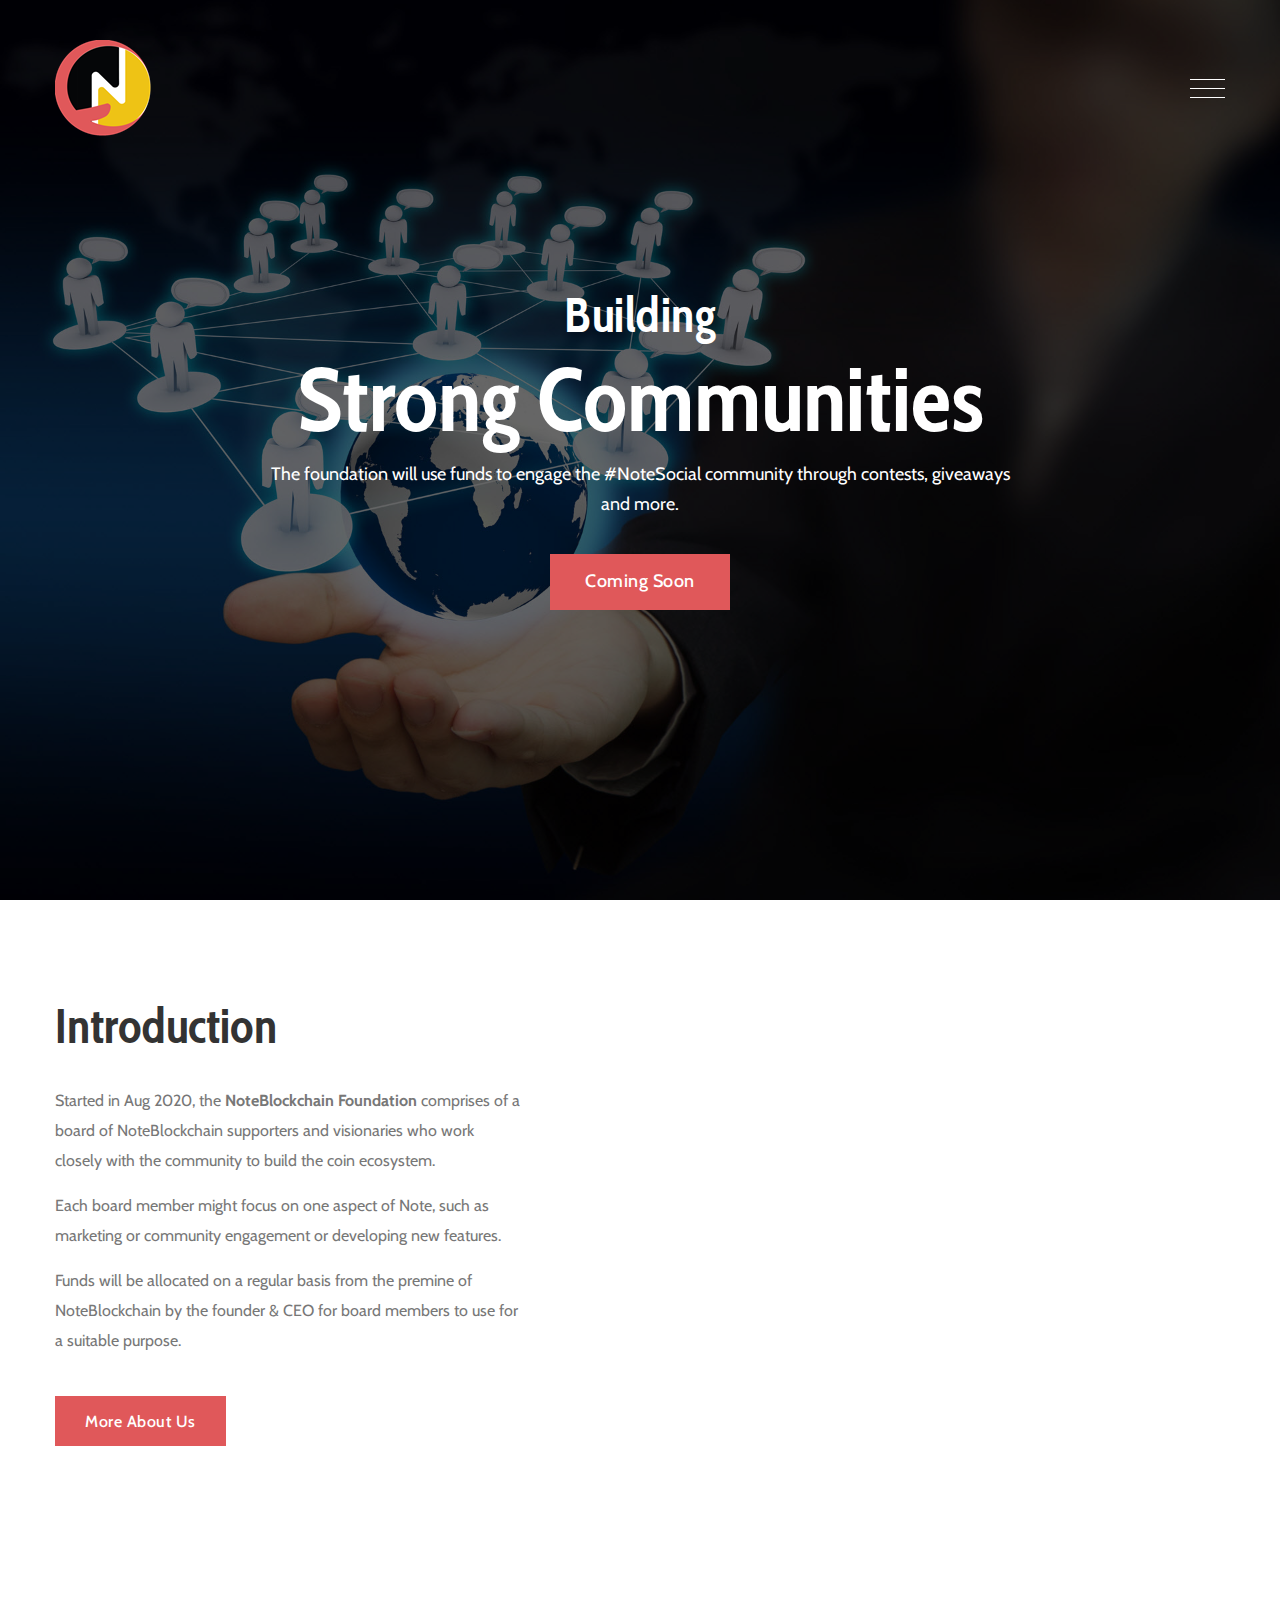
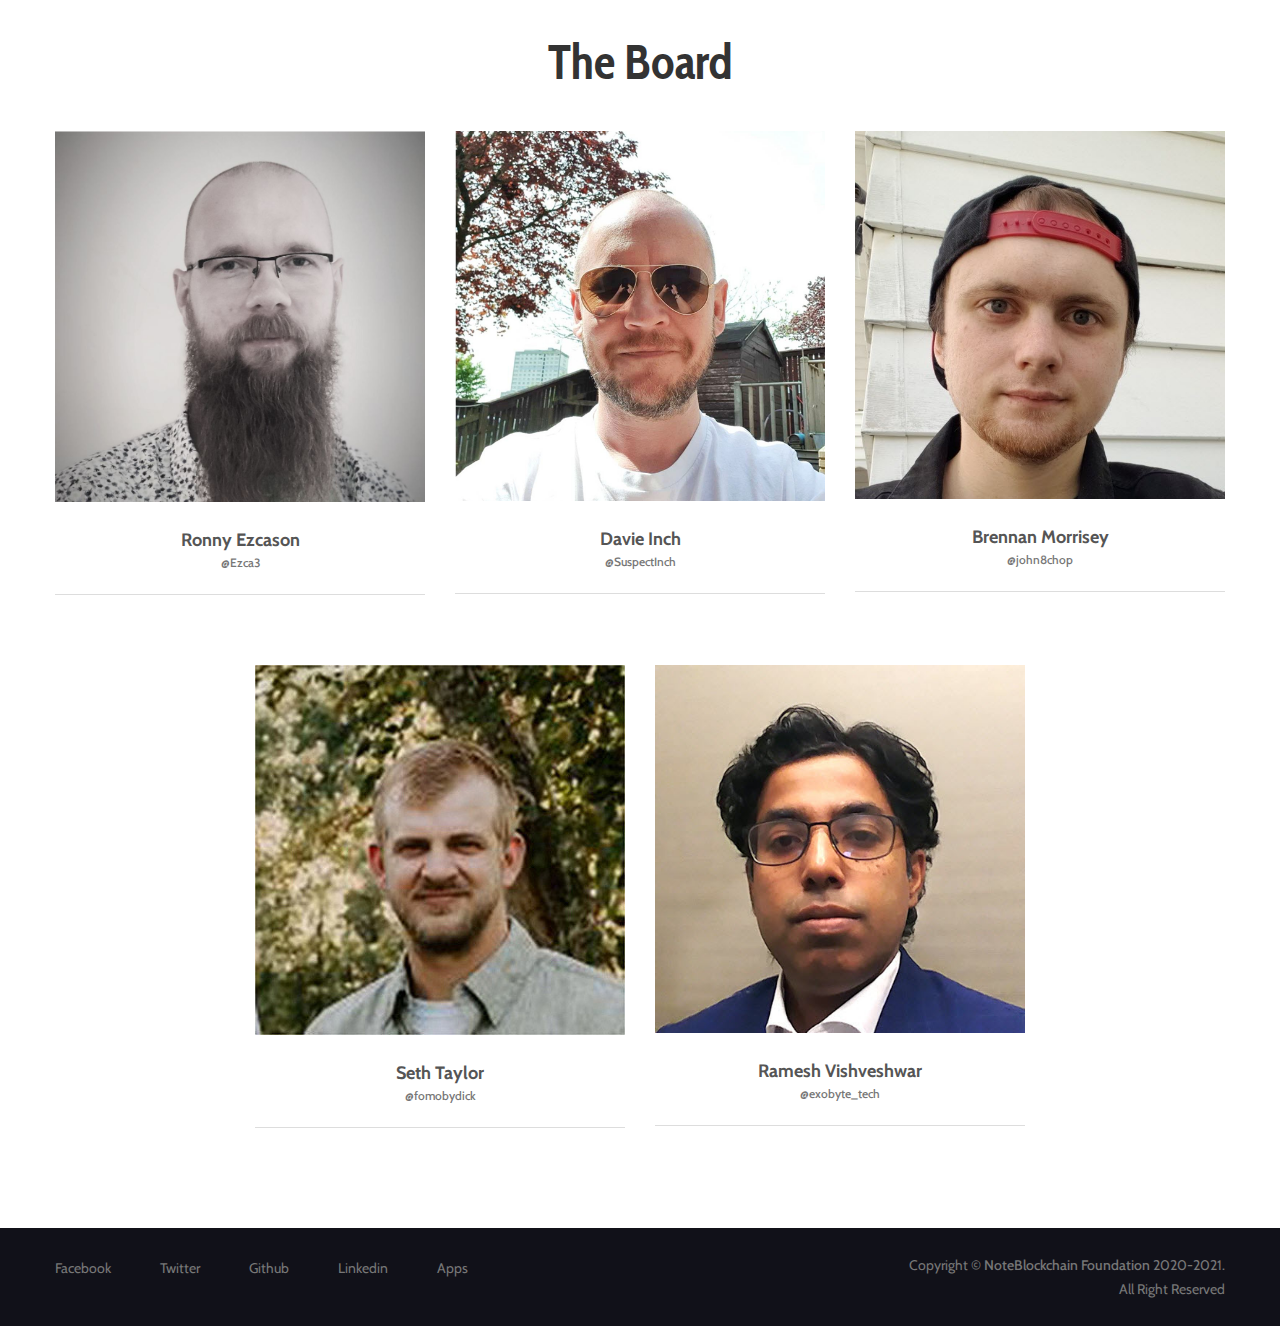
<file: index.html>
<!doctype html>
<html class="no-js" lang="zxx">

<head>
	<meta charset="utf-8">
	<meta http-equiv="x-ua-compatible" content="ie=edge">
	<title>NoteBlockchain Foundation</title>
	<meta name="description" content="">
	<meta name="viewport" content="width=device-width, initial-scale=1">

	<!-- Favicons -->
	<link rel="shortcut icon" href="images/favicon.ico">
	<link rel="apple-touch-icon" href="images/icon.png">

	<!-- Google font (font-family: 'PT Sans', sans-serif;) -->
	<link href="https://fonts.googleapis.com/css?family=Cabin:300,400,500,700" rel="stylesheet">
	<!-- Google font (font-family: 'PT Sans Narrow', sans-serif;) -->
	<link href="https://fonts.googleapis.com/css?family=Cabin+Condensed:300,400,700" rel="stylesheet">

	<!-- Stylesheets -->
	<link rel="stylesheet" href="css/bootstrap.min.css">
	<link rel="stylesheet" href="css/plugins.css">
	<link rel="stylesheet" href="style.css">

	<!-- Cusom css -->
	<link rel="stylesheet" href="css/custom.css">

	<!-- Modernizer js -->
	<script src="js/vendor/modernizr-3.5.0.min.js"></script>
</head>

<body>
	  
	<!-- Add your site or application content here -->
	 

	<!-- Main wrapper -->
	<div class="wrapper" id="wrapper">

		<!-- Header Style 2 -->
		<header class="header header-style-2 megamenu-container theme-color transparent-header sticky-header">

			<div class="container d-none d-lg-block">
				<div class="row align-items-center">
					<div class="col-lg-6">
						<div class="logo">
							<a href="index.html">
								<img src="images/logo/logo-theme-light.png" alt="logo theme white">
							</a>
						</div>
					</div>
					<div class="col-lg-6">
						<div class="header-rightside text-right">

							<!-- Slide Menu -->
							<div class="slide-menu-wrapper">
								<button class="trigger-menu-icon">
									<span></span>
									<span></span>
									<span></span>
								</button>
								<nav id="main-navigation" class="menu slide-menu-inner">
									<ul>
										<li>
											<a href="#home">Home</a>
										</li>
										<li>
											<a href="#about">About</a>
										</li>
										<li>
											<a href="#news">News</a>
										</li>
										<li>
											<a href="#team">Team</a>
										</li>
										<li>
											<a href="#contact">Contact</a>
										</li>
									</ul>
								</nav>
							</div>
							<!-- //Slide Menu -->

						</div>
					</div>
				</div>
			</div>

			<!-- Mobile Menu -->
			<div class="mobile-menu-wrapper">
				<div class="container d-block d-lg-none">
					<div class="mobile-menu clearfix">
						<a class="mobile-logo" href="index.html">
							<img src="images/logo/logo-theme-light.png" alt="mobile logo">
						</a>
					</div>
				</div>
			</div>
			<!-- //Mobile Menu -->

		</header>
		<!--// Header Style 2 -->

		<!-- Page Content -->
		
			<!-- Top Banner -->
			<div class="banner-area banner-slider-active animated-slider-content cr-slider-navigation-1" id="banner-slick">

				<!-- Single Banner -->
				<div class="single-banner bg-image-3 fullscreen" data-black-overlay="6">
					<div class="container">
						<div class="row">
							<div class="col-xl-8 offset-xl-2 col-lg-8 offset-lg-2 col-12">
								<div class="single-banner-content single-banner-content-parallax text-center">
									<h3>Building</h3>
									<h1>Strong communities</h1>
									<p>The foundation will use funds to engage the #NoteSocial community through contests, giveaways and more.
									</p>
									<a href="#" class="cr-btn cr-btn-lg">
										<span>Coming Soon</span>
									</a>
								</div>
							</div>
						</div>
					</div>
				</div>
				<!--// Single Banner -->

				<!-- Single Banner -->
				<div class="single-banner bg-image-2 fullscreen" data-black-overlay="6">
					<div class="container">
						<div class="row">
							<div class="col-xl-7 col-lg-9 col-12">
								<div class="single-banner-content single-banner-content-parallax">
									<h3>Engaging</h3>
									<h1>New Users</h1>
									<p>Focus on building the user base on the platform and keep them coming back for more.
									</p>
									<a href="#" class="cr-btn cr-btn-lg">
										<span>Coming Soon</span>
									</a>
								</div>
							</div>
						</div>
					</div>
				</div>
				<!--// Single Banner -->

				<!-- Single Banner -->
				<div class="single-banner bg-image-1 fullscreen" data-black-overlay="6">
					<div class="container">
						<div class="row">
							<div class="col-xl-7 col-lg-9 col-12">
								<div class="single-banner-content single-banner-content-parallax">
									<h3>Expand</h3>
									<h1>The Ecosystem</h1>
									<p>Build a strong NoteBlockchain ecosystem from payment gateways, merchant integration and gamification.
									</p>
									<a href="#" class="cr-btn cr-btn-lg">
										<span>Coming Soon</span>
									</a>
								</div>
							</div>
						</div>
					</div>
				</div>
				<!--// Single Banner -->



			</div>
			<!-- //Top Banner -->

		<main class="page-content" id="router-view">
			<!-- About Area -->
			<section class="about-area bg-white">
				<div class="container">
					<div class="row align-items-center">
						<div class="col-xl-7 col-lg-6 col-12 order-2 order-lg-1">
							<div class="about-content about-content-2">
								<h2>Introduction</h2>
								<p>Started in Aug 2020, the <strong>NoteBlockchain Foundation</strong> comprises of a
									board of NoteBlockchain supporters and visionaries who work closely with the community
									to build the coin ecosystem.</p>
								<p>Each board member might focus on one aspect of Note, such as marketing or community
									engagement or developing new features.</p>
								<p>Funds will be allocated on a regular basis from the premine of NoteBlockchain by 
									the founder & CEO for board members to use for a suitable purpose.
								</p>
								<a href="#about" class="cr-btn">
									<span>More About Us</span>
								</a>
							</div>
						</div>
						<div class="col-xl-5 col-lg-6 offset-lg-0 col-md-8 offset-md-2 col-12 offset-0 order-1 order-lg-2">
							<div class="about-thumb about-thumb-3 mt-5">
								<img class="wow slideInRight" data-wow-duration="2s" src="images/others/home-network.jpg" alt="skill area thumb">
							</div>
						</div>
					</div>
				</div>
			</section>
			<!--// About Area -->

			<!-- Team Area -->
			<section class="team-area section-padding-sm bg-white" id="team">
				<div class="container">

					<div class="row">
						<div class="col-xl-8 offset-xl-2 col-lg-10 offset-lg-1 col-12 offset-0">
							<div class="section-title text-center">
								<h2>The Board</h2>
							</div>
						</div>
					</div>

					<div class="row team-wrap justify-content-center">

						<!-- Single Team -->
						<div class="col-lg-4 col-md-6 col-sm-12 col-12">
							<div class="single-team">
								<div class="team-thumb">
									<a href="#">
										<img src="images/team/ezca.png" alt="team image">
									</a>
								</div>
								<div class="team-content text-center">
									<div class="team-conetnt-info">
										<h5>
											<a href="#">Ronny Ezcason</a>
										</h5>
										<h6>@Ezca3</h6>
									</div>
									<div class="team-social-icons">
										<ul>
											<li class="twitter">
												<a href="https://twitter.com/Ezca3" target="_blank">
													<i class="bi bi-twitter-bird"></i>
												</a>
											</li>
										</ul>
									</div>
								</div>
							</div>
						</div>
						<!--// Single Team -->

						<!-- Single Team -->
						<div class="col-lg-4 col-md-6 col-sm-12 col-12">
							<div class="single-team">
								<div class="team-thumb">
									<a href="#">
										<img src="images/team/inchy.png" alt="team image">
									</a>
								</div>
								<div class="team-content text-center">
									<div class="team-conetnt-info">
										<h5>
											<a href="#">Davie Inch</a>
										</h5>
										<h6>@SuspectInch</h6>
									</div>
									<div class="team-social-icons">
										<ul>
											<li class="twitter">
												<a href="https://twitter.com/SuspectInch" target="_blank">
													<i class="bi bi-twitter-bird"></i>
												</a>
											</li>
										</ul>
									</div>
								</div>
							</div>
						</div>
						<!--// Single Team -->

						<!-- Single Team -->
						<div class="col-lg-4 col-md-6 col-sm-12 col-12">
							<div class="single-team">
								<div class="team-thumb">
									<a href="#">
										<img src="images/team/johnny.jpg" alt="team image">
									</a>
								</div>
								<div class="team-content text-center">
									<div class="team-conetnt-info">
										<h5>
											<a href="#">Brennan Morrisey</a>
										</h5>
										<h6>@john8chop</h6>
									</div>
									<div class="team-social-icons">
										<ul>
											<li class="twitter">
												<a href="https://twitter.com/john8chop" target="_blank">
													<i class="bi bi-twitter-bird"></i>
												</a>
											</li>
										</ul>
									</div>
								</div>
							</div>
						</div>
						<!--// Single Team -->

						<!-- Single Team -->
						<div class="col-lg-4 col-md-6 col-sm-12 col-12">
							<div class="single-team">
								<div class="team-thumb">
									<a href="#">
										<img src="images/team/seth.jpg" alt="team image">
									</a>
								</div>
								<div class="team-content text-center">
									<div class="team-conetnt-info">
										<h5>
											<a href="#">Seth Taylor</a>
										</h5>
										<h6>@fomobydick</h6>
									</div>
									<div class="team-social-icons">
										<ul>
											<li class="twitter">
												<a href="https://twitter.com/fomobydick">
													<i class="bi bi-twitter-bird"></i>
												</a>
											</li>
										</ul>
									</div>
								</div>
							</div>
						</div>
						<!--// Single Team -->

						<!-- Single Team -->
						<div class="col-lg-4 col-md-6 col-sm-12 col-12">
							<div class="single-team">
								<div class="team-thumb">
									<a href="#team/ramesh">
										<img src="images/team/ramesh.jpg" alt="team image">
									</a>
								</div>
								<div class="team-content text-center">
									<div class="team-conetnt-info">
										<h5>
											<a href="#team/ramesh">Ramesh Vishveshwar</a>
										</h5>
										<h6>@exobyte_tech</h6>
									</div>
									<div class="team-social-icons">
										<ul>
											<li class="twitter">
												<a href="https://twitter.com/exobyte_tech">
													<i class="bi bi-twitter-bird"></i>
												</a>
											</li>
										</ul>
									</div>
								</div>
							</div>
						</div>
						<!--// Single Team -->



					</div>
				</div>
			</section>
			<!--// Team Area -->
		</main>
		<!-- //Page Content -->

		<!-- Footer Area -->
		<footer id="footer" class="footer-area">


			<!-- Footer Bottom Area -->
			<div class="footer-bottom-area bg-dark">
				<div class="container">
					<div class="row">
						<div class="col-lg-8">
							<ul class="footer-social">
								<li>
									<a href="https://www.fb.me/BlockchainNote">Facebook</a>
								</li>
								<li>
									<a href="https://twitter.com/BlockchainNote">Twitter</a>
								</li>
								<li>
									<a href="https://github.com/note-llc/NoteBlockchain">Github</a>
								</li>
								<li>
									<a href="https://www.linkedin.com/company/note-blockchain/">Linkedin</a>
								</li>
								<li>
									<a href="https://www.notebc.com/walletsandapps">Apps</a>
								</li>
							</ul>
						</div>
						<div class="col-lg-4">
							<p class="footer-copyright">Copyright &copy;
								<a href="https://notebc.com">NoteBlockchain Foundation</a> 2020-2021. 
								<br/>All Right Reserved</p>
						</div>
					</div>
				</div>
			</div>
			<!--// Footer Bottom Area -->

		</footer>
		<!-- //Footer Area -->

	</div>
	<!-- //Main wrapper -->

	<!-- JS Files -->
	<script src="js/vendor/jquery-3.2.1.min.js"></script>
	<script src="js/popper.min.js"></script>
	<script src="js/bootstrap.min.js"></script>
	<script src="js/plugins.js"></script>
	<script src="js/active.js"></script>
	<script src="js/scripts.js"></script>
</body>

</html>
</file>
<file: style.css>
/*===============================================================================


	[ INDEX ]
	|
	|___Basic Styles
	|	|___Reset Styles
	|	|___Typography Styles
	|	|___Helper Classes
	|
	|___Elements Styles
	|	|___Button Styles 
	|	|___Section Title Styles
	|	|___Progress Styles
	|	|___Price Box Styles
	|	|___Call to Action Styles
	|	|___Slider Elements
	|	|___Social Icons Styles
	|	|___Breadcrumb Styles
	|	|___Accordion Styles
	|	|___Pagination Styles
	|
	|___Blocks Styles
	|	|___Header Styles
	|	|___Navigation Styles
	|	|___Banner Styles
	|	|___Service Styels
	|	|___About Styles
	|	|___Features Styles
	|	|___Portfoio Styles
	|	|___Mission Area
	|	|___Video Area Styles
	|	|___Counter Styles
	|	|___Skills Area Styles
	|	|___Brand Logo Styles
	|	|___Blog Styles
	|	|___Team Styles
	|	|___Testimonial Style
	|	|___Sidemenu Styles
	|	|___Portfolio Page Styles
	|	|___Blogs Page Styles
	|	|___Blog Details Styles
	|	|___Team Details
	|	|___Contact Page Styles
	|	|___Widget Styles
	|	|___Service Details Styles
	|	|___Boxed Layout Styles
	|	|___Footer Styles
	|
	[END INDEX ]


=============================================================================== */
/*******************
Basic Styles
********************/
/**
Reset Styles
*/
* {
  -webkit-box-sizing: border-box;
  -moz-box-sizing: border-box;
  box-sizing: border-box; }

article,
aside,
details,
figcaption,
figure,
footer,
header,
nav,
section,
summary {
  display: block; }

audio,
canvas,
video {
  display: inline-block; }

audio:not([controls]) {
  display: none;
  height: 0; }

[hidden] {
  display: none; }

html {
  font-size: 100%;
  overflow-y: scroll;
  -webkit-text-size-adjust: 100%;
  -ms-text-size-adjust: 100%; }

html,
button,
input,
select,
textarea {
  font-family: "Source Sans Pro", Helvetica, sans-serif; }

body {
  color: #141412;
  line-height: 1.5;
  margin: 0; }

a {
  color: #ca3c08;
  text-decoration: none; }

a:visited {
  color: #ac0404; }

a:focus {
  outline: thin dotted; }

a:active,
a:hover {
  color: #ea9629;
  outline: 0; }

a:hover {
  text-decoration: underline; }

h1,
h2,
h3,
h4,
h5,
h6 {
  clear: both;
  font-family: Bitter, Georgia, serif;
  line-height: 1.3; }

h1 {
  font-size: 48px;
  margin: 33px 0; }

h2 {
  font-size: 30px;
  margin: 25px 0; }

h3 {
  font-size: 22px;
  margin: 22px 0; }

h4 {
  font-size: 20px;
  margin: 25px 0; }

h5 {
  font-size: 18px;
  margin: 30px 0; }

h6 {
  font-size: 16px;
  margin: 36px 0; }

address {
  font-style: italic;
  margin: 0 0 24px; }

abbr[title] {
  border-bottom: 1px dotted; }

b,
strong {
  font-weight: bold; }

dfn {
  font-style: italic; }

mark {
  background: #ff0;
  color: #000; }

p {
  margin: 0 0 24px; }

code,
kbd,
pre,
samp {
  font-family: monospace, serif;
  font-size: 14px;
  -webkit-hyphens: none;
  -moz-hyphens: none;
  -ms-hyphens: none;
  hyphens: none; }

pre {
  background: #f5f5f5;
  color: #666;
  font-family: monospace;
  font-size: 14px;
  margin: 20px 0;
  overflow: auto;
  padding: 20px;
  white-space: pre;
  white-space: pre-wrap;
  word-wrap: break-word; }

blockquote,
q {
  -webkit-hyphens: none;
  -moz-hyphens: none;
  -ms-hyphens: none;
  hyphens: none;
  quotes: none; }

blockquote:before,
blockquote:after,
q:before,
q:after {
  content: "";
  content: none; }

blockquote {
  font-size: 18px;
  font-style: italic;
  font-weight: 300;
  margin: 24px 40px; }

blockquote blockquote {
  margin-right: 0; }

blockquote cite,
blockquote small {
  font-size: 14px;
  font-weight: normal;
  text-transform: uppercase; }

blockquote em,
blockquote i {
  font-style: normal;
  font-weight: 300; }

blockquote strong,
blockquote b {
  font-weight: 400; }

small {
  font-size: smaller; }

sub,
sup {
  font-size: 75%;
  line-height: 0;
  position: relative;
  vertical-align: baseline; }

sup {
  top: -0.5em; }

sub {
  bottom: -0.25em; }

dl {
  margin: 0 20px; }

dt {
  font-weight: bold; }

dd {
  margin: 0 0 20px; }

menu,
ol,
ul {
  margin: 16px 0;
  padding: 0 0 0 40px; }

ul {
  list-style-type: square; }

nav ul,
nav ol {
  list-style: none;
  list-style-image: none; }

li > ul,
li > ol {
  margin: 0; }

img {
  -ms-interpolation-mode: bicubic;
  border: 0;
  vertical-align: middle; }

svg:not(:root) {
  overflow: hidden; }

figure {
  margin: 0; }

form {
  margin: 0; }

fieldset {
  border: 1px solid #c0c0c0;
  margin: 0 2px;
  min-width: inherit;
  padding: 0.35em 0.625em 0.75em; }

legend {
  border: 0;
  padding: 0;
  white-space: normal; }

button,
input,
select,
textarea {
  font-size: 100%;
  margin: 0;
  max-width: 100%;
  vertical-align: baseline; }

button,
input {
  line-height: normal; }

button,
html input[type="button"],
input[type="reset"],
input[type="submit"] {
  -webkit-appearance: button;
  cursor: pointer; }

button[disabled],
input[disabled] {
  cursor: default; }

input[type="checkbox"],
input[type="radio"] {
  padding: 0; }

input[type="search"] {
  -webkit-appearance: textfield;
  padding-right: 2px;
  /* Don't cut off the webkit search cancel button */
  width: 270px; }

input[type="search"]::-webkit-search-decoration {
  -webkit-appearance: none; }

button::-moz-focus-inner,
input::-moz-focus-inner {
  border: 0;
  padding: 0; }

textarea {
  overflow: auto;
  vertical-align: top; }

table {
  border-bottom: 1px solid #ededed;
  border-collapse: collapse;
  border-spacing: 0;
  font-size: 14px;
  line-height: 2;
  margin: 0 0 20px;
  width: 100%; }

caption,
th,
td {
  font-weight: normal;
  text-align: left; }

caption {
  font-size: 16px;
  margin: 20px 0; }

th {
  font-weight: bold;
  text-transform: uppercase; }

td {
  border-top: 1px solid #ededed;
  padding: 6px 10px 6px 0; }

del {
  color: #333; }

ins {
  background: #fff9c0;
  text-decoration: none; }

hr {
  background-size: 4px 4px;
  border: 0;
  height: 1px;
  margin: 0 0 24px; }

/* Placeholder text color -- selectors need to be separate to work. */
::-webkit-input-placeholder {
  color: #7d7b6d; }

:-moz-placeholder {
  color: #7d7b6d; }

::-moz-placeholder {
  color: #7d7b6d; }

:-ms-input-placeholder {
  color: #7d7b6d; }

/**
	Typography Styles
*/
* {
  -webkit-box-sizing: border-box;
  -moz-box-sizing: border-box;
  -ms-box-sizing: border-box;
  -o-box-sizing: border-box;
  box-sizing: border-box; }

body {
  font-size: 16px;
  line-height: 30px;
  -webkit-font-smoothing: antialiased;
  -moz-osx-font-smoothing: grayscale;
  font-family: "Cabin", sans-serif;
  color: #777777;
  font-weight: 400;
  overflow-x: hidden; }

img {
  max-width: 100%; }

button {
  font-family: "Cabin", sans-serif; }

::-webkit-input-placeholder {
  color: #777777; }

:-moz-placeholder {
  color: #777777; }

::-moz-placeholder {
  color: #777777; }

:-ms-input-placeholder {
  color: #777777; }

h1,
h2,
h3,
h4,
h5,
h6,
.h1,
.h2,
.h3,
.h4,
.h5,
.h6,
address,
p,
pre,
blockquote,
dl,
dd,
menu,
ol,
ul,
table,
caption,
hr {
  margin: 0;
  margin-bottom: 15px; }

h1,
h2,
h3,
h4,
h5,
h6,
.h1,
.h2,
.h3,
.h4,
.h5,
.h6 {
  font-family: "Cabin Condensed", sans-serif;
  line-height: 1.2; }

h1,
.h1 {
  font-size: 42px; }

h2,
.h2 {
  font-size: 36px; }

h3,
.h3 {
  font-size: 30px; }

h4,
.h4 {
  font-size: 24px; }

h5,
.h5 {
  font-size: 20px; }

h6,
.h6 {
  font-size: 14px; }

@media only screen and (min-width: 992px) and (max-width: 1199px) {
  h1,
  .h1 {
    font-size: 37px; }

  h2,
  .h2 {
    font-size: 31px; }

  h3,
  .h3 {
    font-size: 26px; } }
@media only screen and (min-width: 768px) and (max-width: 991px) {
  h1,
  .h1 {
    font-size: 32px; }

  h2,
  .h2 {
    font-size: 29px; }

  h3,
  .h3 {
    font-size: 25px; } }
@media only screen and (max-width: 767px) {
  h1,
  .h1 {
    font-size: 28px; }

  h2,
  .h2 {
    font-size: 27px; }

  h3,
  .h3 {
    font-size: 26px; } }
h1,
.h1,
h2,
.h2 {
  font-weight: 700; }

h3,
.h3,
h4,
.h4 {
  font-weight: 600; }

h5,
.h5,
h6,
.h6 {
  font-weight: 500; }

a:hover,
a:focus,
a:active {
  text-decoration: none;
  outline: none; }

a,
button {
  -webkit-transition: all 0.3s ease-in-out 0s;
  -moz-transition: all 0.3s ease-in-out 0s;
  -ms-transition: all 0.3s ease-in-out 0s;
  -o-transition: all 0.3s ease-in-out 0s;
  transition: all 0.3s ease-in-out 0s; }
  a:visited,
  button:visited {
    color: initial; }

button:focus, button:active {
  outline: none; }

/* Flaticon Reset */
[class^="flaticon-"]:before,
[class*=" flaticon-"]:before,
[class^="flaticon-"]:after,
[class*=" flaticon-"]:after {
  font-family: Flaticon;
  font-size: inherit;
  font-style: normal;
  margin-left: 0; }

/* List Style */
ul.cr-liststyle-1,
ol.cr-liststyle-1 {
  padding-left: 0;
  list-style: none; }
  ul.cr-liststyle-1 li,
  ol.cr-liststyle-1 li {
    line-height: 30px; }
    ul.cr-liststyle-1 li::before,
    ol.cr-liststyle-1 li::before {
      content: "\f0f4";
      font-family: 'IcoFont';
      padding-right: 15px;
      font-size: 20px;
      line-height: 30px;
      color: #e0585a; }

input,
select,
textarea {
  background: transparent;
  border: 1px solid #dddddd;
  color: #aaaaaa;
  font-size: 14px; }
  input:-moz-placeholder,
  select:-moz-placeholder,
  textarea:-moz-placeholder {
    color: #aaaaaa; }
  input::-moz-placeholder,
  select::-moz-placeholder,
  textarea::-moz-placeholder {
    color: #aaaaaa; }
  input:-ms-input-placeholder,
  select:-ms-input-placeholder,
  textarea:-ms-input-placeholder {
    color: #aaaaaa; }
  input::-ms-input-placeholder,
  select::-ms-input-placeholder,
  textarea::-ms-input-placeholder {
    color: #aaaaaa; }
  input::-webkit-input-placeholder,
  select::-webkit-input-placeholder,
  textarea::-webkit-input-placeholder {
    color: #aaaaaa; }
  input:active,
  select:active,
  textarea:active {
    background-color: inherit; }

input:-webkit-autofill,
textarea:-webkit-autofill,
select:-webkit-autofill {
  -webkit-transition: color 9999s ease-out, background-color 9999s ease-out;
  -moz-transition: color 9999s ease-out, background-color 9999s ease-out;
  -ms-transition: color 9999s ease-out, background-color 9999s ease-out;
  -o-transition: color 9999s ease-out, background-color 9999s ease-out;
  transition: color 9999s ease-out, background-color 9999s ease-out;
  -webkit-transition-delay: 9999s;
  -moz-transition-delay: 9999s;
  -ms-transition-delay: 9999s;
  -o-transition-delay: 9999s;
  transition-delay: 9999s; }

hr {
  margin-top: 15px;
  margin-bottom: 15px;
  background: #dddddd; }

label {
  font-weight: 500; }

input, select {
  height: 50px;
  line-height: 50px;
  vertical-align: middle;
  width: 100%;
  padding: 0 20px; }
  input:focus, input:active, select:focus, select:active {
    outline: none; }

textarea {
  width: 100%;
  padding: 10px 20px; }
  textarea:focus, textarea:active {
    outline: none; }

blockquote {
  padding: 30px;
  padding-left: 50px;
  border-left: 3px solid #e0585a;
  font-size: 18px;
  font-weight: 500;
  font-family: "Cabin", sans-serif;
  font-style: italic;
  margin-left: 30px; }
  blockquote footer {
    text-align: right; }
  @media only screen and (max-width: 767px) {
    blockquote {
      margin-left: 0; } }
  @media only screen and (max-width: 575px) {
    blockquote {
      padding-left: 30px; } }

.bg-grey blockquote {
  background: #ffffff; }

.bg-white blockquote {
  background: #f7f7f7; }

/**
	Helper Classes
*/
.hidden {
  display: none; }

.visuallyhidden {
  border: 0;
  clip: rect(0 0 0 0);
  height: 1px;
  margin: -1px;
  overflow: hidden;
  padding: 0;
  position: absolute;
  width: 1px; }

.visuallyhidden.focusable:active,
.visuallyhidden.focusable:focus {
  clip: auto;
  height: auto;
  margin: 0;
  overflow: visible;
  position: static;
  width: auto; }

.invisible {
  visibility: hidden; }

.clearfix:before,
.clearfix:after {
  content: " ";
  /* 1 */
  display: table;
  /* 2 */ }

.alignleft {
  float: left; }

.alignright {
  float: right; }

.clearfix:after {
  clear: both; }

/* Define Colors */
.color-theme {
  color: #e0585a; }

.color-light {
  color: #999999; }

.color-dark {
  color: #333333; }

.color-black {
  color: #000000; }

.color-white {
  color: #ffffff; }

/* Background Color */
.bg-theme {
  background: #e0585a !important; }

.bg-secondary {
  background: #f6644F !important; }

.bg-light {
  background: #999999 !important; }

.bg-dark-light {
  background: #16171E !important; }

.bg-dark {
  background: #111119 !important; }

.bg-black {
  background: #000000 !important; }

.bg-white {
  background: #ffffff !important; }

.bg-grey {
  background: #f7f7f7 !important; }

/* Background Image */
.bg-image-1 {
  background-image: url(images/bg/1.jpg);
  background-repeat: no-repeat;
  background-size: cover;
  background-position: center center; }

.bg-image-2 {
  background-image: url(images/bg/2.jpg);
  background-repeat: no-repeat;
  background-size: cover;
  background-position: center center; }

.bg-image-3 {
  background-image: url(images/bg/3.jpg);
  background-repeat: no-repeat;
  background-size: cover;
  background-position: center center; }

.bg-image-4 {
  background-image: url(images/bg/4.jpg);
  background-repeat: no-repeat;
  background-size: cover;
  background-position: center center; }

.bg-image-5 {
  background-image: url(images/bg/5.jpg);
  background-repeat: no-repeat;
  background-size: cover;
  background-position: center center; }

.bg-image-6 {
  background-image: url(images/bg/6.jpg);
  background-repeat: no-repeat;
  background-size: cover;
  background-position: center center; }

.bg-image-7 {
  background-image: url(images/bg/7.jpg);
  background-repeat: no-repeat;
  background-size: cover;
  background-position: center center; }

.bg-image-8 {
  background-image: url(images/bg/8.jpg);
  background-repeat: no-repeat;
  background-size: cover;
  background-position: center center; }

.bg-image-9 {
  background-image: url(images/bg/9.jpg);
  background-repeat: no-repeat;
  background-size: cover;
  background-position: center center; }

.bg-image-10 {
  background-image: url(images/bg/10.jpg);
  background-repeat: no-repeat;
  background-size: cover;
  background-position: center center; }

.bg-image-11 {
  background-image: url(images/bg/11.jpg);
  background-repeat: no-repeat;
  background-size: cover;
  background-position: center center; }

.bg-image-12 {
  background-image: url(images/bg/12.jpg);
  background-repeat: no-repeat;
  background-size: cover;
  background-position: center center; }

.bg-image-13 {
  background-image: url(images/bg/13.jpg);
  background-repeat: no-repeat;
  background-size: cover;
  background-position: center center; }

.bg-image-14 {
  background-image: url(images/bg/14.jpg);
  background-repeat: no-repeat;
  background-size: cover;
  background-position: center center; }

.bg-image-15 {
  background-image: url(images/bg/15.jpg);
  background-repeat: no-repeat;
  background-size: cover;
  background-position: center center; }

.bg-image-16 {
  background-image: url(images/bg/16.jpg);
  background-repeat: no-repeat;
  background-size: cover;
  background-position: center center; }

.bg-image-17 {
  background-image: url(images/bg/17.jpg);
  background-repeat: no-repeat;
  background-size: cover;
  background-position: center center; }

.bg-image-18 {
  background-image: url(images/bg/18.jpg);
  background-repeat: no-repeat;
  background-size: cover;
  background-position: center center; }

.bg-image-19 {
  background-image: url(images/bg/19.jpg);
  background-repeat: no-repeat;
  background-size: cover;
  background-position: center center; }

.bg-image-20 {
  background-image: url(images/bg/20.jpg);
  background-repeat: no-repeat;
  background-size: cover;
  background-position: center center; }

.bg-minimal {
  background-image: url(images/bg/minimal-bg.jpg);
  background-repeat: no-repeat;
  background-size: cover;
  background-position: center center; }

.bg-pos-top {
  background-position: center top !important; }

.bg-pos-bottom {
  background-position: center bottom !important; }

.bg-fixed {
  background-attachment: fixed; }

/* Border */
.cr-bordered {
  border: 1px solid #dddddd; }

.cr-border-bottom {
  border-bottom: 1px solid #dddddd; }

.cr-border-top {
  border-top: 1px solid #dddddd; }

.cr-border-top-bottom {
  border-top: 1px solid #dddddd;
  border-bottom: 1px solid #dddddd; }

.cr-border-left {
  border-left: 1px solid #dddddd; }

.cr-border-right {
  border-right: 1px solid #dddddd; }

.cr-border-left-right {
  border-left: 1px solid #dddddd;
  border-right: 1px solid #dddddd; }

/* Text specialized */
.text-italic {
  font-style: italic; }

.text-normal {
  font-style: normal; }

.text-underline {
  font-style: underline; }

/* Font specialized */
.body-font {
  font-family: "Cabin", sans-serif; }

.heading-font {
  font-family: "Cabin Condensed", sans-serif; }

/* Font Weight */
.font-bold {
  font-weight: 700 !important; }

.font-semi-bold {
  font-weight: 600 !important; }

.font-medium {
  font-weight: 500 !important; }

.font-normal {
  font-weight: 400 !important; }

.font-light {
  font-weight: 300 !important; }

/* Height and width */
.fullscreen {
  min-height: 100vh;
  width: 100%; }

.w-100 {
  width: 100%; }

.w-75 {
  width: 75%; }

.w-50 {
  width: 50%; }

.w-33 {
  width: 33.33%; }

.w-25 {
  width: 25%; }

.w-10 {
  width: 10%; }

.h-100 {
  height: 100%; }

.h-75 {
  height: 75%; }

.h-50 {
  height: 50%; }

.h-25 {
  height: 25%; }

.h-33 {
  height: 33.33%; }

.h-10 {
  height: 10%; }

/* Section padding */
.section-padding-xlg {
  padding: 150px 0; }

.section-padding-lg {
  padding: 135px 0; }

.section-padding-md {
  padding: 120px 0; }

.section-padding-sm {
  padding: 100px 0; }

.section-padding-xs {
  padding: 70px 0; }

.section-padding-top-xlg {
  padding-top: 150px; }

.section-padding-top-lg {
  padding-top: 135px; }

.section-padding-top-md {
  padding-top: 120px; }

.section-padding-top-sm {
  padding-top: 100px; }

.section-padding-top-xs {
  padding-top: 70px; }

.section-padding-bottom-xlg {
  padding-bottom: 150px; }

.section-padding-bottom-lg {
  padding-bottom: 135px; }

.section-padding-bottom-md {
  padding-bottom: 120px; }

.section-padding-bottom-sm {
  padding-bottom: 100px; }

.section-padding-bottom-xs {
  padding-bottom: 70px; }

@media only screen and (min-width: 768px) and (max-width: 991px) {
  .section-padding-xlg {
    padding: 120px 0; }

  .section-padding-lg {
    padding: 100px 0; }

  .section-padding-md {
    padding: 85px 0; }

  .section-padding-sm {
    padding: 70px 0; }

  .section-padding-xs {
    padding: 60px 0; }

  .section-padding-top-xlg {
    padding-top: 120px; }

  .section-padding-top-lg {
    padding-top: 100px; }

  .section-padding-top-md {
    padding-top: 85px; }

  .section-padding-top-sm {
    padding-top: 70px; }

  .section-padding-bottom-xlg {
    padding-bottom: 120px; }

  .section-padding-bottom-lg {
    padding-bottom: 100px; }

  .section-padding-bottom-md {
    padding-bottom: 85px; }

  .section-padding-bottom-sm {
    padding-bottom: 70px; } }
@media only screen and (max-width: 767px) {
  .section-padding-xlg {
    padding: 90px 0; }

  .section-padding-lg {
    padding: 70px 0; }

  .section-padding-md {
    padding: 60px 0; }

  .section-padding-sm {
    padding: 50px 0; }

  .section-padding-xs {
    padding: 50px 0; }

  .section-padding-top-xlg {
    padding-top: 90px; }

  .section-padding-top-lg {
    padding-top: 70px; }

  .section-padding-top-md {
    padding-top: 60px; }

  .section-padding-top-sm {
    padding-top: 50px; }

  .section-padding-bottom-xlg {
    padding-bottom: 90px; }

  .section-padding-bottom-lg {
    padding-bottom: 70px; }

  .section-padding-bottom-md {
    padding-bottom: 60px; }

  .section-padding-bottom-sm {
    padding-bottom: 50px; } }
/* Overlay styles */
[data-overlay],
[data-black-overlay] {
  position: relative; }

[data-overlay] > div,
[data-overlay] > *,
[data-black-overlay] > div,
[data-black-overlay] > * {
  position: relative;
  z-index: 2; }

[data-overlay]:before,
[data-black-overlay]:before {
  content: "";
  position: absolute;
  left: 0;
  top: 0;
  height: 100%;
  width: 100%;
  z-index: 1; }

[data-overlay]:before {
  background-color: #e0585a; }

[data-black-overlay]:before {
  background-color: #000000; }

[data-overlay="1"]:before,
[data-black-overlay="1"]:before {
  opacity: 0.1; }

[data-overlay="2"]:before,
[data-black-overlay="2"]:before {
  opacity: 0.2; }

[data-overlay="3"]:before,
[data-black-overlay="3"]:before {
  opacity: 0.3; }

[data-overlay="4"]:before,
[data-black-overlay="4"]:before {
  opacity: 0.4; }

[data-overlay="5"]:before,
[data-black-overlay="5"]:before {
  opacity: 0.5; }

[data-overlay="6"]:before,
[data-black-overlay="6"]:before {
  opacity: 0.6; }

[data-overlay="7"]:before,
[data-black-overlay="7"]:before {
  opacity: 0.7; }

[data-overlay="8"]:before,
[data-black-overlay="8"]:before {
  opacity: 0.8; }

[data-overlay="9"]:before,
[data-black-overlay="9"]:before {
  opacity: 0.9; }

[data-overlay="10"]:before,
[data-black-overlay="10"]:before {
  opacity: 1; }

#scrollUp {
  right: 30px;
  bottom: 30px;
  height: 45px;
  width: 45px;
  line-height: 44px;
  text-align: center;
  background: #e0585a;
  color: #ffffff;
  font-size: 22px;
  border: 1px solid #e0585a;
  -webkit-box-shadow: 0px 0px 15px 3px rgba(0, 0, 0, 0.1);
  -moz-box-shadow: 0px 0px 15px 3px rgba(0, 0, 0, 0.1);
  -ms-box-shadow: 0px 0px 15px 3px rgba(0, 0, 0, 0.1);
  -o-box-shadow: 0px 0px 15px 3px rgba(0, 0, 0, 0.1);
  box-shadow: 0px 0px 15px 3px rgba(0, 0, 0, 0.1);
  -webkit-animation: bounceIn 0.8s ease-in-out 1 both;
  -moz-animation: bounceIn 0.8s ease-in-out 1 both;
  -ms-animation: bounceIn 0.8s ease-in-out 1 both;
  -o-animation: bounceIn 0.8s ease-in-out 1 both;
  animation: bounceIn 0.8s ease-in-out 1 both;
  z-index: 998 !important; }

@media only screen and (max-width: 767px) {
  #scrollUp {
    display: none !important; } }
.element-showcase {
  margin-bottom: 100px; }
  .element-showcase > div, .element-showcase > section, .element-showcase > header {
    margin-top: 100px; }

.typography-block {
  margin-top: 30px;
  background: #fff;
  padding: 30px; }

.bg-parallax {
  background-position: center top;
  background-repeat: repeat !important; }

@media only screen and (min-width: 1200px) {
  .container.custom-container {
    max-width: calc(100% - 100px);
    margin: 0 auto; } }
@media only screen and (min-width: 1600px) {
  .container.custom-container {
    max-width: calc(100% - 200px);
    margin: 0 auto; } }
@media only screen and (min-width: 1800px) {
  .container.custom-container {
    max-width: calc(100% - 300px);
    margin: 0 auto; } }
.body-overlay {
  background: rgba(25, 25, 25, 0.8);
  position: fixed;
  left: 0;
  top: 0;
  height: 100%;
  width: 100%;
  z-index: 0;
  opacity: 0;
  visibility: hidden;
  -webkit-transition: all 0.6s ease-in-out 0s;
  -moz-transition: all 0.6s ease-in-out 0s;
  -ms-transition: all 0.6s ease-in-out 0s;
  -o-transition: all 0.6s ease-in-out 0s;
  transition: all 0.6s ease-in-out 0s; }
  .body-overlay.is-visible {
    cursor: url(images/icons/close.png), crosshair;
    opacity: 1;
    visibility: visible;
    z-index: 999; }

.wrapper {
  margin-left: 0;
  -webkit-transition: all 0.6s cubic-bezier(0.4, 0, 0.2, 1) 0s;
  -moz-transition: all 0.6s cubic-bezier(0.4, 0, 0.2, 1) 0s;
  -ms-transition: all 0.6s cubic-bezier(0.4, 0, 0.2, 1) 0s;
  -o-transition: all 0.6s cubic-bezier(0.4, 0, 0.2, 1) 0s;
  transition: all 0.6s cubic-bezier(0.4, 0, 0.2, 1) 0s; }
  .wrapper.left-offset-active {
    margin-left: 375px; }

.cd-words-wrapper b {
  font-weight: inherit;
  text-transform: capitalize;
  word-wrap: normal; }
.cd-words-wrapper i {
  font-style: inherit;
  text-transform: inherit; }

.cd-headline.clip span {
  padding: 0; }

.cd-headline.no-cursor .cd-words-wrapper::after {
  display: none; }

.typography-text h1,
.typography-text h2,
.typography-text h3,
.typography-text h4,
.typography-text h5,
.typography-text h6 {
  color: #333333; }

/*******************
Elements Styles
********************/
/**
    Button Styles 
*/
.cr-btn,
a.cr-btn,
button.cr-btn {
  display: inline-block;
  height: 50px;
  color: #fff;
  background: #e0585a;
  padding: 11px 30px;
  font-weight: 500;
  text-transform: capitalize;
  letter-spacing: 0.5px;
  font-size: 16px;
  position: relative;
  -webkit-transition: all 0.3s ease-in-out 0s;
  -moz-transition: all 0.3s ease-in-out 0s;
  -ms-transition: all 0.3s ease-in-out 0s;
  -o-transition: all 0.3s ease-in-out 0s;
  transition: all 0.3s ease-in-out 0s;
  border: none;
  outline: none;
  overflow: hidden;
  vertical-align: middle;
  -webkit-transform: translateY(0) translateZ(0);
  -moz-transform: translateY(0) translateZ(0);
  -ms-transform: translateY(0) translateZ(0);
  -o-transform: translateY(0) translateZ(0);
  transform: translateY(0) translateZ(0);
  /* Small Buton */
  /* Large Button */
  /* Color Variation */
  /* Bordered Button */ }
  .cr-btn span,
  a.cr-btn span,
  button.cr-btn span {
    position: relative;
    z-index: 2; }
  .cr-btn b,
  a.cr-btn b,
  button.cr-btn b {
    position: absolute;
    left: 0;
    top: 0;
    right: 0;
    bottom: 0;
    display: block;
    border-radius: 50%;
    -webkit-transition: width 0.6s ease-in-out, height 0.6s ease-in-out;
    -moz-transition: width 0.6s ease-in-out, height 0.6s ease-in-out;
    -ms-transition: width 0.6s ease-in-out, height 0.6s ease-in-out;
    -o-transition: width 0.6s ease-in-out, height 0.6s ease-in-out;
    transition: width 0.6s ease-in-out, height 0.6s ease-in-out;
    height: 0;
    width: 0;
    transform: translate(-50%, -50%);
    background: rgba(0, 0, 0, 0.1);
    z-index: 1; }
  .cr-btn:hover,
  a.cr-btn:hover,
  button.cr-btn:hover {
    box-shadow: 0 5px 15px rgba(0, 0, 0, 0.15);
    -webkit-transform: translateY(-3px);
    -moz-transform: translateY(-3px);
    -ms-transform: translateY(-3px);
    -o-transform: translateY(-3px);
    transform: translateY(-3px); }
    .cr-btn:hover b,
    a.cr-btn:hover b,
    button.cr-btn:hover b {
      height: 400px;
      width: 400px; }
  .cr-btn:active,
  a.cr-btn:active,
  button.cr-btn:active {
    box-shadow: 0 3px 10px rgba(0, 0, 0, 0.15);
    -webkit-transform: translateY(-1px);
    -moz-transform: translateY(-1px);
    -ms-transform: translateY(-1px);
    -o-transform: translateY(-1px);
    transform: translateY(-1px); }
  .cr-btn.cr-btn-sm,
  a.cr-btn.cr-btn-sm,
  button.cr-btn.cr-btn-sm {
    height: 40px;
    font-size: 14px;
    padding: 5px 30px; }
  .cr-btn.cr-btn-lg,
  a.cr-btn.cr-btn-lg,
  button.cr-btn.cr-btn-lg {
    height: 56px;
    font-size: 18px;
    padding: 12px 35px; }
  .cr-btn.cr-btn-white,
  a.cr-btn.cr-btn-white,
  button.cr-btn.cr-btn-white {
    color: #e0585a;
    background: #fff; }
    .cr-btn.cr-btn-white b,
    a.cr-btn.cr-btn-white b,
    button.cr-btn.cr-btn-white b {
      background: #e0585a; }
    .cr-btn.cr-btn-white:hover,
    a.cr-btn.cr-btn-white:hover,
    button.cr-btn.cr-btn-white:hover {
      color: #ffffff; }
  .cr-btn.cr-btn-dark,
  a.cr-btn.cr-btn-dark,
  button.cr-btn.cr-btn-dark {
    color: #ffffff;
    background: #333333; }
    .cr-btn.cr-btn-dark b,
    a.cr-btn.cr-btn-dark b,
    button.cr-btn.cr-btn-dark b {
      background: rgab(255, 255, 255, 0.1); }
  .cr-btn.cr-btn-minimal,
  a.cr-btn.cr-btn-minimal,
  button.cr-btn.cr-btn-minimal {
    color: #333333;
    background: #fff; }
    .cr-btn.cr-btn-minimal b,
    a.cr-btn.cr-btn-minimal b,
    button.cr-btn.cr-btn-minimal b {
      background: #333333; }
    .cr-btn.cr-btn-minimal:hover,
    a.cr-btn.cr-btn-minimal:hover,
    button.cr-btn.cr-btn-minimal:hover {
      color: #ffffff; }
  .cr-btn.cr-btn-transparent,
  a.cr-btn.cr-btn-transparent,
  button.cr-btn.cr-btn-transparent {
    background: transparent;
    border: 1px solid #fff;
    -webkit-transition: all 0.6s ease-in-out 0s, border-color 0.4s ease-in-out 0.2s;
    -moz-transition: all 0.6s ease-in-out 0s, border-color 0.4s ease-in-out 0.2s;
    -ms-transition: all 0.6s ease-in-out 0s, border-color 0.4s ease-in-out 0.2s;
    -o-transition: all 0.6s ease-in-out 0s, border-color 0.4s ease-in-out 0.2s;
    transition: all 0.6s ease-in-out 0s, border-color 0.4s ease-in-out 0.2s; }
    .cr-btn.cr-btn-transparent b,
    a.cr-btn.cr-btn-transparent b,
    button.cr-btn.cr-btn-transparent b {
      background: #e0585a; }
    .cr-btn.cr-btn-transparent:hover,
    a.cr-btn.cr-btn-transparent:hover,
    button.cr-btn.cr-btn-transparent:hover {
      border-color: #e0585a; }
  .cr-btn.cr-btn-round,
  a.cr-btn.cr-btn-round,
  button.cr-btn.cr-btn-round {
    border-radius: 100px;
    overflow: hidden; }

.bg-theme .cr-btn.cr-btn-white b,
.bg-theme a.cr-btn.cr-btn-white b,
.bg-theme button.cr-btn.cr-btn-white b {
  display: none; }
.bg-theme .cr-btn.cr-btn-white:hover,
.bg-theme a.cr-btn.cr-btn-white:hover,
.bg-theme button.cr-btn.cr-btn-white:hover {
  color: #e0585a; }

.bg-dark-light .cr-btn.cr-btn-white,
.bg-dark-light a.cr-btn.cr-btn-white,
.bg-dark-light button.cr-btn.cr-btn-white {
  color: #000000; }
  .bg-dark-light .cr-btn.cr-btn-white b,
  .bg-dark-light a.cr-btn.cr-btn-white b,
  .bg-dark-light button.cr-btn.cr-btn-white b {
    display: none; }
  .bg-dark-light .cr-btn.cr-btn-white:hover,
  .bg-dark-light a.cr-btn.cr-btn-white:hover,
  .bg-dark-light button.cr-btn.cr-btn-white:hover {
    color: #000000; }

/* Readmore Style */
.cr-readmore,
a.cr-readmore,
button.cr-readmore {
  display: inline-block;
  color: #333;
  text-transform: uppercase;
  font-size: 13px;
  font-weight: 700; }
  .cr-readmore:hover,
  a.cr-readmore:hover,
  button.cr-readmore:hover {
    color: #e0585a; }

.cr-readmore2 {
  color: #555;
  font-size: 14px;
  line-height: 26px;
  display: inline-block;
  font-weight: 500; }
  .cr-readmore2:after {
    content: "\eb55";
    font-family: "Icofont";
    padding-left: 2px;
    font-size: 18px;
    line-height: 26px;
    vertical-align: middle;
    -webkit-transition: all 0.4s ease-in-out 0s;
    -moz-transition: all 0.4s ease-in-out 0s;
    -ms-transition: all 0.4s ease-in-out 0s;
    -o-transition: all 0.4s ease-in-out 0s;
    transition: all 0.4s ease-in-out 0s; }
  .cr-readmore2:hover {
    color: #e0585a; }
    .cr-readmore2:hover:after {
      padding-left: 7px; }

.buttons-showcase .container {
  margin-top: -3rem; }

@media only screen and (max-width: 575px) {
  .buttons-showcase .container div[class^="col-"] {
    text-align: center; } }
/**
	Section Title Styles
*/
.section-title {
  padding-left: 0;
  padding-right: 60px;
  margin-bottom: 40px;
  margin-top: -10px; }
  .section-title h6 {
    color: #e0585a;
    font-weight: 700;
    letter-spacing: 0.5px;
    text-transform: uppercase; }
  .section-title h2 {
    font-family: "Cabin Condensed", sans-serif;
    color: #333333;
    font-size: 48px;
    font-weight: 700; }
  .section-title h1,
  .section-title h2,
  .section-title h3,
  .section-title h4,
  .section-title h5 {
    color: #333333; }
  .section-title p {
    font-size: 16px;
    line-height: 26px;
    color: #777777; }
  .section-title.text-center {
    padding-left: 30px;
    padding-right: 30px; }
  .section-title.text-right {
    padding-right: 0;
    padding-left: 30px; }
  .section-title.minimal-color h6 {
    color: #555555; }

@media only screen and (max-width: 767px) {
  .section-title {
    padding: 0; }
    .section-title.text-center {
      padding-left: 0;
      padding-right: 0; }
    .section-title.text-right {
      padding-left: 0; }
    .section-title h2 {
      font-size: 34px; } }
/* Section Title 2 */
.section-title-2 {
  border-bottom: 1px solid #eeeeee;
  padding-bottom: 25px;
  margin-top: -7px; }
  .section-title-2 h2,
  .section-title-2 h3,
  .section-title-2 h4,
  .section-title-2 h5,
  .section-title-2 h6 {
    letter-spacing: 0.5px;
    color: #333333; }

.section-title-showcase .section-title {
  margin-bottom: 0; }

h1.small-title,
h2.small-title,
h3.small-title,
h4.small-title,
h5.small-title,
h6.small-title {
  margin-bottom: 30px;
  color: #333333;
  font-family: "Cabin", sans-serif; }

.small-title {
  margin-bottom: 30px; }
  .small-title h1,
  .small-title h2,
  .small-title h3,
  .small-title h4,
  .small-title h5,
  .small-title h6 {
    margin-bottom: 0;
    color: #333333;
    font-family: "Cabin", sans-serif; }
  .small-title p {
    margin-top: 20px;
    margin-bottom: 0; }
  .small-title.text-center {
    padding: 0 30px; }

@media only screen and (min-width: 992px) and (max-width: 1199px) {
  .small-title.text-center {
    padding: 0 20px; } }
@media only screen and (max-width: 575px) {
  .small-title.text-center {
    padding: 0; } }
/**
	Progress Styles
*/
.cr-progress-bar {
  width: 100%;
  overflow: hidden;
  margin-top: 25px; }
  .cr-progress-bar .progress {
    background: #f1f1f1;
    border-radius: 0;
    height: 3px;
    overflow: visible;
    position: relative;
    border-radius: 3px; }
    .cr-progress-bar .progress span {
      position: absolute;
      right: 0;
      top: -35px;
      color: #777777;
      font-size: 16px;
      font-weight: 400;
      -webkit-transition: all 0.4s ease 1s;
      -moz-transition: all 0.4s ease 1s;
      -ms-transition: all 0.4s ease 1s;
      -o-transition: all 0.4s ease 1s;
      transition: all 0.4s ease 1s; }
  .cr-progress-bar .progress-bar {
    background: #e0585a;
    border-radius: 3px; }
  .cr-progress-bar h6 {
    margin-bottom: 12px;
    font-size: 16px;
    text-transform: capitalize;
    color: #555;
    font-weight: 700;
    letter-spacing: 0.5px; }
  .cr-progress-bar.minimal-color .progress-bar {
    background: #555555; }

/**
	Price Box Styles
*/
.cr-pricebox-gallery {
  margin-top: -30px; }

.cr-pricebox {
  margin-top: 30px;
  padding: 60px 50px;
  padding-right: 100px;
  position: relative;
  background: #fff;
  -webkit-box-shadow: 0 1px 3px rgba(0, 0, 0, 0.15);
  -moz-box-shadow: 0 1px 3px rgba(0, 0, 0, 0.15);
  -ms-box-shadow: 0 1px 3px rgba(0, 0, 0, 0.15);
  -o-box-shadow: 0 1px 3px rgba(0, 0, 0, 0.15);
  box-shadow: 0 1px 3px rgba(0, 0, 0, 0.15);
  -webkit-transition: all 0.5s ease-in-out 0s;
  -moz-transition: all 0.5s ease-in-out 0s;
  -ms-transition: all 0.5s ease-in-out 0s;
  -o-transition: all 0.5s ease-in-out 0s;
  transition: all 0.5s ease-in-out 0s; }
  .cr-pricebox:before {
    content: "";
    left: 0;
    top: 0;
    height: 3px;
    width: 100%;
    background: #e0585a;
    position: absolute;
    -webkit-transition: all 0.5s cubic-bezier(1, 0.03, 0.15, 0.99) 0s;
    -moz-transition: all 0.5s cubic-bezier(1, 0.03, 0.15, 0.99) 0s;
    -ms-transition: all 0.5s cubic-bezier(1, 0.03, 0.15, 0.99) 0s;
    -o-transition: all 0.5s cubic-bezier(1, 0.03, 0.15, 0.99) 0s;
    transition: all 0.5s cubic-bezier(1, 0.03, 0.15, 0.99) 0s; }
  .cr-pricebox > * {
    position: relative; }
  .cr-pricebox h6 {
    font-size: 16px;
    line-height: 24px;
    letter-spacing: 1px;
    text-transform: capitalize;
    font-weight: 400;
    -webkit-transition: all 0.1s ease-in-out 0s;
    -moz-transition: all 0.1s ease-in-out 0s;
    -ms-transition: all 0.1s ease-in-out 0s;
    -o-transition: all 0.1s ease-in-out 0s;
    transition: all 0.1s ease-in-out 0s; }
  .cr-pricebox h4 {
    color: #555;
    font-weight: 500;
    line-height: 30px;
    margin-bottom: 50px;
    -webkit-transition: all 0.3s ease-in-out 0s;
    -moz-transition: all 0.3s ease-in-out 0s;
    -ms-transition: all 0.3s ease-in-out 0s;
    -o-transition: all 0.3s ease-in-out 0s;
    transition: all 0.3s ease-in-out 0s; }
  .cr-pricebox ul {
    padding-left: 0;
    list-style: none;
    color: #777;
    font-size: 16px;
    line-height: 30px;
    -webkit-transition: all 0.5s ease-in-out 0s;
    -moz-transition: all 0.5s ease-in-out 0s;
    -ms-transition: all 0.5s ease-in-out 0s;
    -o-transition: all 0.5s ease-in-out 0s;
    transition: all 0.5s ease-in-out 0s; }
    .cr-pricebox ul li {
      padding: 3px 0; }
  .cr-pricebox a.cr-btn {
    margin-top: 10px; }
    .cr-pricebox a.cr-btn b {
      display: none; }
    .cr-pricebox a.cr-btn:hover {
      color: #e0585a; }
  .cr-pricebox:hover, .cr-pricebox.is-active {
    -webkit-box-shadow: 0 10px 20px rgba(85, 85, 85, 0.2);
    -moz-box-shadow: 0 10px 20px rgba(85, 85, 85, 0.2);
    -ms-box-shadow: 0 10px 20px rgba(85, 85, 85, 0.2);
    -o-box-shadow: 0 10px 20px rgba(85, 85, 85, 0.2);
    box-shadow: 0 10px 20px rgba(85, 85, 85, 0.2); }
    .cr-pricebox:hover:before, .cr-pricebox.is-active:before {
      height: 100%; }
    .cr-pricebox:hover h6,
    .cr-pricebox:hover h4,
    .cr-pricebox:hover ul, .cr-pricebox.is-active h6,
    .cr-pricebox.is-active h4,
    .cr-pricebox.is-active ul {
      color: #fff; }
    .cr-pricebox:hover a.cr-btn, .cr-pricebox.is-active a.cr-btn {
      background: #fff;
      color: #e0585a; }
      .cr-pricebox:hover a.cr-btn:hover, .cr-pricebox.is-active a.cr-btn:hover {
        color: #e0585a; }

@media only screen and (min-width: 992px) and (max-width: 1199px) {
  .cr-pricebox {
    padding: 40px 30px;
    padding-right: 30px; } }
@media only screen and (min-width: 768px) and (max-width: 991px) {
  .cr-pricebox {
    padding: 40px 40px;
    padding-right: 30px; } }
@media only screen and (max-width: 575px) {
  .cr-pricebox {
    padding: 30px; }
    .cr-pricebox h4 {
      margin-bottom: 30px; } }
/* Pricebox Style 2 */
.cr-pricebox-style-2 {
  -webkit-box-shadow: 0 1px 3px rgba(0, 0, 0, 0.15);
  -moz-box-shadow: 0 1px 3px rgba(0, 0, 0, 0.15);
  -ms-box-shadow: 0 1px 3px rgba(0, 0, 0, 0.15);
  -o-box-shadow: 0 1px 3px rgba(0, 0, 0, 0.15);
  box-shadow: 0 1px 3px rgba(0, 0, 0, 0.15); }
  .cr-pricebox-style-2:before {
    height: 100%; }
  .cr-pricebox-style-2 h6,
  .cr-pricebox-style-2 h4,
  .cr-pricebox-style-2 ul {
    color: #fff; }
  .cr-pricebox-style-2 a.cr-btn {
    background: #ffff;
    color: #e0585a; }
    .cr-pricebox-style-2 a.cr-btn:hover {
      color: #fff; }
  .cr-pricebox-style-2:hover, .cr-pricebox-style-2.is-active {
    -webkit-box-shadow: 0 10px 20px rgba(85, 85, 85, 0.2);
    -moz-box-shadow: 0 10px 20px rgba(85, 85, 85, 0.2);
    -ms-box-shadow: 0 10px 20px rgba(85, 85, 85, 0.2);
    -o-box-shadow: 0 10px 20px rgba(85, 85, 85, 0.2);
    box-shadow: 0 10px 20px rgba(85, 85, 85, 0.2); }
    .cr-pricebox-style-2:hover:before, .cr-pricebox-style-2.is-active:before {
      height: 3px; }
    .cr-pricebox-style-2:hover h6, .cr-pricebox-style-2.is-active h6 {
      color: #555555; }
    .cr-pricebox-style-2:hover h4, .cr-pricebox-style-2.is-active h4 {
      color: #555555; }
    .cr-pricebox-style-2:hover ul, .cr-pricebox-style-2.is-active ul {
      color: #777; }
    .cr-pricebox-style-2:hover a.cr-btn, .cr-pricebox-style-2.is-active a.cr-btn {
      background: #e0585a;
      color: #fff; }
      .cr-pricebox-style-2:hover a.cr-btn:hover, .cr-pricebox-style-2.is-active a.cr-btn:hover {
        color: #fff; }

/* Pricebox Style 3 */
.cr-pricebox-style-3 {
  background: #fff;
  border-radius: 15px;
  border: 1px solid #dddddd;
  -webkit-box-shadow: none;
  -moz-box-shadow: none;
  -ms-box-shadow: none;
  -o-box-shadow: none;
  box-shadow: none; }
  .cr-pricebox-style-3 a.cr-btn {
    border-radius: 100px;
    background: transparent;
    color: #555555;
    border: 1px solid #dddddd; }
    .cr-pricebox-style-3 a.cr-btn:hover {
      color: #555555; }
  .cr-pricebox-style-3 h6 {
    font-weight: 700; }
  .cr-pricebox-style-3 h2 {
    padding-left: 22px;
    font-size: 24px;
    color: #333333;
    font-weight: 400;
    position: relative; }
    .cr-pricebox-style-3 h2 span.cr-pricebox-price {
      font-size: 72px; }
    .cr-pricebox-style-3 h2 span.dollor-sign {
      position: absolute;
      left: 0;
      top: 10px;
      font-size: 36px; }
  .cr-pricebox-style-3::before {
    display: none; }
  .cr-pricebox-style-3:hover, .cr-pricebox-style-3.is-active {
    -webkit-box-shadow: none;
    -moz-box-shadow: none;
    -ms-box-shadow: none;
    -o-box-shadow: none;
    box-shadow: none; }
    .cr-pricebox-style-3:hover h6, .cr-pricebox-style-3.is-active h6 {
      color: #555555; }
    .cr-pricebox-style-3:hover ul, .cr-pricebox-style-3.is-active ul {
      color: #777777; }
  .cr-pricebox-style-3:hover a.cr-btn:hover {
    background: #555;
    color: #ffffff;
    -webkit-box-shadow: none;
    -moz-box-shadow: none;
    -ms-box-shadow: none;
    -o-box-shadow: none;
    box-shadow: none; }
    .cr-pricebox-style-3:hover a.cr-btn:hover:hover {
      color: #ffffff; }
  .cr-pricebox-style-3:hover a.cr-btn, .cr-pricebox-style-3.is-active a.cr-btn {
    background: #555;
    color: #ffffff; }
    .cr-pricebox-style-3:hover a.cr-btn:hover, .cr-pricebox-style-3.is-active a.cr-btn:hover {
      color: #ffffff; }

.bg-grey .cr-pricebox-style-3 {
  background: #ffffff; }

.bg-white .cr-pricebox-style-3 {
  background: #f7f7f7; }

/**
	Call to Action Styles
*/
.callto-action {
  padding: 50px 0;
  overflow: hidden; }

.callto-action-inner {
  display: -webkit-box;
  display: -webkit-flex;
  display: -moz-flex;
  display: -ms-flexbox;
  display: flex;
  -webkit-box-pack: justify;
  -ms-flex-pack: justify;
  -webkit-justify-content: space-between;
  -moz-justify-content: space-between;
  justify-content: space-between;
  color: #fff;
  margin-top: -30px; }
  .callto-action-inner h1,
  .callto-action-inner h2,
  .callto-action-inner h3,
  .callto-action-inner h4,
  .callto-action-inner h5,
  .callto-action-inner h6,
  .callto-action-inner p {
    margin-top: 30px;
    margin-bottom: 0;
    padding-right: 50px;
    font-family: "Cabin", sans-serif; }
  .callto-action-inner .cr-btn {
    margin-top: 30px; }

@media only screen and (max-width: 767px) {
  .callto-action-inner {
    -webkit-flex-wrap: wrap;
    -moz-flex-wrap: wrap;
    -ms-flex-wrap: wrap;
    flex-wrap: wrap; }
    .callto-action-inner h1,
    .callto-action-inner h2,
    .callto-action-inner h3,
    .callto-action-inner h4,
    .callto-action-inner h5,
    .callto-action-inner h6 {
      padding-right: 20px; } }
.bg-grey .callto-action-inner h1,
.bg-grey .callto-action-inner h2,
.bg-grey .callto-action-inner h3,
.bg-grey .callto-action-inner h4,
.bg-grey .callto-action-inner h5,
.bg-grey .callto-action-inner h6,
.bg-grey .callto-action-inner p {
  color: #555555; }

.bg-theme .callto-action-inner .cr-btn:hover {
  color: #e0585a; }

/**
	Slider Elements
*/
/* Slider Navigation Style 1 */
.cr-slider-navigation-1 {
  position: relative; }
  .cr-slider-navigation-1 .cr-slider-nav {
    position: absolute;
    left: 0;
    top: 0;
    z-index: 3;
    height: 60px;
    width: 60px;
    display: inline-block;
    background: rgba(255, 255, 255, 0.2);
    color: #fff;
    text-align: center;
    font-size: 26px;
    padding: 16px 0;
    top: 50%;
    margin-top: -25px;
    border-radius: 100%;
    -webkit-transition: all 0.4s ease-in-out 0s;
    -moz-transition: all 0.4s ease-in-out 0s;
    -ms-transition: all 0.4s ease-in-out 0s;
    -o-transition: all 0.4s ease-in-out 0s;
    transition: all 0.4s ease-in-out 0s;
    cursor: pointer;
    visibility: hidden;
    opacity: 0; }
    .cr-slider-navigation-1 .cr-slider-nav:hover {
      background: #e0585a; }
    .cr-slider-navigation-1 .cr-slider-nav.cr-slider-nav-left {
      left: 5%;
      right: auto;
      -webkit-transform: translate(-100px);
      -moz-transform: translate(-100px);
      -ms-transform: translate(-100px);
      -o-transform: translate(-100px);
      transform: translate(-100px); }
    .cr-slider-navigation-1 .cr-slider-nav.cr-slider-nav-right {
      right: 5%;
      left: auto;
      -webkit-transform: translate(100px);
      -moz-transform: translate(100px);
      -ms-transform: translate(100px);
      -o-transform: translate(100px);
      transform: translate(100px); }
  .cr-slider-navigation-1:hover .cr-slider-nav {
    visibility: visible;
    opacity: 1; }
    .cr-slider-navigation-1:hover .cr-slider-nav.cr-slider-nav-left {
      -webkit-transform: translate(0);
      -moz-transform: translate(0);
      -ms-transform: translate(0);
      -o-transform: translate(0);
      transform: translate(0); }
    .cr-slider-navigation-1:hover .cr-slider-nav.cr-slider-nav-right {
      -webkit-transform: translate(0);
      -moz-transform: translate(0);
      -ms-transform: translate(0);
      -o-transform: translate(0);
      transform: translate(0); }
  .cr-slider-navigation-1.squre-navigation .cr-slider-nav {
    border-radius: 0; }

@media only screen and (min-width: 768px) and (max-width: 991px) {
  .cr-slider-navigation-1 .cr-slider-nav {
    height: 50px;
    width: 50px;
    font-size: 22px;
    padding: 12px 0; } }
@media only screen and (max-width: 767px) {
  .cr-slider-navigation-1 .cr-slider-nav {
    height: 42px;
    width: 42px;
    font-size: 18px;
    padding: 8px 0; } }
/* Slider Navigation Style 2 */
.cr-slider-navigation-2 {
  position: relative; }
  .cr-slider-navigation-2 .cr-slider-nav {
    position: absolute;
    left: 0;
    top: 0;
    z-index: 3;
    height: 60px;
    width: 30px;
    display: inline-block;
    background: #ededed;
    color: #555555;
    text-align: center;
    font-size: 26px;
    padding: 16px 0;
    top: 50%;
    margin-top: -25px;
    -webkit-transition: all 0.4s ease-in-out 0s;
    -moz-transition: all 0.4s ease-in-out 0s;
    -ms-transition: all 0.4s ease-in-out 0s;
    -o-transition: all 0.4s ease-in-out 0s;
    transition: all 0.4s ease-in-out 0s;
    cursor: pointer;
    visibility: hidden;
    opacity: 0; }
    .cr-slider-navigation-2 .cr-slider-nav:hover {
      background: #e0585a;
      color: #fff; }
    .cr-slider-navigation-2 .cr-slider-nav.cr-slider-nav-left {
      left: 0;
      right: auto;
      -webkit-transform: translate(-30px);
      -moz-transform: translate(-30px);
      -ms-transform: translate(-30px);
      -o-transform: translate(-30px);
      transform: translate(-30px); }
    .cr-slider-navigation-2 .cr-slider-nav.cr-slider-nav-right {
      right: 0;
      left: auto;
      -webkit-transform: translate(30px);
      -moz-transform: translate(30px);
      -ms-transform: translate(30px);
      -o-transform: translate(30px);
      transform: translate(30px); }
  .cr-slider-navigation-2:hover .cr-slider-nav {
    visibility: visible;
    opacity: 1; }
    .cr-slider-navigation-2:hover .cr-slider-nav.cr-slider-nav-left {
      -webkit-transform: translate(0);
      -moz-transform: translate(0);
      -ms-transform: translate(0);
      -o-transform: translate(0);
      transform: translate(0); }
    .cr-slider-navigation-2:hover .cr-slider-nav.cr-slider-nav-right {
      -webkit-transform: translate(0);
      -moz-transform: translate(0);
      -ms-transform: translate(0);
      -o-transform: translate(0);
      transform: translate(0); }

/* Slider Navigation Style 3 */
.cr-slider-navigation-3 {
  position: relative; }
  .cr-slider-navigation-3 .cr-slider-nav {
    position: absolute;
    left: 0;
    top: 0;
    z-index: 3;
    height: 50px;
    width: 50px;
    display: inline-block;
    background: rgba(0, 0, 0, 0.5);
    color: #ffffff;
    text-align: center;
    font-size: 26px;
    padding: 11px 0;
    top: 50%;
    margin-top: -25px;
    -webkit-transition: all 0.4s ease-in-out 0s;
    -moz-transition: all 0.4s ease-in-out 0s;
    -ms-transition: all 0.4s ease-in-out 0s;
    -o-transition: all 0.4s ease-in-out 0s;
    transition: all 0.4s ease-in-out 0s;
    cursor: pointer;
    visibility: hidden;
    opacity: 0; }
    .cr-slider-navigation-3 .cr-slider-nav:hover {
      background: #e0585a;
      color: #fff; }
    .cr-slider-navigation-3 .cr-slider-nav.cr-slider-nav-left {
      left: 0;
      right: auto; }
    .cr-slider-navigation-3 .cr-slider-nav.cr-slider-nav-right {
      right: 0;
      left: auto; }
  .cr-slider-navigation-3:hover .cr-slider-nav {
    visibility: visible;
    opacity: 1; }

@media only screen and (min-width: 768px) and (max-width: 991px) {
  .cr-slider-navigation-3 .cr-slider-nav {
    height: 40px;
    width: 40px;
    font-size: 20px;
    padding: 6px 0; } }
@media only screen and (max-width: 767px) {
  .cr-slider-navigation-3 .cr-slider-nav {
    height: 40px;
    width: 40px;
    font-size: 20px;
    padding: 6px 0; } }
.cr-slider-navigation-4 {
  position: relative; }
  .cr-slider-navigation-4 .cr-slider-nav {
    position: absolute;
    z-index: 3;
    height: 50px;
    width: 50px;
    display: inline-block;
    background: rgba(0, 0, 0, 0.5);
    color: #ffffff;
    text-align: center;
    font-size: 26px;
    padding: 11px 0;
    bottom: calc(100% + 5px);
    -webkit-transition: all 0.4s ease-in-out 0s;
    -moz-transition: all 0.4s ease-in-out 0s;
    -ms-transition: all 0.4s ease-in-out 0s;
    -o-transition: all 0.4s ease-in-out 0s;
    transition: all 0.4s ease-in-out 0s;
    cursor: pointer; }
    .cr-slider-navigation-4 .cr-slider-nav:hover {
      color: #e0585a; }
    .cr-slider-navigation-4 .cr-slider-nav.cr-slider-nav-left {
      right: 70px; }
    .cr-slider-navigation-4 .cr-slider-nav.cr-slider-nav-right {
      right: 15px; }

@media only screen and (min-width: 768px) and (max-width: 991px) {
  .cr-slider-navigation-4 .cr-slider-nav {
    height: 40px;
    width: 40px;
    font-size: 20px;
    padding: 6px 0; }
    .cr-slider-navigation-4 .cr-slider-nav.cr-slider-nav-left {
      right: 60px; } }
@media only screen and (max-width: 767px) {
  .cr-slider-navigation-4 .cr-slider-nav {
    height: 40px;
    width: 40px;
    font-size: 20px;
    padding: 6px 0; }
    .cr-slider-navigation-4 .cr-slider-nav.cr-slider-nav-left {
      right: 60px; } }
/* Slider Dots Styles */
.cr-slider-dots-1 {
  position: relative; }
  .cr-slider-dots-1.slick-dotted.slick-slider {
    margin-bottom: 45px; }
  .cr-slider-dots-1 ul.slick-dots {
    font-size: 0;
    bottom: -50px; }
    .cr-slider-dots-1 ul.slick-dots li {
      display: inline-block;
      font-size: 16px;
      vertical-align: middle;
      height: auto;
      width: auto;
      line-height: 15px; }
      .cr-slider-dots-1 ul.slick-dots li:first-child {
        margin-left: 0; }
      .cr-slider-dots-1 ul.slick-dots li:last-child {
        margin-right: 0; }
      .cr-slider-dots-1 ul.slick-dots li button {
        height: 10px;
        width: 10px;
        content: "";
        background: #c9c9c9;
        opacity: 1;
        border-radius: 100%;
        -webkit-transition: all 0.3s ease-in-out 0s;
        -moz-transition: all 0.3s ease-in-out 0s;
        -ms-transition: all 0.3s ease-in-out 0s;
        -o-transition: all 0.3s ease-in-out 0s;
        transition: all 0.3s ease-in-out 0s;
        display: inline-block;
        vertical-align: middle; }
        .cr-slider-dots-1 ul.slick-dots li button::before {
          display: none; }
      .cr-slider-dots-1 ul.slick-dots li.slick-active button, .cr-slider-dots-1 ul.slick-dots li:hover button {
        background: #e0585a;
        -webkit-transform: scale(1.2);
        -moz-transform: scale(1.2);
        -ms-transform: scale(1.2);
        -o-transform: scale(1.2);
        transform: scale(1.2); }

/**
	Social Icons Styles
*/
.social-icons ul {
  padding-left: 0;
  margin-bottom: 0;
  list-style: none;
  font-size: 0; }
  .social-icons ul li {
    display: inline-block;
    padding: 0 6px; }
    .social-icons ul li a {
      display: inline-block;
      vertical-align: middle;
      font-size: 24px;
      line-height: 24px;
      color: #555; }
    .social-icons ul li:hover a {
      color: #e0585a; }
.social-icons.social-icons-large ul li {
  padding: 0 10px; }
  .social-icons.social-icons-large ul li a {
    font-size: 30px; }
  .social-icons.social-icons-large ul li:first-child {
    padding-left: 0; }
  .social-icons.social-icons-large ul li:last-child {
    padding-right: 0; }
.social-icons.social-icons-colorized ul li.facebook a {
  color: #3B5998; }
.social-icons.social-icons-colorized ul li.facebook:hover a {
  background: #3B5998;
  color: #ffffff;
  border-color: #3B5998; }
.social-icons.social-icons-colorized ul li.twitter a {
  color: #00ACEE; }
.social-icons.social-icons-colorized ul li.twitter:hover a {
  background: #00ACEE;
  color: #ffffff;
  border-color: #00ACEE; }
.social-icons.social-icons-colorized ul li.google-plus a {
  color: #DD4B39; }
.social-icons.social-icons-colorized ul li.google-plus:hover a {
  background: #DD4B39;
  color: #ffffff;
  border-color: #DD4B39; }
.social-icons.social-icons-colorized ul li.pinterest a {
  color: #C8232C; }
.social-icons.social-icons-colorized ul li.pinterest:hover a {
  background: #C8232C;
  color: #ffffff;
  border-color: #C8232C; }
.social-icons.social-icons-colorized ul li.linkedin a {
  color: #0E76A8; }
.social-icons.social-icons-colorized ul li.linkedin:hover a {
  background: #0E76A8;
  color: #ffffff;
  border-color: #0E76A8; }
.social-icons.social-icons-colorized ul li.flickr a {
  color: #FF0084; }
.social-icons.social-icons-colorized ul li.flickr:hover a {
  background: #FF0084;
  color: #ffffff;
  border-color: #FF0084; }
.social-icons.social-icons-colorized ul li.dribbble a {
  color: #EA4C89; }
.social-icons.social-icons-colorized ul li.dribbble:hover a {
  background: #EA4C89;
  color: #ffffff;
  border-color: #EA4C89; }
.social-icons.social-icons-colorized ul li.google a {
  color: #DD4B39; }
.social-icons.social-icons-colorized ul li.google:hover a {
  background: #DD4B39;
  color: #ffffff;
  border-color: #DD4B39; }
.social-icons.social-icons-colorized ul li.skype a {
  color: #00AFF0; }
.social-icons.social-icons-colorized ul li.skype:hover a {
  background: #00AFF0;
  color: #ffffff;
  border-color: #00AFF0; }
.social-icons.social-icons-colorized ul li.youtube a {
  color: #C4302B; }
.social-icons.social-icons-colorized ul li.youtube:hover a {
  background: #C4302B;
  color: #ffffff;
  border-color: #C4302B; }
.social-icons.social-icons-colorized ul li.vimeo a {
  color: #00ADEF; }
.social-icons.social-icons-colorized ul li.vimeo:hover a {
  background: #00ADEF;
  color: #ffffff;
  border-color: #00ADEF; }
.social-icons.social-icons-colorized ul li.yahoo a {
  color: #720E9E; }
.social-icons.social-icons-colorized ul li.yahoo:hover a {
  background: #720E9E;
  color: #ffffff;
  border-color: #720E9E; }
.social-icons.social-icons-colorized ul li.paypal a {
  color: #00588B; }
.social-icons.social-icons-colorized ul li.paypal:hover a {
  background: #00588B;
  color: #ffffff;
  border-color: #00588B; }
.social-icons.social-icons-colorized ul li.delicious a {
  color: #205CC0; }
.social-icons.social-icons-colorized ul li.delicious:hover a {
  background: #205CC0;
  color: #ffffff;
  border-color: #205CC0; }
.social-icons.social-icons-colorized ul li.flattr a {
  color: #F67C1A; }
.social-icons.social-icons-colorized ul li.flattr:hover a {
  background: #F67C1A;
  color: #ffffff;
  border-color: #F67C1A; }
.social-icons.social-icons-colorized ul li.android a {
  color: #A4C639; }
.social-icons.social-icons-colorized ul li.android:hover a {
  background: #A4C639;
  color: #ffffff;
  border-color: #A4C639; }
.social-icons.social-icons-colorized ul li.tumblr a {
  color: #34526F; }
.social-icons.social-icons-colorized ul li.tumblr:hover a {
  background: #34526F;
  color: #ffffff;
  border-color: #34526F; }
.social-icons.social-icons-colorized ul li.wikipedia a {
  color: #333333; }
.social-icons.social-icons-colorized ul li.wikipedia:hover a {
  background: #333333;
  color: #ffffff;
  border-color: #333333; }
.social-icons.social-icons-colorized ul li.stumbleupon a {
  color: #F74425; }
.social-icons.social-icons-colorized ul li.stumbleupon:hover a {
  background: #F74425;
  color: #ffffff;
  border-color: #F74425; }
.social-icons.social-icons-colorized ul li.foursquare a {
  color: #25A0CA; }
.social-icons.social-icons-colorized ul li.foursquare:hover a {
  background: #25A0CA;
  color: #ffffff;
  border-color: #25A0CA; }
.social-icons.social-icons-colorized ul li.digg a {
  color: #191919; }
.social-icons.social-icons-colorized ul li.digg:hover a {
  background: #191919;
  color: #ffffff;
  border-color: #191919; }
.social-icons.social-icons-colorized ul li.spotify a {
  color: #81B71A; }
.social-icons.social-icons-colorized ul li.spotify:hover a {
  background: #81B71A;
  color: #ffffff;
  border-color: #81B71A; }
.social-icons.social-icons-colorized ul li.reddit a {
  color: #C6C6C6; }
.social-icons.social-icons-colorized ul li.reddit:hover a {
  background: #C6C6C6;
  color: #ffffff;
  border-color: #C6C6C6; }
.social-icons.social-icons-colorized ul li.cc a {
  color: #688527; }
.social-icons.social-icons-colorized ul li.cc:hover a {
  background: #688527;
  color: #ffffff;
  border-color: #688527; }
.social-icons.social-icons-colorized ul li.vk a {
  color: #2B587A; }
.social-icons.social-icons-colorized ul li.vk:hover a {
  background: #2B587A;
  color: #ffffff;
  border-color: #2B587A; }
.social-icons.social-icons-colorized ul li.rss a {
  color: #EE802F; }
.social-icons.social-icons-colorized ul li.rss:hover a {
  background: #EE802F;
  color: #ffffff;
  border-color: #EE802F; }
.social-icons.social-icons-colorized ul li.podcast a {
  color: #E4B21B; }
.social-icons.social-icons-colorized ul li.podcast:hover a {
  background: #E4B21B;
  color: #ffffff;
  border-color: #E4B21B; }
.social-icons.social-icons-colorized ul li.dropbox a {
  color: #3D9AE8; }
.social-icons.social-icons-colorized ul li.dropbox:hover a {
  background: #3D9AE8;
  color: #ffffff;
  border-color: #3D9AE8; }
.social-icons.social-icons-colorized ul li.github a {
  color: #171515; }
.social-icons.social-icons-colorized ul li.github:hover a {
  background: #171515;
  color: #ffffff;
  border-color: #171515; }
.social-icons.social-icons-colorized ul li.soundcloud a {
  color: #FF7700; }
.social-icons.social-icons-colorized ul li.soundcloud:hover a {
  background: #FF7700;
  color: #ffffff;
  border-color: #FF7700; }
.social-icons.social-icons-colorized ul li.wordpress a {
  color: #1E8CBE; }
.social-icons.social-icons-colorized ul li.wordpress:hover a {
  background: #1E8CBE;
  color: #ffffff;
  border-color: #1E8CBE; }
.social-icons.social-icons-colorized ul li.yelp a {
  color: #C41200; }
.social-icons.social-icons-colorized ul li.yelp:hover a {
  background: #C41200;
  color: #ffffff;
  border-color: #C41200; }
.social-icons.social-icons-colorized ul li.scribd a {
  color: #666666; }
.social-icons.social-icons-colorized ul li.scribd:hover a {
  background: #666666;
  color: #ffffff;
  border-color: #666666; }
.social-icons.social-icons-colorized ul li.cc-stripe a {
  color: #008CDD; }
.social-icons.social-icons-colorized ul li.cc-stripe:hover a {
  background: #008CDD;
  color: #ffffff;
  border-color: #008CDD; }
.social-icons.social-icons-colorized ul li.drupal a {
  color: #27537A; }
.social-icons.social-icons-colorized ul li.drupal:hover a {
  background: #27537A;
  color: #ffffff;
  border-color: #27537A; }
.social-icons.social-icons-colorized ul li.get-pocket a {
  color: #EE4056; }
.social-icons.social-icons-colorized ul li.get-pocket:hover a {
  background: #EE4056;
  color: #ffffff;
  border-color: #EE4056; }
.social-icons.social-icons-colorized ul li.bitbucket a {
  color: #0E4984; }
.social-icons.social-icons-colorized ul li.bitbucket:hover a {
  background: #0E4984;
  color: #ffffff;
  border-color: #0E4984; }
.social-icons.social-icons-colorized ul li.stack-overflow a {
  color: #EF8236; }
.social-icons.social-icons-colorized ul li.stack-overflow:hover a {
  background: #EF8236;
  color: #ffffff;
  border-color: #EF8236; }
.social-icons.social-icons-colorized ul li.hacker-news a {
  color: #FF6600; }
.social-icons.social-icons-colorized ul li.hacker-news:hover a {
  background: #FF6600;
  color: #ffffff;
  border-color: #FF6600; }
.social-icons.social-icons-colorized ul li.xing a {
  color: #126567; }
.social-icons.social-icons-colorized ul li.xing:hover a {
  background: #126567;
  color: #ffffff;
  border-color: #126567; }
.social-icons.social-icons-colorized ul li.instagram a {
  color: #3F729B; }
.social-icons.social-icons-colorized ul li.instagram:hover a {
  background: #3F729B;
  color: #ffffff;
  border-color: #3F729B; }
.social-icons.social-icons-colorized ul li.quora a {
  color: #A82400; }
.social-icons.social-icons-colorized ul li.quora:hover a {
  background: #A82400;
  color: #ffffff;
  border-color: #A82400; }
.social-icons.social-icons-colorized ul li.openid a {
  color: #E16309; }
.social-icons.social-icons-colorized ul li.openid:hover a {
  background: #E16309;
  color: #ffffff;
  border-color: #E16309; }
.social-icons.social-icons-colorized ul li.steam a {
  color: #111111; }
.social-icons.social-icons-colorized ul li.steam:hover a {
  background: #111111;
  color: #ffffff;
  border-color: #111111; }
.social-icons.social-icons-colorized ul li.amazon a {
  color: #E47911; }
.social-icons.social-icons-colorized ul li.amazon:hover a {
  background: #E47911;
  color: #ffffff;
  border-color: #E47911; }
.social-icons.social-icons-rounded ul li a {
  height: 30px;
  width: 30px;
  font-size: 16px;
  text-align: center;
  line-height: 30px;
  border: 1px solid #dddddd;
  border-radius: 100%; }

/**
    Breadcrumb Styles
*/
.breadcrumb-area {
  background: url(images/bg/breadcrumb-bg.jpg) no-repeat scroll center center;
  background-image: url(images/bg/breadcrumb-bg.jpg);
  background-repeat: no-repeat;
  background-attachment: scroll;
  background-size: cover; }

.cr-breadcrumb {
  padding: 280px 0;
  color: #ffffff; }
  .cr-breadcrumb.text-center {
    padding: auto 50px; }
  .cr-breadcrumb h1 {
    font-size: 50px;
    letter-spacing: 1px; }
  .cr-breadcrumb p {
    font-size: 14px;
    margin-bottom: 0;
    letter-spacing: 0.5px; }
  .cr-breadcrumb ul {
    display: inline-block;
    font-size: 0;
    vertical-align: middle;
    margin-bottom: 0;
    padding-left: 0; }
    .cr-breadcrumb ul li {
      display: inline-block;
      font-size: 14px;
      line-height: 24px;
      font-family: "Cabin", sans-serif;
      color: #ffffff;
      text-transform: capitalize; }
      .cr-breadcrumb ul li::after {
        content: "/";
        padding: 0 5px; }
      .cr-breadcrumb ul li:last-child::after {
        display: none; }
      .cr-breadcrumb ul li a {
        color: #ffffff; }
        .cr-breadcrumb ul li a:hover {
          color: #e0585a; }

@media only screen and (min-width: 992px) and (max-width: 1199px) {
  .cr-breadcrumb {
    padding: 200px 0; } }
@media only screen and (min-width: 768px) and (max-width: 991px) {
  .cr-breadcrumb {
    padding: 150px 0; } }
@media only screen and (max-width: 767px) {
  .cr-breadcrumb {
    padding: 100px 0; }
    .cr-breadcrumb h1 {
      font-size: 36px; } }
/**
    Accordion Styles
*/
.accordion-wrap {
  margin-top: -20px; }

.accordion {
  margin-top: 20px; }

.accordion-title {
  background: #e0585a;
  color: #ffffff;
  padding: 18px 30px;
  cursor: pointer;
  position: relative;
  border-radius: 100px;
  -webkit-transition: all 0.3s ease-in-out 0s;
  -moz-transition: all 0.3s ease-in-out 0s;
  -ms-transition: all 0.3s ease-in-out 0s;
  -o-transition: all 0.3s ease-in-out 0s;
  transition: all 0.3s ease-in-out 0s; }
  .accordion-title:not(.collapsed) {
    background: #f6f6f6;
    -webkit-box-shadow: 0 15px 20px rgba(85, 85, 85, 0.2);
    -moz-box-shadow: 0 15px 20px rgba(85, 85, 85, 0.2);
    -ms-box-shadow: 0 15px 20px rgba(85, 85, 85, 0.2);
    -o-box-shadow: 0 15px 20px rgba(85, 85, 85, 0.2);
    box-shadow: 0 15px 20px rgba(85, 85, 85, 0.2);
    color: #555555; }
  .accordion-title:focus, .accordion-title:active {
    outline: none; }
  .accordion-title h5 {
    font-weight: 500;
    font-size: 18px;
    margin-bottom: 0;
    font-family: "Cabin", sans-serif; }

.accordion-body {
  padding: 25px;
  padding-bottom: 10px; }

/* Accordion Style 2 */
.accordion-style-2 .accordion-title {
  border-radius: 0px;
  padding-right: 50px; }
  .accordion-style-2 .accordion-title:after {
    content: "\ed19";
    font-family: "Icofont";
    position: absolute;
    top: 50%;
    text-align: center;
    right: 0;
    width: 50px;
    background: transparent;
    -webkit-transform: translateY(-50%);
    -moz-transform: translateY(-50%);
    -ms-transform: translateY(-50%);
    -o-transform: translateY(-50%);
    transform: translateY(-50%); }
  .accordion-style-2 .accordion-title:not(.collapsed):after {
    content: "\ed5c"; }

.bg-grey .accordion .accordion-title:not(.collapsed) {
  background: #ffffff; }

@media only screen and (max-width: 575px) {
  .accordion-body {
    padding-left: 15px;
    padding-right: 15px; } }
.faq-wrapper {
  margin-top: 20px; }
  .faq-wrapper .accordion-wrap {
    margin-top: 20px; }

@media only screen and (min-width: 768px) and (max-width: 991px) {
  .faq-wrapper {
    margin-top: 0; } }
@media only screen and (max-width: 767px) {
  .faq-wrapper {
    margin-top: 0; } }
/**
    Pagination Styles
*/
.cr-pagination {
  margin-top: 70px; }
  .cr-pagination ul {
    display: inline-block;
    vertical-align: middle;
    padding-left: 0;
    margin-bottom: 0; }
    .cr-pagination ul li {
      display: inline-block;
      vertical-align: middle;
      margin: 0 5px;
      margin-top: 10px; }
      .cr-pagination ul li:first-child {
        margin-left: 0; }
      .cr-pagination ul li:last-child {
        margin-right: 0; }
      .cr-pagination ul li a {
        border: 1px solid #dddddd;
        padding: 4px 15px;
        color: #777777;
        display: inline-block;
        vertical-align: middle; }
        .cr-pagination ul li a:hover {
          background: #e0585a;
          color: #ffffff;
          border-color: #e0585a; }

/*******************
Blocks Styles
********************/
/**
	Header Styles
*/
.header {
  background: #fff; }
  .header .header-inner {
    display: -webkit-box;
    display: -webkit-flex;
    display: -moz-flex;
    display: -ms-flexbox;
    display: flex;
    -webkit-box-align: center;
    -ms-flex-align: center;
    -webkit-align-items: center;
    -moz-align-items: center;
    align-items: center;
    -webkit-box-pack: justify;
    -ms-flex-pack: justify;
    -webkit-justify-content: space-between;
    -moz-justify-content: space-between;
    justify-content: space-between; }
  .header nav.menu ul {
    list-style: none;
    margin-bottom: 0;
    padding-left: 0; }
    .header nav.menu ul li {
      display: inline-block;
      padding: 0 22px; }
      .header nav.menu ul li:first-child {
        padding-left: 0; }
      .header nav.menu ul li:last-child {
        padding-right: 0; }
      .header nav.menu ul li a {
        color: #555;
        font-size: 14px;
        line-height: 24px;
        letter-spacing: 0.75px;
        font-family: "Cabin Condensed", sans-serif;
        font-weight: 700;
        text-transform: uppercase;
        padding: 45px 0;
        display: inline-block; }
      .header nav.menu ul li:hover > a {
        color: #e0585a; }
  .header.transparent-header nav.menu ul li a {
    color: #ffffff; }
  .header.transparent-header nav.menu ul li:hover > a {
    color: #e0585a; }
  .header .logo a {
    display: inline-block; }
  .header .header-top-area {
    border-bottom: 1px solid #dddddd;
    padding: 13px 0; }
  .header .header-iconline ul {
    padding-left: 0;
    margin-bottom: 0;
    list-style: none;
    font-size: 0; }
    .header .header-iconline ul li {
      display: inline-block;
      vertical-align: middle;
      padding: 0 25px;
      font-size: 13px;
      line-height: 24px;
      color: #555; }
      .header .header-iconline ul li:first-child {
        padding-left: 0; }
      .header .header-iconline ul li:last-child {
        padding-right: 0; }
      .header .header-iconline ul li i {
        padding-right: 13px;
        color: #e0585a;
        line-height: 24px;
        font-size: 16px;
        display: inline-block;
        vertical-align: middle; }
      .header .header-iconline ul li a {
        display: inline-block;
        vertical-align: middle;
        color: #555; }
        .header .header-iconline ul li a:hover {
          color: #e0585a; }
  .header .social-icons ul {
    padding-left: 0;
    margin-bottom: 0;
    list-style: none; }
    .header .social-icons ul li {
      display: inline-block; }
      .header .social-icons ul li a {
        display: inline-block; }
      .header .social-icons ul li:hover a {
        color: #e0585a; }
  .header .trigger-menu-icon {
    width: 35px;
    display: inline-block;
    background: transparent;
    border: none;
    outline: none;
    padding: 0;
    margin: 0;
    vertical-align: middle;
    height: 35px;
    line-height: 35px;
    overflow: hidden; }
    .header .trigger-menu-icon span {
      display: block;
      height: 1px;
      background: #fff;
      margin: 8px 0;
      -webkit-transition: all 0.5s cubic-bezier(0.6, 0.02, 0.35, 0.99) 0s;
      -moz-transition: all 0.5s cubic-bezier(0.6, 0.02, 0.35, 0.99) 0s;
      -ms-transition: all 0.5s cubic-bezier(0.6, 0.02, 0.35, 0.99) 0s;
      -o-transition: all 0.5s cubic-bezier(0.6, 0.02, 0.35, 0.99) 0s;
      transition: all 0.5s cubic-bezier(0.6, 0.02, 0.35, 0.99) 0s;
      -webkit-transform-origin: center center;
      -moz-transform-origin: center center;
      -ms-transform-origin: center center;
      -o-transform-origin: center center;
      transform-origin: center center; }
    .header .trigger-menu-icon.is-active span {
      visibility: hidden;
      opacity: 0; }
      .header .trigger-menu-icon.is-active span:first-child {
        -webkit-transform: rotate(-45deg);
        -moz-transform: rotate(-45deg);
        -ms-transform: rotate(-45deg);
        -o-transform: rotate(-45deg);
        transform: rotate(-45deg);
        visibility: visible;
        opacity: 1;
        margin-bottom: -9px; }
      .header .trigger-menu-icon.is-active span:last-child {
        visibility: visible;
        opacity: 1;
        -webkit-transform: rotate(45deg);
        -moz-transform: rotate(45deg);
        -ms-transform: rotate(45deg);
        -o-transform: rotate(45deg);
        transform: rotate(45deg);
        margin-top: -8px; }

@media only screen and (min-width: 992px) and (max-width: 1199px) {
  .header nav.menu ul li {
    padding: 0 15px; } }
@media only screen and (min-width: 768px) and (max-width: 991px) {
  .mobile-menu-wrapper a.cr-btn {
    position: absolute;
    top: 14px;
    right: 50px;
    z-index: 9999; } }
@media only screen and (max-width: 767px) {
  .mobile-menu-wrapper .mobile-menu {
    text-align: center; }
    .mobile-menu-wrapper .mobile-menu a.cr-btn {
      margin-top: 20px;
      margin-bottom: 20px; }

  .header .header-iconline {
    text-align: center !important; }
    .header .header-iconline ul li {
      padding: 0 30px; }
      .header .header-iconline ul li:first-child {
        padding-left: 30px; }
      .header .header-iconline ul li:last-child {
        padding-right: 30px; }
  .header .social-icons {
    text-align: center !important; } }
.transparent-header {
  position: absolute;
  background: transparent;
  width: 100%;
  top: 0;
  left: 0;
  z-index: 20; }

@media only screen and (min-width: 768px) and (max-width: 991px) {
  .transparent-header {
    position: relative;
    padding-top: 0; } }
@media only screen and (max-width: 767px) {
  .transparent-header {
    position: relative;
    padding-top: 0; } }
.fixed-header {
  position: absolute;
  left: 0;
  top: 0;
  width: 100%;
  z-index: 9999; }

/* Sticky Header */
.sticky-header:not(.header-sidemenu).is-sticky {
  position: fixed;
  top: 0;
  left: 0;
  width: 100%;
  background: #303030;
  -webkit-animation: slideInDown 0.7s ease-in-out 0s 1 both;
  -moz-animation: slideInDown 0.7s ease-in-out 0s 1 both;
  -ms-animation: slideInDown 0.7s ease-in-out 0s 1 both;
  -o-animation: slideInDown 0.7s ease-in-out 0s 1 both;
  animation: slideInDown 0.7s ease-in-out 0s 1 both;
  -webkit-box-shadow: 0 3px 3px rgba(0, 0, 0, 0.2);
  -moz-box-shadow: 0 3px 3px rgba(0, 0, 0, 0.2);
  -ms-box-shadow: 0 3px 3px rgba(0, 0, 0, 0.2);
  -o-box-shadow: 0 3px 3px rgba(0, 0, 0, 0.2);
  box-shadow: 0 3px 3px rgba(0, 0, 0, 0.2);
  z-index: 1000; }
  .sticky-header:not(.header-sidemenu).is-sticky nav.menu > ul > li > a {
    padding: 23px 0; }

/* Header Style 2 */
.header-style-2 {
  padding: 20px 0; }
  .header-style-2 nav.menu ul {
    padding-left: 0;
    list-style: none;
    margin-bottom: 0;
    white-space: nowrap;
    padding-right: 60px;
    -webkit-transform: scaleX(0);
    -moz-transform: scaleX(0);
    -ms-transform: scaleX(0);
    -o-transform: scaleX(0);
    transform: scaleX(0);
    -webkit-transform-origin: 100% 0;
    -moz-transform-origin: 100% 0;
    -ms-transform-origin: 100% 0;
    -o-transform-origin: 100% 0;
    transform-origin: 100% 0;
    -webkit-transition: all 0.8s cubic-bezier(0.6, 0.02, 0.35, 0.99) 0s;
    -moz-transition: all 0.8s cubic-bezier(0.6, 0.02, 0.35, 0.99) 0s;
    -ms-transition: all 0.8s cubic-bezier(0.6, 0.02, 0.35, 0.99) 0s;
    -o-transition: all 0.8s cubic-bezier(0.6, 0.02, 0.35, 0.99) 0s;
    transition: all 0.8s cubic-bezier(0.6, 0.02, 0.35, 0.99) 0s;
    visibility: hidden;
    opacity: 0; }
    .header-style-2 nav.menu ul li {
      display: inline-block;
      padding: 0 28px; }
      .header-style-2 nav.menu ul li:first-child {
        padding-left: 0; }
      .header-style-2 nav.menu ul li:last-child {
        padding-right: 0; }
      .header-style-2 nav.menu ul li a {
        padding: 20px 0;
        color: #fff; }
  .header-style-2.color-theme nav.menu ul li:hover a {
    color: #e0585a; }
  .header-style-2 .slide-menu-wrapper {
    display: inline-block;
    position: relative; }
  .header-style-2 .slide-menu-inner {
    position: absolute;
    right: 100%;
    top: 50%;
    width: auto;
    -webkit-transform: translateY(-50%);
    -moz-transform: translateY(-50%);
    -ms-transform: translateY(-50%);
    -o-transform: translateY(-50%);
    transform: translateY(-50%);
    text-align: left; }
    .header-style-2 .slide-menu-inner.is-visible ul {
      -webkit-transform: scaleX(1);
      -moz-transform: scaleX(1);
      -ms-transform: scaleX(1);
      -o-transform: scaleX(1);
      transform: scaleX(1);
      opacity: 1;
      visibility: visible; }
  .header-style-2.transparent-header {
    padding-top: 40px; }
  .header-style-2.is-sticky {
    padding: 18px 0; }

@media only screen and (min-width: 992px) and (max-width: 1199px) {
  .header-style-2 nav.menu ul li {
    padding: 0 18px; }
  .header-style-2 .slide-menu-inner ul li {
    padding: 0 15px; } }
@media only screen and (min-width: 768px) and (max-width: 991px) {
  .header-style-2 {
    padding: 0;
    padding-top: 0; }
    .header-style-2.transparent-header {
      padding-top: 0; }

  .header-style-2.is-sticky {
    padding: 0; } }
@media only screen and (max-width: 767px) {
  .header-style-2 {
    padding: 0;
    padding-top: 0; }
    .header-style-2.transparent-header {
      padding-top: 0; }

  .header-style-2.is-sticky {
    padding: 0; } }
/* Header Style 3 */
.header-style-3 nav.menu ul li a {
  padding: 45px 0; }

.header-style-3.is-sticky .header-top-area {
  visibility: hidden;
  max-height: 0px;
  padding: 0;
  border: none; }

/* Header Minimal Style 1 */
.header-minimal-1 {
  border-bottom: 1px solid #dddddd; }
  .header-minimal-1 nav.menu ul li {
    padding: 0 30px; }
    .header-minimal-1 nav.menu ul li a {
      font-size: 14px;
      line-height: 24px;
      color: #555;
      padding: 38px 0; }
    .header-minimal-1 nav.menu ul li:hover a {
      color: #333; }
  .header-minimal-1 nav.menu ul li.cr-dropdown .cr-megamenu-wrap,
  .header-minimal-1 nav.menu ul li.cr-sub-dropdown .cr-megamenu-wrap,
  .header-minimal-1 nav.menu ul li.cr-megamenu .cr-megamenu-wrap {
    text-align: left; }
  .header-minimal-1 nav.menu ul li.cr-dropdown .cr-megamenu-single h6,
  .header-minimal-1 nav.menu ul li.cr-sub-dropdown .cr-megamenu-single h6,
  .header-minimal-1 nav.menu ul li.cr-megamenu .cr-megamenu-single h6 {
    color: #ffffff; }
  .header-minimal-1 nav.menu ul li.cr-dropdown .cr-megamenu-single ul li a::before,
  .header-minimal-1 nav.menu ul li.cr-sub-dropdown .cr-megamenu-single ul li a::before,
  .header-minimal-1 nav.menu ul li.cr-megamenu .cr-megamenu-single ul li a::before {
    display: none; }
  .header-minimal-1 nav.menu ul li.cr-dropdown .cr-megamenu-single ul li:hover a,
  .header-minimal-1 nav.menu ul li.cr-sub-dropdown .cr-megamenu-single ul li:hover a,
  .header-minimal-1 nav.menu ul li.cr-megamenu .cr-megamenu-single ul li:hover a {
    color: #ffffff; }
  .header-minimal-1 nav.menu ul li.cr-dropdown > ul,
  .header-minimal-1 nav.menu ul li.cr-sub-dropdown > ul,
  .header-minimal-1 nav.menu ul li.cr-megamenu > ul {
    text-align: left; }
    .header-minimal-1 nav.menu ul li.cr-dropdown > ul > li > a,
    .header-minimal-1 nav.menu ul li.cr-sub-dropdown > ul > li > a,
    .header-minimal-1 nav.menu ul li.cr-megamenu > ul > li > a {
      color: #aaaaaa; }
      .header-minimal-1 nav.menu ul li.cr-dropdown > ul > li > a::before,
      .header-minimal-1 nav.menu ul li.cr-sub-dropdown > ul > li > a::before,
      .header-minimal-1 nav.menu ul li.cr-megamenu > ul > li > a::before {
        display: none; }
    .header-minimal-1 nav.menu ul li.cr-dropdown > ul > li:hover > a,
    .header-minimal-1 nav.menu ul li.cr-sub-dropdown > ul > li:hover > a,
    .header-minimal-1 nav.menu ul li.cr-megamenu > ul > li:hover > a {
      color: #ffffff; }

@media only screen and (min-width: 992px) and (max-width: 1199px) {
  .header-minimal-1 nav.menu ul li {
    padding: 0 18px; } }
/* Header Minimal Style 2 */
.header-minimal-2 nav.menu ul li a {
  color: #aaa;
  position: relative;
  padding: 22px 0;
  font-weight: 400; }
  .header-minimal-2 nav.menu ul li a:before {
    content: "";
    left: 0;
    bottom: 50%;
    margin-bottom: -11px;
    height: 1px;
    width: 100%;
    background: #fff;
    position: absolute;
    -webkit-transform: scale(0);
    -moz-transform: scale(0);
    -ms-transform: scale(0);
    -o-transform: scale(0);
    transform: scale(0);
    -webkit-transition: transform 0.4s ease-in-out 0s;
    -moz-transition: transform 0.4s ease-in-out 0s;
    -ms-transition: transform 0.4s ease-in-out 0s;
    -o-transition: transform 0.4s ease-in-out 0s;
    transition: transform 0.4s ease-in-out 0s;
    -webkit-transform-origin: right center;
    -moz-transform-origin: right center;
    -ms-transform-origin: right center;
    -o-transform-origin: right center;
    transform-origin: right center; }
.header-minimal-2 nav.menu ul li:hover a {
  color: #fff; }
  .header-minimal-2 nav.menu ul li:hover a:before {
    -webkit-transform: scale(1);
    -moz-transform: scale(1);
    -ms-transform: scale(1);
    -o-transform: scale(1);
    transform: scale(1);
    -webkit-transform-origin: left center;
    -moz-transform-origin: left center;
    -ms-transform-origin: left center;
    -o-transform-origin: left center;
    transform-origin: left center; }
.header-minimal-2 nav.menu ul li.cr-dropdown .cr-megamenu-wrap,
.header-minimal-2 nav.menu ul li.cr-sub-dropdown .cr-megamenu-wrap,
.header-minimal-2 nav.menu ul li.cr-megamenu .cr-megamenu-wrap {
  text-align: left; }
.header-minimal-2 nav.menu ul li.cr-dropdown .cr-megamenu-single h6,
.header-minimal-2 nav.menu ul li.cr-sub-dropdown .cr-megamenu-single h6,
.header-minimal-2 nav.menu ul li.cr-megamenu .cr-megamenu-single h6 {
  color: #ffffff; }
.header-minimal-2 nav.menu ul li.cr-dropdown .cr-megamenu-single ul li a::before,
.header-minimal-2 nav.menu ul li.cr-sub-dropdown .cr-megamenu-single ul li a::before,
.header-minimal-2 nav.menu ul li.cr-megamenu .cr-megamenu-single ul li a::before {
  display: none; }
.header-minimal-2 nav.menu ul li.cr-dropdown .cr-megamenu-single ul li:hover a,
.header-minimal-2 nav.menu ul li.cr-sub-dropdown .cr-megamenu-single ul li:hover a,
.header-minimal-2 nav.menu ul li.cr-megamenu .cr-megamenu-single ul li:hover a {
  color: #ffffff; }
.header-minimal-2 nav.menu ul li.cr-dropdown > ul,
.header-minimal-2 nav.menu ul li.cr-sub-dropdown > ul,
.header-minimal-2 nav.menu ul li.cr-megamenu > ul {
  text-align: left; }
  .header-minimal-2 nav.menu ul li.cr-dropdown > ul > li > a,
  .header-minimal-2 nav.menu ul li.cr-sub-dropdown > ul > li > a,
  .header-minimal-2 nav.menu ul li.cr-megamenu > ul > li > a {
    color: #aaaaaa; }
    .header-minimal-2 nav.menu ul li.cr-dropdown > ul > li > a::before,
    .header-minimal-2 nav.menu ul li.cr-sub-dropdown > ul > li > a::before,
    .header-minimal-2 nav.menu ul li.cr-megamenu > ul > li > a::before {
      display: none; }
  .header-minimal-2 nav.menu ul li.cr-dropdown > ul > li:hover > a,
  .header-minimal-2 nav.menu ul li.cr-sub-dropdown > ul > li:hover > a,
  .header-minimal-2 nav.menu ul li.cr-megamenu > ul > li:hover > a {
    color: #ffffff; }
.header-minimal-2.transparent-header {
  padding-top: 50px; }
  .header-minimal-2.transparent-header nav.menu > ul > li:hover > a {
    color: #ffffff; }
.header-minimal-2.is-sticky {
  padding-top: 0; }

@media only screen and (min-width: 768px) and (max-width: 991px) {
  .header-minimal-2.transparent-header {
    padding-top: 0; } }
@media only screen and (max-width: 767px) {
  .header-minimal-2.transparent-header {
    padding-top: 0; } }
@media only screen and (min-width: 992px) and (max-width: 1199px) {
  .header-minimal-2 nav.menu ul li {
    padding: 0 18px; } }
/* Header Minimal Style 3 */
.header-minimal-3 {
  padding: 30px 0; }
  .header-minimal-3 .trigger-menu-icon span {
    background: #555; }
  .header-minimal-3.is-sticky {
    padding: 20px 0; }

@media only screen and (min-width: 768px) and (max-width: 991px) {
  .header-minimal-3.is-sticky {
    padding: 0; }
    .header-minimal-3.is-sticky .social-icons {
      display: none; } }
@media only screen and (max-width: 767px) {
  .header-minimal-3.is-sticky {
    padding: 0; }
    .header-minimal-3.is-sticky .social-icons {
      display: none; } }
/* Header Side Menu Style 1 */
.header-sidemenu {
  width: 375px;
  height: 100vh;
  z-index: 13;
  position: fixed;
  background-image: url(images/others/sidemenu-bg-image.jpg);
  background-attachment: scroll;
  background-size: cover;
  background-repeat: no-repeat;
  background-position: 100% 0; }
  .header-sidemenu.transparent-header {
    background-image: inherit; }
  .header-sidemenu::before {
    content: "";
    left: 0;
    top: 0;
    height: 100%;
    width: 100%;
    position: absolute;
    background: #000;
    opacity: 0.7; }
  .header-sidemenu .header-sidemenu-inner {
    position: absolute;
    left: 0;
    height: 100%;
    top: 0;
    width: 100%;
    margin: auto; }
  .header-sidemenu .header-sidemenu-inner-inside {
    padding: 50px 30px;
    width: 100%;
    height: 100%;
    text-align: center;
    overflow-y: auto;
    display: -webkit-box;
    display: -webkit-flex;
    display: -moz-flex;
    display: -ms-flexbox;
    display: flex;
    -webkit-flex-wrap: wrap;
    -moz-flex-wrap: wrap;
    -ms-flex-wrap: wrap;
    flex-wrap: wrap;
    -webkit-box-align: center;
    -ms-flex-align: center;
    -webkit-align-items: center;
    -moz-align-items: center;
    align-items: center;
    -webkit-box-pack: center;
    -ms-flex-pack: center;
    -webkit-justify-content: center;
    -moz-justify-content: center;
    justify-content: center; }
    .header-sidemenu .header-sidemenu-inner-inside > * {
      width: 100%; }
    .header-sidemenu .header-sidemenu-inner-inside .cr-btn {
      width: auto; }
    .header-sidemenu .header-sidemenu-inner-inside::-ms-scrollbar {
      display: none; }
    .header-sidemenu .header-sidemenu-inner-inside::-webkit-scrollbar {
      display: none; }
  .header-sidemenu nav.menu {
    margin-top: 75px;
    width: 100%; }
    .header-sidemenu nav.menu ul li {
      display: block;
      padding: 0;
      padding: 8px 0; }
      .header-sidemenu nav.menu ul li:first-child {
        padding-top: 0; }
        .header-sidemenu nav.menu ul li:first-child a {
          padding-top: 0; }
      .header-sidemenu nav.menu ul li:last-child {
        padding-bottom: 0; }
        .header-sidemenu nav.menu ul li:last-child a {
          padding-bottom: 0; }
      .header-sidemenu nav.menu ul li a {
        display: block;
        padding: 12px 0;
        color: #fff; }
    .header-sidemenu nav.menu ul li.cr-dropdown ul {
      position: relative;
      visibility: visible;
      opacity: 1;
      -webkit-transform: scaleY(1);
      -moz-transform: scaleY(1);
      -ms-transform: scaleY(1);
      -o-transform: scaleY(1);
      transform: scaleY(1);
      -webkit-transition: inherit;
      -moz-transition: inherit;
      -ms-transition: inherit;
      -o-transition: inherit;
      transition: inherit;
      width: 100%;
      background: transparent;
      padding: 30px 0;
      z-index: 1; }
      .header-sidemenu nav.menu ul li.cr-dropdown ul li a {
        color: #d8d8d8;
        padding: 12px 0; }
      .header-sidemenu nav.menu ul li.cr-dropdown ul li.cr-sub-dropdown ul {
        position: relative;
        visibility: visible;
        opacity: 1;
        -webkit-transform: scaleY(1);
        -moz-transform: scaleY(1);
        -ms-transform: scaleY(1);
        -o-transform: scaleY(1);
        transform: scaleY(1);
        -webkit-transition: inherit;
        -moz-transition: inherit;
        -ms-transition: inherit;
        -o-transition: inherit;
        transition: inherit;
        width: 100%;
        left: 0;
        top: 100%;
        z-index: 1; }
      .header-sidemenu nav.menu ul li.cr-dropdown ul li.cr-sub-dropdown > a:after {
        content: "\eb73";
        display: inline-block;
        float: none;
        margin-right: 0; }
  .header-sidemenu .cr-btn,
  .header-sidemenu button.cr-btn,
  .header-sidemenu a.cr-btn {
    margin-top: 70px; }
  .header-sidemenu .address {
    margin-top: 70px; }
    .header-sidemenu .address span {
      display: block;
      color: #fff;
      font-size: 12px;
      line-height: 24px; }
      .header-sidemenu .address span a {
        color: #fff; }
        .header-sidemenu .address span a:hover {
          color: #e0585a; }
  .header-sidemenu .social-icons {
    margin-top: 70px; }
    .header-sidemenu .social-icons ul li a {
      color: #fff; }
  .header-sidemenu button.header-sidemenu-trigger {
    position: absolute;
    left: 100%;
    width: 45px;
    height: 40px;
    background: rgba(0, 0, 0, 0.7);
    text-align: center;
    line-height: 24px;
    padding: 8px 0;
    border-radius: 0 20.5px 20.5px 0;
    display: block;
    top: 8%;
    border: none;
    outline: none;
    color: #ffffff; }
    .header-sidemenu button.header-sidemenu-trigger i {
      margin-left: -3px; }

.header-sidemenu-triggered {
  position: absolute;
  -webkit-transform: translateX(-100%);
  -moz-transform: translateX(-100%);
  -ms-transform: translateX(-100%);
  -o-transform: translateX(-100%);
  transform: translateX(-100%);
  -webkit-transition: all 0.6s ease-in-out 0s;
  -moz-transition: all 0.6s ease-in-out 0s;
  -ms-transition: all 0.6s ease-in-out 0s;
  -o-transition: all 0.6s ease-in-out 0s;
  transition: all 0.6s ease-in-out 0s; }
  .header-sidemenu-triggered.is-visible {
    -webkit-transform: translateX(0);
    -moz-transform: translateX(0);
    -ms-transform: translateX(0);
    -o-transform: translateX(0);
    transform: translateX(0); }

@media only screen and (max-width: 767px) {
  .mean-container .mean-nav {
    width: 90%; } }
.header-sidemenu.sticky-header {
  position: fixed;
  left: 0;
  top: 0; }

@media only screen and (min-width: 992px) and (max-width: 1199px) {
  .header-sidemenu {
    width: 260px; }

  .header-sidemenu nav.menu {
    margin-top: 40px; }

  .header-sidemenu nav.menu ul li {
    padding: 0; }

  .header-sidemenu a.cr-btn {
    margin-top: 40px; }

  .header-sidemenu .address {
    margin-top: 40px; }

  .header-sidemenu .social-icons {
    margin-top: 40px; } }
@media only screen and (min-width: 768px) and (max-width: 991px) {
  .header-sidemenu {
    width: 260px; }

  .header-sidemenu nav.menu {
    margin-top: 40px; }

  .header-sidemenu nav.menu ul li {
    padding: 0; }

  .header-sidemenu a.cr-btn {
    margin-top: 40px; }

  .header-sidemenu .address {
    margin-top: 40px; }

  .header-sidemenu .social-icons {
    margin-top: 40px; }

  .header.fixed-header {
    position: relative; }

  .header-sidemenu nav.menu ul li {
    padding: 0; } }
@media only screen and (max-width: 767px) {
  .header-sidemenu {
    width: 260px; }

  .header.fixed-header {
    position: relative; }

  .header-sidemenu::before {
    opacity: 0.9; }

  .header-sidemenu nav.menu ul li {
    padding: 0; } }
.header-sidemenu.header-sidemenu-minimal {
  position: fixed;
  top: 0;
  left: 0;
  -webkit-transform: translateX(-100%);
  -moz-transform: translateX(-100%);
  -ms-transform: translateX(-100%);
  -o-transform: translateX(-100%);
  transform: translateX(-100%);
  -webkit-transition: all 0.6s cubic-bezier(0.4, 0, 0.2, 1) 0s;
  -moz-transition: all 0.6s cubic-bezier(0.4, 0, 0.2, 1) 0s;
  -ms-transition: all 0.6s cubic-bezier(0.4, 0, 0.2, 1) 0s;
  -o-transition: all 0.6s cubic-bezier(0.4, 0, 0.2, 1) 0s;
  transition: all 0.6s cubic-bezier(0.4, 0, 0.2, 1) 0s;
  background: #fff;
  z-index: 99991; }
  .header-sidemenu.header-sidemenu-minimal .header-sidemenu-inner {
    background: #fff; }
  .header-sidemenu.header-sidemenu-minimal.is-visible {
    -webkit-transform: translateX(0);
    -moz-transform: translateX(0);
    -ms-transform: translateX(0);
    -o-transform: translateX(0);
    transform: translateX(0); }
  .header-sidemenu.header-sidemenu-minimal nav.menu {
    margin: auto; }
    .header-sidemenu.header-sidemenu-minimal nav.menu > ul > li {
      padding: 0; }
      .header-sidemenu.header-sidemenu-minimal nav.menu > ul > li > a {
        color: #777777;
        letter-spacing: 1px;
        padding: 15px 0; }
        .header-sidemenu.header-sidemenu-minimal nav.menu > ul > li > a::after {
          line-height: auto;
          vertical-align: top; }
      .header-sidemenu.header-sidemenu-minimal nav.menu > ul > li:hover > a {
        color: #333333; }
    .header-sidemenu.header-sidemenu-minimal nav.menu ul {
      padding: 80px 0; }
      .header-sidemenu.header-sidemenu-minimal nav.menu ul li.cr-dropdown .cr-megamenu-wrap,
      .header-sidemenu.header-sidemenu-minimal nav.menu ul li.cr-sub-dropdown .cr-megamenu-wrap,
      .header-sidemenu.header-sidemenu-minimal nav.menu ul li.cr-megamenu .cr-megamenu-wrap {
        text-align: center; }
      .header-sidemenu.header-sidemenu-minimal nav.menu ul li.cr-dropdown .cr-megamenu-single h6,
      .header-sidemenu.header-sidemenu-minimal nav.menu ul li.cr-sub-dropdown .cr-megamenu-single h6,
      .header-sidemenu.header-sidemenu-minimal nav.menu ul li.cr-megamenu .cr-megamenu-single h6 {
        color: #777777; }
      .header-sidemenu.header-sidemenu-minimal nav.menu ul li.cr-dropdown > ul,
      .header-sidemenu.header-sidemenu-minimal nav.menu ul li.cr-sub-dropdown > ul,
      .header-sidemenu.header-sidemenu-minimal nav.menu ul li.cr-megamenu > ul {
        text-align: center;
        padding: 0; }
        .header-sidemenu.header-sidemenu-minimal nav.menu ul li.cr-dropdown > ul li a,
        .header-sidemenu.header-sidemenu-minimal nav.menu ul li.cr-sub-dropdown > ul li a,
        .header-sidemenu.header-sidemenu-minimal nav.menu ul li.cr-megamenu > ul li a {
          color: #999999; }
        .header-sidemenu.header-sidemenu-minimal nav.menu ul li.cr-dropdown > ul li:hover > a,
        .header-sidemenu.header-sidemenu-minimal nav.menu ul li.cr-sub-dropdown > ul li:hover > a,
        .header-sidemenu.header-sidemenu-minimal nav.menu ul li.cr-megamenu > ul li:hover > a {
          color: #333333; }
      .header-sidemenu.header-sidemenu-minimal nav.menu ul li.cr-dropdown ul li ul,
      .header-sidemenu.header-sidemenu-minimal nav.menu ul li.cr-sub-dropdown ul li ul,
      .header-sidemenu.header-sidemenu-minimal nav.menu ul li.cr-megamenu ul li ul {
        z-index: 1; }

@media only screen and (min-width: 768px) and (max-width: 991px) {
  .header-minimal-3 {
    padding-top: 0; }
    .header-minimal-3 .social-icons {
      position: relative;
      right: 0;
      top: 0;
      z-index: inherit; }
      .header-minimal-3 .social-icons ul {
        display: inline-block;
        margin-top: 10px;
        margin-bottom: 10px; }
        .header-minimal-3 .social-icons ul li a {
          color: #ffffff; }
        .header-minimal-3 .social-icons ul li:hover a {
          color: #aaaaaa; } }
@media only screen and (max-width: 767px) {
  .header-minimal-3 {
    padding-top: 0; }
    .header-minimal-3 .social-icons {
      position: relative;
      right: 0;
      z-index: inherit; }
      .header-minimal-3 .social-icons ul {
        display: inline-block;
        margin-top: 10px;
        margin-bottom: 10px; }
        .header-minimal-3 .social-icons ul li a {
          color: #ffffff; }
        .header-minimal-3 .social-icons ul li:hover a {
          color: #aaaaaa; } }
.mobile-menu-wrapper {
  background: #333;
  width: 100%; }

.is-sticky .mobile-menu-wrapper {
  width: 100%; }
  .is-sticky .mobile-menu-wrapper .mobile-menu a.cr-btn {
    display: none; }

/**
    Navigation Styles
*/
/* Dropdown Styles */
.header nav.menu li.cr-dropdown {
  position: relative; }
  .header nav.menu li.cr-dropdown > a::after {
    content: "\eb73";
    font-family: 'Icofont';
    padding-left: 3px;
    font-size: 14px;
    font-weight: 400;
    display: inline-block; }
  .header nav.menu li.cr-dropdown ul {
    position: absolute;
    left: 0;
    top: 100%;
    width: 250px;
    background: #252525;
    padding: 20px 25px;
    visibility: hidden;
    opacity: 0;
    -webkit-transform: scaleY(0);
    -moz-transform: scaleY(0);
    -ms-transform: scaleY(0);
    -o-transform: scaleY(0);
    transform: scaleY(0);
    -webkit-transform-origin: 0 0;
    -moz-transform-origin: 0 0;
    -ms-transform-origin: 0 0;
    -o-transform-origin: 0 0;
    transform-origin: 0 0;
    -webkit-transition: all 0.3s ease-in-out 0s;
    -moz-transition: all 0.3s ease-in-out 0s;
    -ms-transition: all 0.3s ease-in-out 0s;
    -o-transition: all 0.3s ease-in-out 0s;
    transition: all 0.3s ease-in-out 0s;
    z-index: -9; }
    .header nav.menu li.cr-dropdown ul li {
      padding: 0;
      display: block;
      position: relative; }
      .header nav.menu li.cr-dropdown ul li a {
        display: block;
        padding: 6px 0;
        color: #aaaaaa;
        text-transform: capitalize;
        font-family: "Cabin", sans-serif;
        font-weight: 400; }
      .header nav.menu li.cr-dropdown ul li:hover > a {
        color: #e0585a;
        padding-left: 0; }
      .header nav.menu li.cr-dropdown ul li.cr-sub-dropdown > a:after {
        content: "\eb79";
        font-family: 'Icofont';
        float: right;
        margin-right: -15px; }
      .header nav.menu li.cr-dropdown ul li.cr-sub-dropdown:hover > ul {
        visibility: visible;
        opacity: 1;
        -webkit-transform: scaleY(1);
        -moz-transform: scaleY(1);
        -ms-transform: scaleY(1);
        -o-transform: scaleY(1);
        transform: scaleY(1); }
      .header nav.menu li.cr-dropdown ul li ul {
        visibility: hidden;
        opacity: 0;
        left: calc(100% + 26px);
        top: -20px;
        z-index: -999;
        -webkit-transform: scaleY(0);
        -moz-transform: scaleY(0);
        -ms-transform: scaleY(0);
        -o-transform: scaleY(0);
        transform: scaleY(0);
        -webkit-transition: all 0.3s ease-in-out 0s;
        -moz-transition: all 0.3s ease-in-out 0s;
        -ms-transition: all 0.3s ease-in-out 0s;
        -o-transition: all 0.3s ease-in-out 0s;
        transition: all 0.3s ease-in-out 0s; }
  .header nav.menu li.cr-dropdown:hover > ul {
    visibility: visible;
    opacity: 1;
    -webkit-transform: scaleY(1);
    -moz-transform: scaleY(1);
    -ms-transform: scaleY(1);
    -o-transform: scaleY(1);
    transform: scaleY(1);
    z-index: 99; }
  .header nav.menu li.cr-dropdown.last-element ul {
    right: 0;
    left: auto; }
    .header nav.menu li.cr-dropdown.last-element ul li ul {
      right: calc(100% + 26px);
      left: auto; }

/* Megamenu Styles */
.header nav.menu li.cr-megamenu {
  position: inherit; }
.header nav.menu .cr-megamenu-wrap {
  position: absolute;
  left: 0;
  top: 100%;
  width: 100%;
  background: #252525;
  display: -webkit-box;
  display: -webkit-flex;
  display: -moz-flex;
  display: -ms-flexbox;
  display: flex;
  -webkit-box-pack: justify;
  -ms-flex-pack: justify;
  -webkit-justify-content: space-between;
  -moz-justify-content: space-between;
  justify-content: space-between;
  -webkit-transition: all 0.3s ease-in-out 0s;
  -moz-transition: all 0.3s ease-in-out 0s;
  -ms-transition: all 0.3s ease-in-out 0s;
  -o-transition: all 0.3s ease-in-out 0s;
  transition: all 0.3s ease-in-out 0s;
  visibility: hidden;
  opacity: 0;
  -webkit-transform: scaleY(0);
  -moz-transform: scaleY(0);
  -ms-transform: scaleY(0);
  -o-transform: scaleY(0);
  transform: scaleY(0);
  -webkit-transform-origin: 0 0;
  -moz-transform-origin: 0 0;
  -ms-transform-origin: 0 0;
  -o-transform-origin: 0 0;
  transform-origin: 0 0; }
.header nav.menu .cr-megamenu-single {
  padding: 40px 30px;
  padding-bottom: 30px;
  -webkit-box-flex: 100;
  -webkit-flex-grow: 100;
  -moz-flex-grow: 100;
  -ms-flex-positive: 100;
  flex-grow: 100;
  border-right: 1px solid #353535; }
  .header nav.menu .cr-megamenu-single:last-child {
    border-right: 0; }
  .header nav.menu .cr-megamenu-single > h6 {
    color: #e0585a;
    font-family: "Cabin", sans-serif;
    font-size: 14px;
    position: relative;
    padding-bottom: 15px;
    text-transform: uppercase;
    letter-spacing: 1px; }
    .header nav.menu .cr-megamenu-single > h6:after {
      content: "";
      height: 1px;
      background: #353535;
      width: 100%;
      left: 0;
      bottom: 0;
      position: absolute; }
  .header nav.menu .cr-megamenu-single ul li {
    padding: 0;
    display: block;
    position: relative; }
    .header nav.menu .cr-megamenu-single ul li a {
      display: block;
      padding: 6px 0;
      color: #aaaaaa;
      text-transform: capitalize;
      font-family: "Cabin", sans-serif;
      font-weight: 400; }
.header nav.menu li.cr-megamenu > a::after {
  content: "\eb73";
  font-family: 'Icofont';
  padding-left: 3px;
  font-size: 14px;
  font-weight: 400;
  display: inline-block; }
.header nav.menu li.cr-megamenu:hover .cr-megamenu-wrap {
  visibility: visible;
  opacity: 1;
  z-index: 98;
  -webkit-transform: scaleY(1);
  -moz-transform: scaleY(1);
  -ms-transform: scaleY(1);
  -o-transform: scaleY(1);
  transform: scaleY(1); }
.header.megamenu-fullwidth div[class^="col-"] {
  position: inherit !important; }
.header.megamenu-container .header-inner {
  position: relative; }

@media only screen and (min-width: 768px) and (max-width: 991px) {
  .cr-megamenu-wrap {
    display: none; } }
@media only screen and (max-width: 767px) {
  .cr-megamenu-wrap {
    display: none; } }
.header-style-2 nav.menu .cr-megamenu-wrap {
  left: auto;
  right: -36px;
  width: 152%; }

@media only screen and (min-width: 992px) and (max-width: 1199px) {
  .header-style-2 nav.menu .cr-megamenu-wrap {
    width: 139%; } }
/**
	Banner Styles
*/
.single-banner {
  display: -webkit-box !important;
  display: -webkit-flex !important;
  display: -moz-flex !important;
  display: -ms-flexbox !important;
  display: flex !important;
  -webkit-box-align: center;
  -ms-flex-align: center;
  -webkit-align-items: center;
  -moz-align-items: center;
  align-items: center;
  -webkit-flex-wrap: wrap;
  -moz-flex-wrap: wrap;
  -ms-flex-wrap: wrap;
  flex-wrap: wrap; }
  .single-banner:active, .single-banner:focus {
    outline: none; }

.single-banner-content {
  color: #fff;
  padding: 200px 0; }
  .single-banner-content h3 {
    font-size: 48px;
    font-weight: 700;
    line-height: 1;
    letter-spacing: 0.5px;
    text-transform: capitalize; }
  .single-banner-content h1 {
    font-size: 90px;
    font-weight: 700;
    line-height: 1;
    text-transform: capitalize; }
    .single-banner-content h1.font-extra-large {
      font-size: 140px; }
  .single-banner-content h2 {
    font-size: 72px; }
  .single-banner-content p {
    font-size: 18px;
    line-height: 30px; }
  .single-banner-content a.cr-btn {
    margin-top: 20px; }
  .single-banner-content .button-group {
    margin-top: 30px; }
    .single-banner-content .button-group a.cr-btn,
    .single-banner-content .button-group button.cr-btn {
      margin-left: 10px;
      margin-right: 10px; }
      .single-banner-content .button-group a.cr-btn:first-child,
      .single-banner-content .button-group button.cr-btn:first-child {
        margin-left: 0; }
      .single-banner-content .button-group a.cr-btn:last-child,
      .single-banner-content .button-group button.cr-btn:last-child {
        margin-right: 0; }
  .single-banner-content.text-center .button-group a.cr-btn:first-child {
    margin-left: 10px; }
  .single-banner-content.text-center .button-group a.cr-btn:last-child {
    margin-right: 10px; }

.single-banner:not(.fullscreen) .single-banner-content {
  padding: 200px 0; }

@media only screen and (min-width: 992px) and (max-width: 1199px) {
  .single-banner-content h1 {
    font-size: 76px; }
    .single-banner-content h1.font-extra-large {
      font-size: 80px; }

  .single-banner-content h2 {
    font-size: 62px; } }
@media only screen and (min-width: 768px) and (max-width: 991px) {
  .single-banner-content h1 {
    font-size: 76px; }
    .single-banner-content h1.font-extra-large {
      font-size: 70px; }

  .single-banner-content h3 {
    font-size: 44px; }

  .single-banner-content h2 {
    font-size: 52px; } }
@media only screen and (max-width: 767px) {
  .single-banner-content {
    text-align: center;
    padding: 100px 0; }

  .single-banner-content h1 {
    font-size: 62px; }
    .single-banner-content h1.font-extra-large {
      font-size: 60px; }

  .single-banner-content h3 {
    font-size: 36px; }

  .single-banner:not(.fullscreen) .single-banner-content {
    padding: 150px 0; }

  .single-banner-content h2 {
    font-size: 42px; } }
@media only screen and (max-width: 575px) {
  .single-banner-content {
    padding: 100px 0; }
    .single-banner-content h1 {
      font-size: 36px; }
      .single-banner-content h1.font-extra-large {
        font-size: 42px; }
    .single-banner-content h2 {
      font-size: 34px; }
    .single-banner-content p {
      font-size: 16px; } }
/* Animated Content */
.animated-slider-content .single-banner .single-banner-content > * {
  visibility: hidden;
  opacity: 0; }
.animated-slider-content .single-banner.slick-active .single-banner-content > * {
  visibility: visible;
  opacity: 1;
  -webkit-animation: fadeInUp 0.9s ease-in-out 0.1s 1 both;
  -moz-animation: fadeInUp 0.9s ease-in-out 0.1s 1 both;
  -ms-animation: fadeInUp 0.9s ease-in-out 0.1s 1 both;
  -o-animation: fadeInUp 0.9s ease-in-out 0.1s 1 both;
  animation: fadeInUp 0.9s ease-in-out 0.1s 1 both; }
.animated-slider-content .single-banner.slick-active .single-banner-content h3 {
  -webkit-animation: fadeInUp 0.9s ease-in-out 0.1s 1 both;
  -moz-animation: fadeInUp 0.9s ease-in-out 0.1s 1 both;
  -ms-animation: fadeInUp 0.9s ease-in-out 0.1s 1 both;
  -o-animation: fadeInUp 0.9s ease-in-out 0.1s 1 both;
  animation: fadeInUp 0.9s ease-in-out 0.1s 1 both; }
.animated-slider-content .single-banner.slick-active .single-banner-content h1 {
  -webkit-animation: fadeInUp 0.9s ease-in-out 0.3s 1 both;
  -moz-animation: fadeInUp 0.9s ease-in-out 0.3s 1 both;
  -ms-animation: fadeInUp 0.9s ease-in-out 0.3s 1 both;
  -o-animation: fadeInUp 0.9s ease-in-out 0.3s 1 both;
  animation: fadeInUp 0.9s ease-in-out 0.3s 1 both; }
.animated-slider-content .single-banner.slick-active .single-banner-content p {
  -webkit-animation: fadeInUp 0.9s ease-in-out 0.6s 1 both;
  -moz-animation: fadeInUp 0.9s ease-in-out 0.6s 1 both;
  -ms-animation: fadeInUp 0.9s ease-in-out 0.6s 1 both;
  -o-animation: fadeInUp 0.9s ease-in-out 0.6s 1 both;
  animation: fadeInUp 0.9s ease-in-out 0.6s 1 both; }
.animated-slider-content .single-banner.slick-active .single-banner-content a.cr-btn {
  -webkit-animation: fadeInUp 0.9s ease-in-out 0.9s 1 both;
  -moz-animation: fadeInUp 0.9s ease-in-out 0.9s 1 both;
  -ms-animation: fadeInUp 0.9s ease-in-out 0.9s 1 both;
  -o-animation: fadeInUp 0.9s ease-in-out 0.9s 1 both;
  animation: fadeInUp 0.9s ease-in-out 0.9s 1 both; }

.animated-slider-content-2 .single-banner .single-banner-content > * {
  visibility: hidden;
  opacity: 0; }
.animated-slider-content-2 .single-banner.slick-active .single-banner-content > * {
  visibility: visible;
  opacity: 1;
  -webkit-animation: fadeInLeft 1.2s ease-in-out 0.1s 1 both;
  -moz-animation: fadeInLeft 1.2s ease-in-out 0.1s 1 both;
  -ms-animation: fadeInLeft 1.2s ease-in-out 0.1s 1 both;
  -o-animation: fadeInLeft 1.2s ease-in-out 0.1s 1 both;
  animation: fadeInLeft 1.2s ease-in-out 0.1s 1 both; }
.animated-slider-content-2 .single-banner.slick-active .single-banner-content h3 {
  -webkit-animation: fadeInRight 1.2s ease-in-out 0.1s 1 both;
  -moz-animation: fadeInRight 1.2s ease-in-out 0.1s 1 both;
  -ms-animation: fadeInRight 1.2s ease-in-out 0.1s 1 both;
  -o-animation: fadeInRight 1.2s ease-in-out 0.1s 1 both;
  animation: fadeInRight 1.2s ease-in-out 0.1s 1 both; }
.animated-slider-content-2 .single-banner.slick-active .single-banner-content h1 {
  -webkit-animation: fadeInLeft 1.2s ease-in-out 0.3s 1 both;
  -moz-animation: fadeInLeft 1.2s ease-in-out 0.3s 1 both;
  -ms-animation: fadeInLeft 1.2s ease-in-out 0.3s 1 both;
  -o-animation: fadeInLeft 1.2s ease-in-out 0.3s 1 both;
  animation: fadeInLeft 1.2s ease-in-out 0.3s 1 both; }
.animated-slider-content-2 .single-banner.slick-active .single-banner-content p {
  -webkit-animation: fadeInRight 1.2s ease-in-out 0.8s 1 both;
  -moz-animation: fadeInRight 1.2s ease-in-out 0.8s 1 both;
  -ms-animation: fadeInRight 1.2s ease-in-out 0.8s 1 both;
  -o-animation: fadeInRight 1.2s ease-in-out 0.8s 1 both;
  animation: fadeInRight 1.2s ease-in-out 0.8s 1 both; }
.animated-slider-content-2 .single-banner.slick-active .single-banner-content a.cr-btn {
  -webkit-animation: fadeInUp 1.2s ease-in-out 1.3s 1 both;
  -moz-animation: fadeInUp 1.2s ease-in-out 1.3s 1 both;
  -ms-animation: fadeInUp 1.2s ease-in-out 1.3s 1 both;
  -o-animation: fadeInUp 1.2s ease-in-out 1.3s 1 both;
  animation: fadeInUp 1.2s ease-in-out 1.3s 1 both; }

@media only screen and (min-width: 992px) and (max-width: 1199px) {
  .banner-area.cr-slider-navigation-1 .cr-slider-nav {
    top: auto;
    bottom: 30px; }
    .banner-area.cr-slider-navigation-1 .cr-slider-nav.cr-slider-nav-left {
      left: auto;
      right: calc(50% + 20px); }
    .banner-area.cr-slider-navigation-1 .cr-slider-nav.cr-slider-nav-right {
      right: auto;
      left: calc(50% + 20px); } }
@media only screen and (min-width: 768px) and (max-width: 991px) {
  .banner-area.cr-slider-navigation-1 .cr-slider-nav {
    top: auto;
    bottom: 30px; }
    .banner-area.cr-slider-navigation-1 .cr-slider-nav.cr-slider-nav-left {
      left: auto;
      right: calc(50% + 15px); }
    .banner-area.cr-slider-navigation-1 .cr-slider-nav.cr-slider-nav-right {
      right: auto;
      left: calc(50% + 15px); } }
@media only screen and (max-width: 767px) {
  .banner-area.cr-slider-navigation-1 .cr-slider-nav {
    top: auto;
    bottom: 30px; }
    .banner-area.cr-slider-navigation-1 .cr-slider-nav.cr-slider-nav-left {
      left: auto;
      right: calc(50% + 15px); }
    .banner-area.cr-slider-navigation-1 .cr-slider-nav.cr-slider-nav-right {
      right: auto;
      left: calc(50% + 15px); } }
/* Minimal */
.banner-area .single-banner {
  position: relative;
  z-index: 3; }

.banner-layers {
  position: absolute !important;
  left: 0;
  top: 0;
  height: 100%;
  width: 100%;
  z-index: 2;
  text-align: center; }
  .banner-layers img {
    width: auto; }
  .banner-layers .banner-layer-1 {
    position: absolute;
    left: 0;
    top: 0;
    -webkit-animation: rotateIn 1.3s ease-in-out 0s 1 both;
    -moz-animation: rotateIn 1.3s ease-in-out 0s 1 both;
    -ms-animation: rotateIn 1.3s ease-in-out 0s 1 both;
    -o-animation: rotateIn 1.3s ease-in-out 0s 1 both;
    animation: rotateIn 1.3s ease-in-out 0s 1 both; }
  .banner-layers .banner-layer-2 {
    position: absolute;
    left: 40%;
    top: 17%;
    -webkit-animation: fadeInDown 1s ease-in-out 0.6s 1 both;
    -moz-animation: fadeInDown 1s ease-in-out 0.6s 1 both;
    -ms-animation: fadeInDown 1s ease-in-out 0.6s 1 both;
    -o-animation: fadeInDown 1s ease-in-out 0.6s 1 both;
    animation: fadeInDown 1s ease-in-out 0.6s 1 both; }
  .banner-layers .banner-layer-3 {
    position: absolute;
    right: 5%;
    top: 7%;
    -webkit-animation: fadeInRight 1s ease-in-out 1s 1 both;
    -moz-animation: fadeInRight 1s ease-in-out 1s 1 both;
    -ms-animation: fadeInRight 1s ease-in-out 1s 1 both;
    -o-animation: fadeInRight 1s ease-in-out 1s 1 both;
    animation: fadeInRight 1s ease-in-out 1s 1 both; }
  .banner-layers .banner-layer-4 {
    position: absolute;
    left: 10%;
    bottom: 9%;
    -webkit-animation: fadeInUp 0.8s ease-in-out 1.5s 1 both;
    -moz-animation: fadeInUp 0.8s ease-in-out 1.5s 1 both;
    -ms-animation: fadeInUp 0.8s ease-in-out 1.5s 1 both;
    -o-animation: fadeInUp 0.8s ease-in-out 1.5s 1 both;
    animation: fadeInUp 0.8s ease-in-out 1.5s 1 both; }
  .banner-layers .banner-layer-5 {
    position: absolute;
    left: 18%;
    bottom: 9%;
    -webkit-animation: fadeInUp 1.2s ease-in-out 1.5s 1 both;
    -moz-animation: fadeInUp 1.2s ease-in-out 1.5s 1 both;
    -ms-animation: fadeInUp 1.2s ease-in-out 1.5s 1 both;
    -o-animation: fadeInUp 1.2s ease-in-out 1.5s 1 both;
    animation: fadeInUp 1.2s ease-in-out 1.5s 1 both; }
  .banner-layers .banner-layer-6 {
    position: absolute;
    right: 30%;
    bottom: 18%;
    -webkit-animation: fadeInUp 1s ease-in-out 1s 1 both;
    -moz-animation: fadeInUp 1s ease-in-out 1s 1 both;
    -ms-animation: fadeInUp 1s ease-in-out 1s 1 both;
    -o-animation: fadeInUp 1s ease-in-out 1s 1 both;
    animation: fadeInUp 1s ease-in-out 1s 1 both; }
  .banner-layers .banner-layer-7 {
    position: absolute;
    right: 5%;
    bottom: 7%;
    -webkit-animation: rotateIn 1s ease-in-out 2.3s 1 both;
    -moz-animation: rotateIn 1s ease-in-out 2.3s 1 both;
    -ms-animation: rotateIn 1s ease-in-out 2.3s 1 both;
    -o-animation: rotateIn 1s ease-in-out 2.3s 1 both;
    animation: rotateIn 1s ease-in-out 2.3s 1 both; }

@media only screen and (min-width: 992px) and (max-width: 1199px) {
  .banner-layers img {
    width: 60%; } }
@media only screen and (min-width: 768px) and (max-width: 991px) {
  .banner-layers img {
    width: 45%; } }
@media only screen and (max-width: 767px) {
  .banner-layers {
    display: none; } }
/* Minimal Banner */
.single-banner.banner-container {
  min-height: 550px; }
  .single-banner.banner-container .single-banner-content {
    padding: 100px 0;
    padding-left: 50px;
    color: #333333; }
    .single-banner.banner-container .single-banner-content h1,
    .single-banner.banner-container .single-banner-content h2,
    .single-banner.banner-container .single-banner-content h3,
    .single-banner.banner-container .single-banner-content h4,
    .single-banner.banner-container .single-banner-content h5,
    .single-banner.banner-container .single-banner-content h6 {
      font-family: "Cabin", sans-serif; }

@media only screen and (max-width: 767px) {
  .single-banner.banner-container .single-banner-content {
    padding-left: 30px;
    padding-right: 30px; } }
@media only screen and (max-width: 575px) {
  .single-banner.banner-container .single-banner-content {
    padding-left: 0;
    padding-right: 0; } }
.banner-area {
  position: relative; }
  .banner-area .particles-js {
    position: absolute;
    height: 100%;
    width: 100%;
    left: 0;
    top: 0;
    z-index: 1; }

.banner-animate-background {
  position: relative;
  overflow: hidden; }
  .banner-animate-background .animate-background-image {
    position: absolute;
    left: 0;
    top: 0;
    height: 100%;
    width: 100%;
    overflow: hidden;
    text-align: center;
    background-size: cover;
    -webkit-animation: zoomInOut 20s ease-in-out infinite;
    -moz-animation: zoomInOut 20s ease-in-out infinite;
    -ms-animation: zoomInOut 20s ease-in-out infinite;
    -o-animation: zoomInOut 20s ease-in-out infinite;
    animation: zoomInOut 20s ease-in-out infinite; }

@keyframes zoomInOut {
  0% {
    -webkit-transform: scale(1);
    -moz-transform: scale(1);
    -ms-transform: scale(1);
    -o-transform: scale(1);
    transform: scale(1); }
  50% {
    -webkit-transform: scale(1.3);
    -moz-transform: scale(1.3);
    -ms-transform: scale(1.3);
    -o-transform: scale(1.3);
    transform: scale(1.3); }
  100% {
    -webkit-transform: scale(1);
    -moz-transform: scale(1);
    -ms-transform: scale(1);
    -o-transform: scale(1);
    transform: scale(1); } }
/**
	Service Styels
*/
.services-grid {
  margin-top: -30px; }

.service {
  margin-top: 30px;
  padding: 30px;
  padding-bottom: 0;
  -webkit-transition: all 0.4s ease-in-out 0s;
  -moz-transition: all 0.4s ease-in-out 0s;
  -ms-transition: all 0.4s ease-in-out 0s;
  -o-transition: all 0.4s ease-in-out 0s;
  transition: all 0.4s ease-in-out 0s; }

.service-icon {
  display: inline-block;
  vertical-align: middle;
  height: 64px;
  width: 64px;
  position: relative;
  overflow: hidden; }
  .service-icon span {
    position: absolute;
    height: 100%;
    width: 100%;
    left: 50%;
    font-size: 48px;
    -webkit-transform: translate(-50%, -50%);
    -moz-transform: translate(-50%, -50%);
    -ms-transform: translate(-50%, -50%);
    -o-transform: translate(-50%, -50%);
    transform: translate(-50%, -50%);
    -webkit-transition: all 0.3s ease-in-out 0s;
    -moz-transition: all 0.3s ease-in-out 0s;
    -ms-transition: all 0.3s ease-in-out 0s;
    -o-transition: all 0.3s ease-in-out 0s;
    transition: all 0.3s ease-in-out 0s;
    display: inline-block;
    vertical-align: middle;
    display: -webkit-box;
    display: -webkit-flex;
    display: -moz-flex;
    display: -ms-flexbox;
    display: flex;
    -webkit-box-pack: center;
    -ms-flex-pack: center;
    -webkit-justify-content: center;
    -moz-justify-content: center;
    justify-content: center;
    -webkit-box-align: center;
    -ms-flex-align: center;
    -webkit-align-items: center;
    -moz-align-items: center;
    align-items: center;
    color: #e0585a; }
    .service-icon span i {
      color: #e0585a; }
    .service-icon span img {
      max-height: 100%;
      max-width: 100%; }
    .service-icon span:first-child {
      top: 50%; }
    .service-icon span:last-child {
      top: 150%; }

.service-content {
  padding-top: 20px; }
  .service-content h2, .service-content h3, .service-content h4, .service-content h5, .service-content h6 {
    font-weight: 700;
    color: #333333;
    font-family: "Cabin", sans-serif; }
    .service-content h2 a, .service-content h3 a, .service-content h4 a, .service-content h5 a, .service-content h6 a {
      color: #333333; }
      .service-content h2 a:hover, .service-content h3 a:hover, .service-content h4 a:hover, .service-content h5 a:hover, .service-content h6 a:hover {
        color: #e0585a; }
  .service-content p {
    margin-bottom: 0; }
  .service-content a.cr-readmore:hover,
  .service-content a.cr-readmore2:hover {
    color: #e0585a; }

.service-image {
  overflow: hidden; }
  .service-image img {
    width: 100%;
    -webkit-transform: scale(1.001);
    -moz-transform: scale(1.001);
    -ms-transform: scale(1.001);
    -o-transform: scale(1.001);
    transform: scale(1.001);
    -webkit-transition: all 0.4s ease-in-out 0s;
    -moz-transition: all 0.4s ease-in-out 0s;
    -ms-transition: all 0.4s ease-in-out 0s;
    -o-transition: all 0.4s ease-in-out 0s;
    transition: all 0.4s ease-in-out 0s; }

.service:hover .service-icon span:first-child {
  top: -50%; }
.service:hover .service-icon span:last-child {
  top: 50%; }
.service:hover .service-image img {
  -webkit-transform: scale(1.2);
  -moz-transform: scale(1.2);
  -ms-transform: scale(1.2);
  -o-transform: scale(1.2);
  transform: scale(1.2); }

@media only screen and (min-width: 992px) and (max-width: 1199px) {
  .service {
    padding: 0; } }
@media only screen and (min-width: 768px) and (max-width: 991px) {
  .service {
    padding: 0;
    padding-top: 20px; } }
@media only screen and (max-width: 767px) {
  .service {
    padding: 0;
    padding-top: 15px; } }
/* Service Style 2 */
.service-style-2 {
  -webkit-box-shadow: 0 1px 3px rgba(85, 85, 85, 0.25);
  -moz-box-shadow: 0 1px 3px rgba(85, 85, 85, 0.25);
  -ms-box-shadow: 0 1px 3px rgba(85, 85, 85, 0.25);
  -o-box-shadow: 0 1px 3px rgba(85, 85, 85, 0.25);
  box-shadow: 0 1px 3px rgba(85, 85, 85, 0.25);
  padding: 50px 30px 45px 30px; }
  .service-style-2:hover {
    -webkit-box-shadow: 0 15px 20px rgba(85, 85, 85, 0.2);
    -moz-box-shadow: 0 15px 20px rgba(85, 85, 85, 0.2);
    -ms-box-shadow: 0 15px 20px rgba(85, 85, 85, 0.2);
    -o-box-shadow: 0 15px 20px rgba(85, 85, 85, 0.2);
    box-shadow: 0 15px 20px rgba(85, 85, 85, 0.2); }

.bg-white .service-style-2 {
  background: #f7f7f7; }

.bg-grey .service-style-2 {
  background: #fff; }

@media only screen and (min-width: 992px) and (max-width: 1199px) {
  .service-style-2 {
    padding: 30px; } }
@media only screen and (min-width: 768px) and (max-width: 991px) {
  .service-style-2 {
    padding: 30px; } }
/* Service Style 3 */
.service-style-3 {
  padding: 0; }
  .service-style-3 .service-content {
    padding-right: 50px;
    padding-bottom: 10px; }

@media only screen and (min-width: 992px) and (max-width: 1199px) {
  .service-style-3 .service-content {
    padding-right: 10px; } }
@media only screen and (min-width: 768px) and (max-width: 991px) {
  .service-style-3 .service-content {
    padding-right: 10px; } }
@media only screen and (max-width: 767px) {
  .service-style-3 .service-content {
    padding-right: 0; } }
/* Service Style 4 */
.service-style-4 {
  padding: 0;
  -webkit-box-shadow: 0 1px 3px rgba(85, 85, 85, 0.25);
  -moz-box-shadow: 0 1px 3px rgba(85, 85, 85, 0.25);
  -ms-box-shadow: 0 1px 3px rgba(85, 85, 85, 0.25);
  -o-box-shadow: 0 1px 3px rgba(85, 85, 85, 0.25);
  box-shadow: 0 1px 3px rgba(85, 85, 85, 0.25);
  background: #fff; }
  .service-style-4 .service-content {
    padding: 35px 30px; }
  .service-style-4:hover {
    -webkit-box-shadow: 0 15px 20px rgba(85, 85, 85, 0.2);
    -moz-box-shadow: 0 15px 20px rgba(85, 85, 85, 0.2);
    -ms-box-shadow: 0 15px 20px rgba(85, 85, 85, 0.2);
    -o-box-shadow: 0 15px 20px rgba(85, 85, 85, 0.2);
    box-shadow: 0 15px 20px rgba(85, 85, 85, 0.2); }

@media only screen and (min-width: 768px) and (max-width: 991px) {
  .service-style-4 .service-content {
    padding: 30px 20px; } }
/* Service Style 5 */
.service-style-5 {
  padding: 0; }
  .service-style-5 .service-content {
    padding-right: 50px; }
  .service-style-5 .cr-readmore2 {
    margin-top: 15px; }

@media only screen and (min-width: 992px) and (max-width: 1199px) {
  .service-style-5 .service-content {
    padding-right: 10px; } }
.service-slider-active {
  margin-left: -15px;
  margin-right: -15px; }
  .service-slider-active .slick-list {
    padding: 0 !important; }
  .service-slider-active div[class^="col-"]:focus, .service-slider-active div[class^="col-"]:active {
    outline: none; }
  .service-slider-active div[class^="col-"].slick-center .service {
    -webkit-box-shadow: 0 15px 20px rgba(85, 85, 85, 0.2);
    -moz-box-shadow: 0 15px 20px rgba(85, 85, 85, 0.2);
    -ms-box-shadow: 0 15px 20px rgba(85, 85, 85, 0.2);
    -o-box-shadow: 0 15px 20px rgba(85, 85, 85, 0.2);
    box-shadow: 0 15px 20px rgba(85, 85, 85, 0.2); }
    .service-slider-active div[class^="col-"].slick-center .service.service-style-5 {
      -webkit-box-shadow: none;
      -moz-box-shadow: none;
      -ms-box-shadow: none;
      -o-box-shadow: none;
      box-shadow: none; }
  .service-slider-active .service {
    margin-bottom: 30px; }
    .service-slider-active .service:focus, .service-slider-active .service:active {
      outline: none; }
    .service-slider-active .service.slick-center {
      -webkit-box-shadow: 0 15px 20px rgba(85, 85, 85, 0.2);
      -moz-box-shadow: 0 15px 20px rgba(85, 85, 85, 0.2);
      -ms-box-shadow: 0 15px 20px rgba(85, 85, 85, 0.2);
      -o-box-shadow: 0 15px 20px rgba(85, 85, 85, 0.2);
      box-shadow: 0 15px 20px rgba(85, 85, 85, 0.2); }

/**
	About Styles
*/
.about-content h6 {
  color: #e0585a;
  font-weight: 700;
  letter-spacing: 0.5px;
  text-transform: uppercase; }
.about-content h2 {
  font-family: "Cabin Condensed", sans-serif;
  color: #333333;
  font-size: 48px;
  font-weight: 700;
  padding-right: 80px;
  margin-bottom: 30px; }
.about-content p {
  font-size: 16px;
  line-height: 30px;
  color: #777777; }
.about-content .cr-btn,
.about-content button.cr-btn,
.about-content a.cr-btn {
  margin-top: 25px; }
.about-content ul {
  text-align: left;
  margin-top: 25px; }
.about-content.about-content-2 {
  padding: 70px 0; }
  .about-content.about-content-2 h2 {
    padding-right: 290px; }
  .about-content.about-content-2 p {
    padding-right: 205px; }
  .about-content.about-content-2 ul li {
    margin-bottom: 10px; }
    .about-content.about-content-2 ul li:last-child {
      margin-bottom: 0; }

@media only screen and (min-width: 992px) and (max-width: 1199px) {
  .about-content h2 {
    padding-right: 0; }

  .about-thumb-3 {
    text-align: center; }

  .about-content.about-content-2 h2 {
    padding-right: 0; }
  .about-content.about-content-2 p {
    padding-right: 0; } }
@media only screen and (min-width: 768px) and (max-width: 991px) {
  .about-content {
    text-align: center;
    padding: 0 30px;
    padding-top: 50px; }
    .about-content h2 {
      padding-right: 0;
      font-size: 42px; }
    .about-content ul {
      text-align: left; }

  .about-thumb-3 {
    text-align: center; }

  .about-content-2 {
    text-align: left; }

  .about-content.about-content-2 h2 {
    padding-right: 100px; }
  .about-content.about-content-2 p {
    padding-right: 0; } }
@media only screen and (max-width: 767px) {
  .about-content {
    text-align: center;
    padding: 0 30px;
    padding-top: 50px; }
    .about-content h2 {
      padding-right: 0;
      font-size: 38px; }
    .about-content ul {
      text-align: left; }

  .about-thumb-3 {
    text-align: center; }

  .about-content.about-content-2 h2 {
    padding-right: 0; }
  .about-content.about-content-2 p {
    padding-right: 0; } }
@media only screen and (max-width: 575px) {
  .about-content {
    padding: 0;
    padding-top: 30px; }
    .about-content h2 {
      font-size: 32px; } }
.about-area {
  position: relative; }

.about-content-3 {
  min-height: 590px;
  padding-top: 150px;
  position: relative;
  z-index: 2; }

.about-thumb-2 {
  position: absolute;
  right: 0;
  top: 50%;
  -webkit-transform: translateY(-50%);
  -moz-transform: translateY(-50%);
  -ms-transform: translateY(-50%);
  -o-transform: translateY(-50%);
  transform: translateY(-50%);
  text-align: right; }
  .about-thumb-2 img {
    width: auto; }

@media only screen and (min-width: 1600px) and (max-width: 1919px) {
  .about-thumb-2 img {
    width: 80%; } }
@media only screen and (min-width: 1200px) and (max-width: 1599px) {
  .about-content-3 {
    min-height: 450px;
    padding-top: 100px; }

  .about-thumb-2 img {
    width: 63%; } }
@media only screen and (min-width: 1401px) and (max-width: 1600px) {
  .about-content-3 {
    min-height: 450px;
    padding-top: 100px; }

  .about-thumb-2 img {
    width: 70%; } }
@media only screen and (min-width: 992px) and (max-width: 1199px) {
  .about-content-3 {
    min-height: initial;
    padding-top: 0;
    padding-bottom: 50px;
    text-align: center; }

  .about-thumb-2 {
    position: relative;
    text-align: center;
    -webkit-transform: translateY(0);
    -moz-transform: translateY(0);
    -ms-transform: translateY(0);
    -o-transform: translateY(0);
    transform: translateY(0);
    top: 0; }
    .about-thumb-2 img {
      width: 80%; } }
@media only screen and (min-width: 768px) and (max-width: 991px) {
  .about-content-3 {
    min-height: initial;
    padding-top: 0;
    padding-bottom: 50px;
    text-align: center; }

  .about-thumb-2 {
    position: relative;
    text-align: center;
    -webkit-transform: translateY(0);
    -moz-transform: translateY(0);
    -ms-transform: translateY(0);
    -o-transform: translateY(0);
    transform: translateY(0);
    top: 0; }
    .about-thumb-2 img {
      width: 90%; } }
@media only screen and (max-width: 767px) {
  .about-content-3 {
    min-height: initial;
    padding-top: 0;
    padding-bottom: 50px;
    text-align: center; }

  .about-thumb-2 {
    position: relative;
    text-align: center;
    -webkit-transform: translateY(0);
    -moz-transform: translateY(0);
    -ms-transform: translateY(0);
    -o-transform: translateY(0);
    transform: translateY(0);
    top: 0; }
    .about-thumb-2 img {
      width: 100%; } }
.about-content-4 {
  padding-right: 65px; }
  .about-content-4 h3 {
    font-size: 36px; }
  .about-content-4 h1,
  .about-content-4 h2,
  .about-content-4 h3,
  .about-content-4 h4,
  .about-content-4 h5,
  .about-content-4 h6 {
    color: #333333;
    margin-bottom: 30px; }
  .about-content-4 p {
    margin-bottom: 20px;
    color: #777777; }

@media only screen and (min-width: 992px) and (max-width: 1199px) {
  .about-content-4 {
    padding-right: 30px; } }
@media only screen and (min-width: 768px) and (max-width: 991px) {
  .about-content-4 {
    padding-right: 30px;
    padding-top: 0; } }
@media only screen and (max-width: 767px) {
  .about-content-4 {
    padding-right: 0; } }
/* About Me Page Syle */
.pg-about-content {
  padding-right: 35px; }
  .pg-about-content h2 {
    font-size: 48px;
    line-height: 55px;
    font-weight: 700;
    color: #333333;
    margin-bottom: 40px; }
  .pg-about-content .signature-title {
    margin-top: 40px; }
    .pg-about-content .signature-title h5 {
      font-size: 18px;
      line-height: 36px;
      color: #555555;
      font-family: "Cabin", sans-serif;
      font-weight: 700;
      margin-bottom: 5px;
      margin-top: 5px; }
    .pg-about-content .signature-title h6 {
      font-size: 13px;
      color: #777777; }
  @media only screen and (min-width: 992px) and (max-width: 1199px) {
    .pg-about-content {
      padding-right: 0; }
      .pg-about-content h2 {
        font-size: 38px;
        line-height: 46px;
        margin-bottom: 15px; }
      .pg-about-content .signature-title {
        margin-top: 30px; } }
  @media only screen and (min-width: 768px) and (max-width: 991px) {
    .pg-about-content {
      padding-right: 0;
      padding-top: 40px; }
      .pg-about-content h2 {
        font-size: 38px;
        line-height: 46px;
        margin-bottom: 15px; }
      .pg-about-content .signature-title {
        margin-top: 30px; } }
  @media only screen and (max-width: 767px) {
    .pg-about-content {
      padding-right: 0;
      padding-top: 40px; }
      .pg-about-content h2 {
        font-size: 32px;
        line-height: 38px;
        margin-bottom: 15px; }
      .pg-about-content .signature-title {
        margin-top: 30px; } }

.pg-about-thumb {
  text-align: center; }

/**
	Features Styles
*/
.features-area-content {
  padding: 60px 0; }
  .features-area-content h2 {
    color: #333333;
    font-size: 48px;
    line-height: 55px;
    margin-bottom: 30px; }
  .features-area-content p {
    margin-bottom: 25px; }
  .features-area-content ul {
    margin-bottom: 0; }
    .features-area-content ul li {
      margin-bottom: 8px; }
      .features-area-content ul li:last-child {
        margin-bottom: 0; }

.feature-area-image {
  padding-top: 60px;
  padding-bottom: 60px; }

@media only screen and (min-width: 992px) and (max-width: 1199px) {
  .features-area-content {
    padding-top: 0; }

  .feature-area-image {
    padding: 0; } }
@media only screen and (min-width: 768px) and (max-width: 991px) {
  .features-area-content {
    padding-top: 30px; }

  .feature-area-image {
    padding: 0; } }
@media only screen and (max-width: 767px) {
  .features-area-content {
    padding-top: 30px; }

  .feature-area-image {
    padding: 0; } }
/**
	Portfoio Styles
*/
/* Portfolio filter styles */
.portfolio-wrap {
  overflow: hidden; }

.portfolio-filters {
  text-align: center;
  margin-bottom: 40px; }
  .portfolio-filters button {
    display: inline-block;
    background: transparent;
    border: none;
    outline: none;
    padding: 5px 18px;
    color: #555;
    font-size: 14px;
    line-height: 26px;
    font-family: "Cabin", sans-serif;
    font-weight: 400; }
    .portfolio-filters button:first-child {
      padding-left: 0; }
    .portfolio-filters button:last-child {
      padding-right: 0; }
    .portfolio-filters button.is-checked, .portfolio-filters button:hover {
      color: #e0585a; }
  .portfolio-filters.portfolio-filters-minimal button {
    padding: 5px 30px; }
    .portfolio-filters.portfolio-filters-minimal button:first-child {
      padding-left: 0; }
    .portfolio-filters.portfolio-filters-minimal button:last-child {
      padding-right: 0; }

.portfolio {
  position: relative;
  margin-left: 15px;
  margin-bottom: 15px; }

.portfoilo-thumb {
  overflow: hidden; }
  .portfoilo-thumb img {
    width: 100%;
    -webkit-transform: scale(1);
    -moz-transform: scale(1);
    -ms-transform: scale(1);
    -o-transform: scale(1);
    transform: scale(1);
    -webkit-transition: all 0.3s ease-in-out 0s;
    -moz-transition: all 0.3s ease-in-out 0s;
    -ms-transition: all 0.3s ease-in-out 0s;
    -o-transition: all 0.3s ease-in-out 0s;
    transition: all 0.3s ease-in-out 0s; }

.portfolio-content {
  position: absolute;
  height: calc(100% - 30px);
  width: calc(100% - 30px);
  left: 15px;
  top: 15px;
  background: rgba(71, 187, 143, 0);
  color: #fff;
  display: -webkit-box;
  display: -webkit-flex;
  display: -moz-flex;
  display: -ms-flexbox;
  display: flex;
  -webkit-box-align: center;
  -ms-flex-align: center;
  -webkit-align-items: center;
  -moz-align-items: center;
  align-items: center;
  -webkit-transform: scale(0.9);
  -moz-transform: scale(0.9);
  -ms-transform: scale(0.9);
  -o-transform: scale(0.9);
  transform: scale(0.9);
  -webkit-transition: all 0.4s ease-in-out 0s;
  -moz-transition: all 0.4s ease-in-out 0s;
  -ms-transition: all 0.4s ease-in-out 0s;
  -o-transition: all 0.4s ease-in-out 0s;
  transition: all 0.4s ease-in-out 0s; }
  .portfolio-content > * {
    color: #fff;
    visibility: hidden;
    opacity: 0;
    -webkit-transform: translateY(50px);
    -moz-transform: translateY(50px);
    -ms-transform: translateY(50px);
    -o-transform: translateY(50px);
    transform: translateY(50px);
    -webkit-transition: all 0.6s cubic-bezier(0, 0, 0.2, 1) 0s;
    -moz-transition: all 0.6s cubic-bezier(0, 0, 0.2, 1) 0s;
    -ms-transition: all 0.6s cubic-bezier(0, 0, 0.2, 1) 0s;
    -o-transition: all 0.6s cubic-bezier(0, 0, 0.2, 1) 0s;
    transition: all 0.6s cubic-bezier(0, 0, 0.2, 1) 0s; }
  .portfolio-content h6 {
    font-size: 16px;
    font-weight: 700;
    visibility: hidden;
    opacity: 0;
    -webkit-transform: translateY(50px);
    -moz-transform: translateY(50px);
    -ms-transform: translateY(50px);
    -o-transform: translateY(50px);
    transform: translateY(50px);
    -webkit-transition: all 0.6s cubic-bezier(0, 0, 0.2, 1) 0s;
    -moz-transition: all 0.6s cubic-bezier(0, 0, 0.2, 1) 0s;
    -ms-transition: all 0.6s cubic-bezier(0, 0, 0.2, 1) 0s;
    -o-transition: all 0.6s cubic-bezier(0, 0, 0.2, 1) 0s;
    transition: all 0.6s cubic-bezier(0, 0, 0.2, 1) 0s;
    text-transform: uppercase; }
  .portfolio-content h3 {
    color: #fff;
    margin-bottom: 0;
    visibility: hidden;
    opacity: 0;
    -webkit-transform: translateY(50px);
    -moz-transform: translateY(50px);
    -ms-transform: translateY(50px);
    -o-transform: translateY(50px);
    transform: translateY(50px);
    -webkit-transition: all 0.6s cubic-bezier(0.4, 0, 0.2, 1) 0.05s;
    -moz-transition: all 0.6s cubic-bezier(0.4, 0, 0.2, 1) 0.05s;
    -ms-transition: all 0.6s cubic-bezier(0.4, 0, 0.2, 1) 0.05s;
    -o-transition: all 0.6s cubic-bezier(0.4, 0, 0.2, 1) 0.05s;
    transition: all 0.6s cubic-bezier(0.4, 0, 0.2, 1) 0.05s; }
  .portfolio-content a {
    color: #fff; }
    .portfolio-content a:hover {
      color: #f1f1f1; }
  .portfolio-content a.portfolio-zoom-trigger {
    color: #ffffff;
    display: inline-block;
    text-align: center;
    font-size: 26px;
    margin-bottom: 10px;
    padding: 8px 0;
    -webkit-transform: translateY(50px);
    -moz-transform: translateY(50px);
    -ms-transform: translateY(50px);
    -o-transform: translateY(50px);
    transform: translateY(50px);
    -webkit-transition: all 0.6s cubic-bezier(0.4, 0, 0.2, 1) 0s;
    -moz-transition: all 0.6s cubic-bezier(0.4, 0, 0.2, 1) 0s;
    -ms-transition: all 0.6s cubic-bezier(0.4, 0, 0.2, 1) 0s;
    -o-transition: all 0.6s cubic-bezier(0.4, 0, 0.2, 1) 0s;
    transition: all 0.6s cubic-bezier(0.4, 0, 0.2, 1) 0s;
    visibility: hidden;
    opacity: 0; }
    .portfolio-content a.portfolio-zoom-trigger:hover {
      opacity: #f1f1f1; }

.portfolio-content-inner {
  width: 100%;
  padding: 20px;
  -webkit-transform: translateY(0) translateZ(0);
  -moz-transform: translateY(0) translateZ(0);
  -ms-transform: translateY(0) translateZ(0);
  -o-transform: translateY(0) translateZ(0);
  transform: translateY(0) translateZ(0);
  -webkit-backface-visibility: hidden;
  -moz-backface-visibility: hidden;
  -o-backface-visibility: hidden;
  -ms-backface-visibility: hidden;
  backface-visibility: hidden; }

.portfolio:hover .portfoilo-thumb img {
  -webkit-transform: scale(1.2);
  -moz-transform: scale(1.2);
  -ms-transform: scale(1.2);
  -o-transform: scale(1.2);
  transform: scale(1.2); }
.portfolio:hover .portfolio-content {
  background: rgba(71, 187, 143, 0.9);
  -webkit-transform: scale(1);
  -moz-transform: scale(1);
  -ms-transform: scale(1);
  -o-transform: scale(1);
  transform: scale(1); }
  .portfolio:hover .portfolio-content > * {
    -webkit-transform: translateY(0);
    -moz-transform: translateY(0);
    -ms-transform: translateY(0);
    -o-transform: translateY(0);
    transform: translateY(0);
    visibility: visible;
    opacity: 1; }
  .portfolio:hover .portfolio-content h6 {
    -webkit-transform: translateY(0);
    -moz-transform: translateY(0);
    -ms-transform: translateY(0);
    -o-transform: translateY(0);
    transform: translateY(0);
    visibility: visible;
    opacity: 1; }
  .portfolio:hover .portfolio-content h3 {
    -webkit-transform: translateY(0);
    -moz-transform: translateY(0);
    -ms-transform: translateY(0);
    -o-transform: translateY(0);
    transform: translateY(0);
    visibility: visible;
    opacity: 1; }
  .portfolio:hover .portfolio-content a.portfolio-zoom-trigger {
    -webkit-transform: translateY(0);
    -moz-transform: translateY(0);
    -ms-transform: translateY(0);
    -o-transform: translateY(0);
    transform: translateY(0);
    visibility: visible;
    opacity: 1; }
.portfolio:hover .portfolio-content-inner {
  -webkit-transform: translateZ(0);
  -moz-transform: translateZ(0);
  -ms-transform: translateZ(0);
  -o-transform: translateZ(0);
  transform: translateZ(0); }

.portfolio-load-more-button .load-more-toggle {
  margin-top: 50px; }

.portfolios-style-1 {
  margin-left: -15px; }

/* Portfolio Style 2 */
.portfolios-style-2 {
  margin-left: -15px; }
  .portfolios-style-2 .portfolio {
    margin-left: 10px;
    margin-bottom: 10px; }
  .portfolios-style-2 .portfolio-content {
    height: 100%;
    width: 100%;
    left: 0;
    top: 0;
    -webkit-transform: scale(1);
    -moz-transform: scale(1);
    -ms-transform: scale(1);
    -o-transform: scale(1);
    transform: scale(1); }

@media only screen and (min-width: 1920px) {
  .cr-col-2 {
    -webkit-box-flex: 0;
    -webkit-flex: 0 0 20%;
    -moz-box-flex: 0;
    -moz-flex: 0 0 20%;
    -ms-flex: 0 0 20%;
    flex: 0 0 20%;
    max-width: 20%; } }
@media only screen and (min-width: 1600px) and (max-width: 1919px) {
  .cr-col-2 {
    -webkit-box-flex: 0;
    -webkit-flex: 0 0 20%;
    -moz-box-flex: 0;
    -moz-flex: 0 0 20%;
    -ms-flex: 0 0 20%;
    flex: 0 0 20%;
    max-width: 20%; } }
/* Portfolio Style 3 */
.portfolios-style-3 {
  margin-left: 0; }
  .portfolios-style-3 .portfolio {
    margin-left: 0;
    margin-bottom: 0; }
  .portfolios-style-3 .portfolio-content {
    height: 100%;
    width: 100%;
    left: 0;
    top: 0;
    -webkit-transform: scale(1);
    -moz-transform: scale(1);
    -ms-transform: scale(1);
    -o-transform: scale(1);
    transform: scale(1); }

/* Portfolio Style 4 */
.portfolios-style-4 {
  margin-left: -15px; }
  .portfolios-style-4 .portfolio-content {
    height: 100%;
    width: 100%;
    left: 0;
    top: 0;
    -webkit-transform: scale(1);
    -moz-transform: scale(1);
    -ms-transform: scale(1);
    -o-transform: scale(1);
    transform: scale(1); }

@media only screen and (min-width: 992px) and (max-width: 1199px) {
  .portfolios .portfolio-content h3 {
    font-size: 26px; } }
/* Portfolio Style 5 */
.portfolios-slider-active.cr-slider-navigation-2 .cr-slider-nav {
  margin-top: -40px; }
.portfolios-slider-active .portfolio-single {
  padding-left: 0;
  padding-right: 0; }
  .portfolios-slider-active .portfolio-single:active, .portfolios-slider-active .portfolio-single:focus {
    outline: none; }
.portfolios-slider-active .slick-list {
  padding: 0 !important;
  margin-left: -15px; }

/* Portfolio Minimal */
.portfolio-filters-minimal {
  margin-top: 80px;
  text-align: left; }
  .portfolio-filters-minimal button {
    font-family: "Cabin Condensed", sans-serif;
    font-weight: 700;
    color: #777777;
    text-transform: capitalize;
    font-weight: 0.5px;
    font-size: 18px;
    line-height: 30px; }
    .portfolio-filters-minimal button.is-checked, .portfolio-filters-minimal button:hover {
      color: #333333; }

.portfolios-minimal .portfolio {
  margin: 0;
  position: relative; }
  .portfolios-minimal .portfolio::before {
    content: "";
    left: 0;
    top: 0;
    height: 100%;
    width: 100%;
    z-index: 1;
    background: rgba(0, 0, 0, 0.5);
    position: absolute;
    visibility: hidden;
    opacity: 0;
    -webkit-transition: all 0.4s ease-in-out 0s;
    -moz-transition: all 0.4s ease-in-out 0s;
    -ms-transition: all 0.4s ease-in-out 0s;
    -o-transition: all 0.4s ease-in-out 0s;
    transition: all 0.4s ease-in-out 0s; }
  .portfolios-minimal .portfolio > * {
    z-index: 2; }
  .portfolios-minimal .portfolio:hover::before {
    visibility: visible;
    opacity: 1; }

/* Portfolio Minimal 2 */
.portfolios-minimal-2 .portfolio {
  margin: 0;
  margin-bottom: 30px; }
.portfolios-minimal-2 .portfoilo-thumb {
  position: relative; }
  .portfolios-minimal-2 .portfoilo-thumb::before {
    content: "";
    left: 0;
    top: 0;
    height: 100%;
    width: 100%;
    position: absolute;
    background: rgba(0, 0, 0, 0.5);
    z-index: 1;
    opacity: 0;
    visibility: hidden;
    -webkit-transition: all 0.3s ease-in-out 0s;
    -moz-transition: all 0.3s ease-in-out 0s;
    -ms-transition: all 0.3s ease-in-out 0s;
    -o-transition: all 0.3s ease-in-out 0s;
    transition: all 0.3s ease-in-out 0s; }
.portfolios-minimal-2 .portfolio-content {
  position: relative;
  background: white;
  height: 100%;
  width: 100%;
  left: 0;
  top: 0;
  -webkit-transform: scale(1);
  -moz-transform: scale(1);
  -ms-transform: scale(1);
  -o-transform: scale(1);
  transform: scale(1);
  border: 1px solid #e7e7e7;
  border-top: none; }
  .portfolios-minimal-2 .portfolio-content > * {
    visibility: visible;
    opacity: 1; }
  .portfolios-minimal-2 .portfolio-content .portfolio-content-inner {
    background: white;
    -webkit-transform: translateY(0) translateZ(0);
    -moz-transform: translateY(0) translateZ(0);
    -ms-transform: translateY(0) translateZ(0);
    -o-transform: translateY(0) translateZ(0);
    transform: translateY(0) translateZ(0);
    padding: 25px 20px; }
    .portfolios-minimal-2 .portfolio-content .portfolio-content-inner h5 {
      font-family: "Cabin", sans-serif;
      font-weight: 700;
      color: #333333;
      margin-bottom: 10px; }
      .portfolios-minimal-2 .portfolio-content .portfolio-content-inner h5 a {
        color: #333333; }
        .portfolios-minimal-2 .portfolio-content .portfolio-content-inner h5 a:hover {
          color: #555555; }
    .portfolios-minimal-2 .portfolio-content .portfolio-content-inner h6 {
      color: #555555;
      font-size: 14px;
      -webkit-transform: translateY(0);
      -moz-transform: translateY(0);
      -ms-transform: translateY(0);
      -o-transform: translateY(0);
      transform: translateY(0);
      visibility: visible;
      opacity: 1;
      margin-bottom: 0; }
.portfolios-minimal-2 .portfolio:hover .portfolio-content-inner {
  background: white;
  -webkit-transform: translateY(0) translateZ(0);
  -moz-transform: translateY(0) translateZ(0);
  -ms-transform: translateY(0) translateZ(0);
  -o-transform: translateY(0) translateZ(0);
  transform: translateY(0) translateZ(0); }
.portfolios-minimal-2 .portfolio:hover .portfoilo-thumb::before {
  opacity: 1;
  visibility: visible; }

.portfolio-area-headings {
  padding: 50px 0; }
  .portfolio-area-headings h1 {
    font-size: 48px;
    color: #333333;
    font-weight: 400; }
  .portfolio-area-headings p {
    font-size: 18px;
    font-weight: 400;
    color: #555555; }

@media only screen and (min-width: 768px) and (max-width: 991px) {
  .portfolio-area-headings h1 {
    font-size: 38px; }
  .portfolio-area-headings p {
    font-size: 16px; } }
@media only screen and (max-width: 767px) {
  .portfolio-area-headings h1 {
    font-size: 36px; }
  .portfolio-area-headings p {
    font-size: 16px; } }
.portfolios-minimal-3 .portfolio {
  margin-bottom: 30px; }
.portfolios-minimal-3 .portfolio-content {
  left: 0;
  top: 0;
  height: 100%;
  width: 100%;
  background: rgba(0, 0, 0, 0);
  -webkit-transform: scale(1);
  -moz-transform: scale(1);
  -ms-transform: scale(1);
  -o-transform: scale(1);
  transform: scale(1); }
.portfolios-minimal-3 .portfolio:hover .portfolio-content {
  background: rgba(0, 0, 0, 0.5); }

.portfolios-minimal-4 {
  margin-top: -30px; }
  .portfolios-minimal-4 .portfolio {
    margin: 0;
    margin-top: 30px; }

/**
	Mission Area
*/
.mission-area {
  position: relative; }

.mission-area-thumb {
  position: absolute;
  right: 0;
  top: 50%;
  max-height: 98%;
  height: 95%;
  -webkit-transform: translateY(-50%);
  -moz-transform: translateY(-50%);
  -ms-transform: translateY(-50%);
  -o-transform: translateY(-50%);
  transform: translateY(-50%); }
  .mission-area-thumb img {
    height: 100%; }

.mission-area-content {
  z-index: 1;
  position: relative; }
  .mission-area-content h6 {
    color: #e0585a;
    font-weight: 700;
    letter-spacing: 0.5px;
    text-transform: uppercase; }
  .mission-area-content h2 {
    font-family: "Cabin Condensed", sans-serif;
    color: #333333;
    font-size: 48px;
    font-weight: 700;
    padding-right: 130px; }
  .mission-area-content p {
    font-size: 16px;
    line-height: 30px;
    color: #777777;
    margin-bottom: 30px; }
  .mission-area-content ul {
    margin-bottom: 15px; }
    .mission-area-content ul li {
      margin-top: 5px;
      margin-bottom: 5px; }
  .mission-area-content .cr-btn {
    margin-top: 30px; }

@media only screen and (min-width: 1200px) and (max-width: 1599px) {
  .mission-area-thumb {
    height: 65%; } }
@media only screen and (min-width: 1401px) and (max-width: 1599px) {
  .mission-area-thumb {
    height: 77%; } }
@media only screen and (min-width: 992px) and (max-width: 1199px) {
  .mission-area-thumb {
    text-align: right;
    position: relative;
    -webkit-transform: translateY(0);
    -moz-transform: translateY(0);
    -ms-transform: translateY(0);
    -o-transform: translateY(0);
    transform: translateY(0); }

  .mission-area {
    padding-bottom: 0; }

  .mission-area-content h2 {
    padding-right: 0; } }
@media only screen and (min-width: 768px) and (max-width: 991px) {
  .mission-area-thumb {
    text-align: right;
    position: relative;
    -webkit-transform: translateY(0);
    -moz-transform: translateY(0);
    -ms-transform: translateY(0);
    -o-transform: translateY(0);
    transform: translateY(0); }

  .mission-area {
    padding-bottom: 0; }

  .mission-area-content h2 {
    padding-right: 0; } }
@media only screen and (max-width: 767px) {
  .mission-area-thumb {
    text-align: right;
    position: relative;
    -webkit-transform: translateY(0);
    -moz-transform: translateY(0);
    -ms-transform: translateY(0);
    -o-transform: translateY(0);
    transform: translateY(0); }
    .mission-area-thumb img {
      height: auto; }

  .mission-area {
    padding-bottom: 0; }

  .mission-area-content h2 {
    padding-right: 0;
    font-size: 34px; } }
/**
	Video Area Styles
*/
.video-area {
  padding-top: 230px;
  padding-bottom: 340px; }

.video-area-inner {
  color: #fff; }
  .video-area-inner h1 {
    margin-top: 60px; }

a.video-popup-trigger {
  display: inline-block;
  color: #fff; }
  a.video-popup-trigger i {
    line-height: 1;
    height: auto;
    font-size: 100px; }

@media only screen and (min-width: 768px) and (max-width: 991px) {
  .video-area {
    padding-top: 230px;
    padding-bottom: 230px; }

  a.video-popup-trigger i {
    font-size: 70px; } }
@media only screen and (max-width: 767px) {
  .video-area {
    padding-top: 230px;
    padding-bottom: 230px; }

  a.video-popup-trigger i {
    font-size: 70px; } }
@media only screen and (max-width: 575px) {
  .video-area {
    padding-top: 170px;
    padding-bottom: 170px; }

  .video-area-inner h1 {
    margin-top: 20px; } }
.video-box-showcase {
  margin-top: -50px; }

.videobox-wrap {
  margin-top: 80px; }
  .videobox-wrap h4 {
    color: #333333;
    font-weight: 700;
    margin-bottom: 34px; }

/* Video Player */
.video-box {
  position: relative; }
  .video-box:before {
    content: "";
    left: 0;
    top: 0;
    height: 100%;
    width: 100%;
    position: absolute;
    background: rgba(0, 0, 0, 0.5);
    -webkit-transition: all 0.4s ease-in-out 0s;
    -moz-transition: all 0.4s ease-in-out 0s;
    -ms-transition: all 0.4s ease-in-out 0s;
    -o-transition: all 0.4s ease-in-out 0s;
    transition: all 0.4s ease-in-out 0s;
    visibility: hidden;
    opacity: 0; }
  .video-box .play-button {
    position: absolute;
    left: 50%;
    top: 50%;
    font-size: 60px;
    height: 70px;
    width: 70px;
    margin-top: -35px;
    margin-left: -35px;
    color: #ffffff;
    -webkit-transition: all 0.3s ease-in-out 0s;
    -moz-transition: all 0.3s ease-in-out 0s;
    -ms-transition: all 0.3s ease-in-out 0s;
    -o-transition: all 0.3s ease-in-out 0s;
    transition: all 0.3s ease-in-out 0s; }
    .video-box .play-button i {
      line-height: initial; }
    .video-box .play-button:hover {
      color: #e0585a; }
  .video-box:hover::before {
    visibility: visible;
    opacity: 1; }

@media only screen and (min-width: 992px) and (max-width: 1199px) {
  .video-box {
    padding-right: 0;
    padding-left: 0; } }
@media only screen and (min-width: 768px) and (max-width: 991px) {
  .video-box {
    padding-left: 0;
    padding-right: 0; } }
@media only screen and (max-width: 767px) {
  .video-box {
    padding-left: 0;
    padding-right: 0; } }
/**
	Counter Styles
*/
.counter-area {
  z-index: 9;
  position: relative; }
  .counter-area.half-translate {
    -webkit-transform: translateY(-50%);
    -moz-transform: translateY(-50%);
    -ms-transform: translateY(-50%);
    -o-transform: translateY(-50%);
    transform: translateY(-50%); }

.counter-area-inner {
  margin: 0 auto;
  width: calc(100% - 500px);
  color: #fff;
  padding: 40px 0; }
  .counter-area-inner [class^="col-"] .counter {
    position: relative; }
    .counter-area-inner [class^="col-"] .counter:after {
      content: "";
      right: 0;
      top: 50%;
      height: 50px;
      width: 1px;
      background: #ddd;
      position: absolute;
      margin-top: -25px; }
  .counter-area-inner [class^="col-"]:last-child .counter:after {
    display: none; }

.counter-style-2 {
  padding-top: 0;
  padding-bottom: 0;
  width: 100%; }
  .counter-style-2 .counter {
    padding-top: 10px;
    padding-bottom: 10px; }
    .counter-style-2 .counter h1 {
      color: #333333; }
    .counter-style-2 .counter h6 {
      color: #e0585a;
      font-weight: 700; }

.counter-content h1 {
  margin-bottom: 0; }
.counter-content h4 {
  margin-top: 7px;
  margin-bottom: 0;
  font-weight: 400; }

.counter {
  padding: 30px; }
  .counter h1 {
    font-size: 60px;
    font-weight: 700;
    margin-bottom: 0; }
  .counter h6 {
    letter-spacing: 1px;
    text-transform: uppercase;
    margin-top: 7px;
    margin-bottom: 0; }

@media only screen and (min-width: 1600px) and (max-width: 1919px) {
  .counter-area-inner {
    width: calc(100% - 200px); } }
@media only screen and (min-width: 1200px) and (max-width: 1599px) {
  .counter-area-inner {
    width: 100%; } }
@media only screen and (min-width: 992px) and (max-width: 1199px) {
  .counter-area-inner {
    width: 100%; }

  .counter-content h1 {
    font-size: 36px; }

  .counter h1 {
    font-size: 42px; } }
@media only screen and (min-width: 768px) and (max-width: 991px) {
  .counter-area.half-translate {
    -webkit-transform: translateY(0);
    -moz-transform: translateY(0);
    -ms-transform: translateY(0);
    -o-transform: translateY(0);
    transform: translateY(0); }

  .counter-area-inner {
    width: 100%; }

  .counter-content {
    text-align: center;
    padding: 20px; }
    .counter-content h1 {
      font-size: 36px; }

  .counter h1 {
    font-size: 42px; }

  .counter-area-inner [class^="col-"] .counter:after {
    display: none; } }
@media only screen and (max-width: 767px) {
  .counter-area.half-translate {
    -webkit-transform: translateY(0);
    -moz-transform: translateY(0);
    -ms-transform: translateY(0);
    -o-transform: translateY(0);
    transform: translateY(0); }

  .counter-area-inner {
    width: 100%; }

  .counter-content {
    text-align: center;
    padding: 20px; }
    .counter-content h1 {
      font-size: 36px; }

  .counter h1 {
    font-size: 42px; }

  .counter-area-inner [class^="col-"] .counter:after {
    display: none; } }
.counter-inner-style-2 {
  padding-top: 40px; }
  .counter-inner-style-2 .counter-inner-content {
    padding-right: 65px; }
    .counter-inner-style-2 .counter-inner-content h2,
    .counter-inner-style-2 .counter-inner-content h3,
    .counter-inner-style-2 .counter-inner-content h4,
    .counter-inner-style-2 .counter-inner-content h5,
    .counter-inner-style-2 .counter-inner-content h6 {
      color: #333333; }
  .counter-inner-style-2 .counter {
    padding-left: 0;
    padding-right: 0; }
    .counter-inner-style-2 .counter h1,
    .counter-inner-style-2 .counter h2,
    .counter-inner-style-2 .counter h3 {
      color: #333333; }
    .counter-inner-style-2 .counter h4,
    .counter-inner-style-2 .counter h5,
    .counter-inner-style-2 .counter h6 {
      color: #777777; }

@media only screen and (min-width: 992px) and (max-width: 1199px) {
  .counter-inner-style-2 .counter-inner-content {
    padding-right: 30px; } }
@media only screen and (min-width: 768px) and (max-width: 991px) {
  .counter-inner-style-2 {
    padding-top: 60px; }
    .counter-inner-style-2 .counter-inner-content {
      text-align: center;
      padding-right: 0; } }
@media only screen and (max-width: 767px) {
  .counter-inner-style-2 .counter.text-left, .counter-inner-style-2 .counter.text-right {
    text-align: center !important; }
  .counter-inner-style-2 .counter-inner-content {
    text-align: center;
    padding-right: 0; } }
.counter-area-showcase section {
  margin-top: 20px;
  margin-bottom: 20px; }

/**
	Skills Area Styles
*/
.skills-area-content {
  padding: 60px 0; }
  .skills-area-content > h6 {
    color: #e0585a;
    font-weight: 700;
    letter-spacing: 0.5px;
    text-transform: uppercase; }
  .skills-area-content > h2 {
    font-family: "Cabin Condensed", sans-serif;
    color: #333333;
    font-size: 48px;
    font-weight: 700;
    padding-right: 130px; }
  .skills-area-content > p {
    font-size: 16px;
    line-height: 30px;
    color: #777777; }
  .skills-area-content a.cr-btn {
    margin-top: 50px; }
  .skills-area-content.p-0 {
    padding: 0; }
  .skills-area-content.skill-area-content-2 {
    padding-right: 100px;
    padding-top: 0;
    padding-bottom: 0; }
    .skills-area-content.skill-area-content-2 h2 {
      padding-right: 50px; }

.skills-area-progress {
  margin-top: -30px; }

@media only screen and (min-width: 992px) and (max-width: 1199px) {
  .skills-area-content h2 {
    padding-right: 30px; } }
@media only screen and (min-width: 768px) and (max-width: 991px) {
  .skills-area-thumb {
    text-align: center; }

  .skills-area-content {
    padding-top: 80px;
    padding-bottom: 80px; }
    .skills-area-content h2 {
      padding-right: 0; }
    .skills-area-content.p-0 {
      padding-bottom: 60px !important; } }
@media only screen and (max-width: 767px) {
  .skills-area-content h2 {
    padding-right: 0; }
  .skills-area-content.skill-area-content-2 {
    padding-right: 0; }
  .skills-area-content.p-0 {
    padding-bottom: 60px !important; } }
@media only screen and (max-width: 575px) {
  .skills-area-content h2 {
    font-size: 34px; }
  .skills-area-content.skill-area-content-2 h2 {
    padding-right: 0; } }
/**
	Brand Logo Styles
*/
.brand-logo-carousel-activation {
  overflow: hidden; }

.brand-logo {
  text-align: center;
  padding: 15px 15px; }
  .brand-logo a {
    display: inline-block;
    min-height: 200px;
    display: -webkit-box;
    display: -webkit-flex;
    display: -moz-flex;
    display: -ms-flexbox;
    display: flex;
    -webkit-box-pack: center;
    -ms-flex-pack: center;
    -webkit-justify-content: center;
    -moz-justify-content: center;
    justify-content: center;
    -webkit-box-align: center;
    -ms-flex-align: center;
    -webkit-align-items: center;
    -moz-align-items: center;
    align-items: center; }
    .brand-logo a:hover {
      -webkit-filter: grayscale(0.7);
      -moz-filter: grayscale(0.7);
      -o-filter: grayscale(0.7);
      -ms-filter: grayscale(0.7);
      filter: grayscale(0.7); }
  .brand-logo:focus, .brand-logo:active {
    outline: none; }

/**
	Blog Styles
*/
.blog-grid {
  margin-top: -30px; }

.blog {
  margin-top: 30px;
  -webkit-box-shadow: 0 1px 3px rgba(0, 0, 0, 0.15);
  -moz-box-shadow: 0 1px 3px rgba(0, 0, 0, 0.15);
  -ms-box-shadow: 0 1px 3px rgba(0, 0, 0, 0.15);
  -o-box-shadow: 0 1px 3px rgba(0, 0, 0, 0.15);
  box-shadow: 0 1px 3px rgba(0, 0, 0, 0.15);
  -webkit-transition: all 0.4s ease-in-out 0s;
  -moz-transition: all 0.4s ease-in-out 0s;
  -ms-transition: all 0.4s ease-in-out 0s;
  -o-transition: all 0.4s ease-in-out 0s;
  transition: all 0.4s ease-in-out 0s; }

.blog-thumb {
  overflow: hidden; }
  .blog-thumb a {
    display: block;
    -webkit-transform: scale(1.2);
    -moz-transform: scale(1.2);
    -ms-transform: scale(1.2);
    -o-transform: scale(1.2);
    transform: scale(1.2);
    -webkit-transition: all 0.4s ease-in-out 0s;
    -moz-transition: all 0.4s ease-in-out 0s;
    -ms-transition: all 0.4s ease-in-out 0s;
    -o-transition: all 0.4s ease-in-out 0s;
    transition: all 0.4s ease-in-out 0s; }
    .blog-thumb a img {
      max-width: 100%; }

.blog-content {
  padding: 25px; }
  .blog-content .blog-meta {
    margin-bottom: 7px; }
    .blog-content .blog-meta span {
      font-size: 14px;
      color: #777;
      line-height: 30px;
      padding-right: 25px;
      font-weight: 500; }
      .blog-content .blog-meta span:last-child {
        padding-right: 0; }
    .blog-content .blog-meta a {
      color: #777; }
      .blog-content .blog-meta a:hover {
        color: #e0585a; }
  .blog-content h5 {
    font-weight: 700;
    color: #333;
    margin-bottom: 10px; }
    .blog-content h5 a {
      color: #333; }
      .blog-content h5 a:hover {
        color: #e0585a; }
  .blog-content p {
    margin-bottom: 10px; }
    .blog-content p:first-letter {
      text-transform: capitalize; }

.blog:hover .blog-thumb a {
  -webkit-transform: scale(1);
  -moz-transform: scale(1);
  -ms-transform: scale(1);
  -o-transform: scale(1);
  transform: scale(1); }

@media only screen and (min-width: 992px) and (max-width: 1199px) {
  .blog-content {
    padding: 20px; } }
/* Blog Style 2 */
.blog-style-2 {
  -webkit-box-shadow: none;
  -moz-box-shadow: none;
  -ms-box-shadow: none;
  -o-box-shadow: none;
  box-shadow: none;
  position: relative;
  border-bottom: 1px solid #ddd; }
  .blog-style-2::after {
    position: absolute;
    content: "";
    left: 0;
    bottom: 0;
    height: 1px;
    width: 0;
    background: #e0585a;
    -webkit-transition: all 0.4s cubic-bezier(0.63, 0.01, 0.36, 0.99) 0s;
    -moz-transition: all 0.4s cubic-bezier(0.63, 0.01, 0.36, 0.99) 0s;
    -ms-transition: all 0.4s cubic-bezier(0.63, 0.01, 0.36, 0.99) 0s;
    -o-transition: all 0.4s cubic-bezier(0.63, 0.01, 0.36, 0.99) 0s;
    transition: all 0.4s cubic-bezier(0.63, 0.01, 0.36, 0.99) 0s; }
  .blog-style-2:hover::after {
    width: 100%; }
  .blog-style-2 .blog-content {
    display: -webkit-box;
    display: -webkit-flex;
    display: -moz-flex;
    display: -ms-flexbox;
    display: flex;
    -webkit-box-direction: reverse;
    -webkit-box-orient: vertical;
    -webkit-flex-direction: column-reverse;
    -moz-flex-direction: column-reverse;
    -ms-flex-direction: column-reverse;
    flex-direction: column-reverse;
    -webkit-flex-wrap: wrap;
    -moz-flex-wrap: wrap;
    -ms-flex-wrap: wrap;
    flex-wrap: wrap; }

.blog-video .blog-thumb a::after {
  content: "\f103";
  font-family: "Flaticon";
  left: 50%;
  top: 50%;
  height: 70px;
  width: 70px;
  z-index: 2;
  position: absolute;
  line-height: 70px;
  font-size: 70px;
  margin-top: -35px;
  margin-left: -35px;
  color: #ffffff;
  -webkit-transform: scale(1.5);
  -moz-transform: scale(1.5);
  -ms-transform: scale(1.5);
  -o-transform: scale(1.5);
  transform: scale(1.5);
  opacity: 0;
  -webkit-transition: all 0.3s ease-in-out 0.1s;
  -moz-transition: all 0.3s ease-in-out 0.1s;
  -ms-transition: all 0.3s ease-in-out 0.1s;
  -o-transition: all 0.3s ease-in-out 0.1s;
  transition: all 0.3s ease-in-out 0.1s; }

.blog-video:hover .blog-thumb a::after {
  -webkit-transform: scale(1);
  -moz-transform: scale(1);
  -ms-transform: scale(1);
  -o-transform: scale(1);
  transform: scale(1);
  opacity: 1; }

/* Blog Horaizontal Style */
.blog-horaizontal {
  display: -webkit-box;
  display: -webkit-flex;
  display: -moz-flex;
  display: -ms-flexbox;
  display: flex;
  -webkit-box-shadow: none;
  -moz-box-shadow: none;
  -ms-box-shadow: none;
  -o-box-shadow: none;
  box-shadow: none; }
  .blog-horaizontal .blog-thumb {
    -webkit-box-flex: 0;
    -webkit-flex: 0 0 45%;
    -moz-box-flex: 0;
    -moz-flex: 0 0 45%;
    -ms-flex: 0 0 45%;
    flex: 0 0 45%; }
    .blog-horaizontal .blog-thumb a {
      -webkit-transform: scale(1);
      -moz-transform: scale(1);
      -ms-transform: scale(1);
      -o-transform: scale(1);
      transform: scale(1);
      position: relative; }
      .blog-horaizontal .blog-thumb a::before {
        content: "";
        left: 0;
        top: 0;
        height: 100%;
        width: 100%;
        position: absolute;
        background: rgba(0, 0, 0, 0.3);
        z-index: 1;
        visibility: hidden;
        opacity: 0;
        -webkit-transition: all 0.4s ease-in-out 0s;
        -moz-transition: all 0.4s ease-in-out 0s;
        -ms-transition: all 0.4s ease-in-out 0s;
        -o-transition: all 0.4s ease-in-out 0s;
        transition: all 0.4s ease-in-out 0s; }
  .blog-horaizontal .blog-content {
    -webkit-box-flex: 0;
    -webkit-flex: 0 0 55%;
    -moz-box-flex: 0;
    -moz-flex: 0 0 55%;
    -ms-flex: 0 0 55%;
    flex: 0 0 55%;
    padding: 0;
    padding-left: 30px;
    margin-top: -7px; }
    .blog-horaizontal .blog-content h6 {
      font-size: 14px;
      line-height: 30px;
      color: #b7b7b7;
      text-transform: uppercase;
      font-weight: 700;
      font-family: "Cabin", sans-serif;
      margin-bottom: 5px; }
    .blog-horaizontal .blog-content p {
      font-size: 16px;
      line-height: 30px;
      color: #777777; }
  .blog-horaizontal .blog-meta {
    text-transform: uppercase; }
    .blog-horaizontal .blog-meta span {
      padding-right: 5px; }
      .blog-horaizontal .blog-meta span:after {
        content: "-";
        padding-left: 5px; }
      .blog-horaizontal .blog-meta span:last-child:after {
        display: none; }
  .blog-horaizontal:hover .blog-thumb a::before {
    visibility: visible;
    opacity: 1; }

@media only screen and (max-width: 767px) {
  .blog-horaizontal {
    -webkit-flex-wrap: wrap;
    -moz-flex-wrap: wrap;
    -ms-flex-wrap: wrap;
    flex-wrap: wrap; }
    .blog-horaizontal .blog-thumb {
      -webkit-box-flex: 0;
      -webkit-flex: 0 0 100%;
      -moz-box-flex: 0;
      -moz-flex: 0 0 100%;
      -ms-flex: 0 0 100%;
      flex: 0 0 100%; }
    .blog-horaizontal .blog-content {
      -webkit-box-flex: 0;
      -webkit-flex: 0 0 100%;
      -moz-box-flex: 0;
      -moz-flex: 0 0 100%;
      -ms-flex: 0 0 100%;
      flex: 0 0 100%;
      padding-left: 0;
      padding-top: 30px; } }
/* Small Blog */
.small-blog {
  display: -webkit-box;
  display: -webkit-flex;
  display: -moz-flex;
  display: -ms-flexbox;
  display: flex;
  margin-top: 50px; }
  .small-blog .small-blog-thumb {
    margin-right: 20px;
    display: inline-block;
    position: relative; }
    .small-blog .small-blog-thumb::before {
      content: "";
      left: 0;
      top: 0;
      height: 100%;
      width: 100%;
      background: rgba(0, 0, 0, 0.3);
      opacity: 0;
      position: absolute;
      visibility: hidden;
      -webkit-transition: all 0.4s ease-in-out 0s;
      -moz-transition: all 0.4s ease-in-out 0s;
      -ms-transition: all 0.4s ease-in-out 0s;
      -o-transition: all 0.4s ease-in-out 0s;
      transition: all 0.4s ease-in-out 0s; }
  .small-blog .small-blog-content {
    -webkit-flex-shrink: 100;
    -moz-flex-shrink: 100;
    -ms-flex-negative: 100;
    flex-shrink: 100; }
    .small-blog .small-blog-content h6 {
      font-family: "Cabin", sans-serif;
      color: #646464;
      font-weight: 500;
      font-size: 16px;
      line-height: 26px;
      margin-bottom: 0;
      margin-top: -5px; }
      .small-blog .small-blog-content h6 a {
        color: #646464; }
        .small-blog .small-blog-content h6 a:hover {
          color: #e0585a; }
  .small-blog .small-blog-meta span {
    font-family: "Cabin Condensed", sans-serif;
    display: inline-block;
    color: #232323;
    font-size: 13px;
    line-height: 20px;
    font-weight: 500; }
  .small-blog:hover .small-blog-thumb::before {
    opacity: 1;
    visibility: visible; }

/**
    Team Styles
*/
.team-wrap {
  margin-top: -70px; }

.single-team {
  margin-top: 70px; }

.team-thumb {
  overflow: hidden; }
  .team-thumb a {
    position: relative;
    display: block; }
    .team-thumb a::before {
      content: "";
      left: 0;
      top: 0;
      height: 100%;
      width: 100%;
      background: #000000;
      position: absolute;
      opacity: 0;
      -webkit-transition: all 0.4s cubic-bezier(0.63, 0.01, 0.36, 0.99) 0s;
      -moz-transition: all 0.4s cubic-bezier(0.63, 0.01, 0.36, 0.99) 0s;
      -ms-transition: all 0.4s cubic-bezier(0.63, 0.01, 0.36, 0.99) 0s;
      -o-transition: all 0.4s cubic-bezier(0.63, 0.01, 0.36, 0.99) 0s;
      transition: all 0.4s cubic-bezier(0.63, 0.01, 0.36, 0.99) 0s;
      z-index: 1; }
    .team-thumb a img {
      width: 100%;
      -webkit-transform: scale(1);
      -moz-transform: scale(1);
      -ms-transform: scale(1);
      -o-transform: scale(1);
      transform: scale(1);
      -webkit-transition: all 0.4s cubic-bezier(0.63, 0.01, 0.36, 0.99) 0s;
      -moz-transition: all 0.4s cubic-bezier(0.63, 0.01, 0.36, 0.99) 0s;
      -ms-transition: all 0.4s cubic-bezier(0.63, 0.01, 0.36, 0.99) 0s;
      -o-transition: all 0.4s cubic-bezier(0.63, 0.01, 0.36, 0.99) 0s;
      transition: all 0.4s cubic-bezier(0.63, 0.01, 0.36, 0.99) 0s; }

.team-content {
  border-bottom: 1px solid #ddd;
  position: relative;
  overflow: hidden;
  padding: 23px 0; }

.single-team.text-center .team-content {
  padding-left: 20px;
  padding-right: 20px; }

.team-conetnt-info {
  opacity: 1;
  -webkit-transition: all 0.4s linear 0s;
  -moz-transition: all 0.4s linear 0s;
  -ms-transition: all 0.4s linear 0s;
  -o-transition: all 0.4s linear 0s;
  transition: all 0.4s linear 0s; }
  .team-conetnt-info h5 {
    font-size: 18px;
    font-weight: 700;
    font-family: "Cabin", sans-serif;
    line-height: 30px;
    color: #555555;
    margin-bottom: 0;
    text-transform: capitalize; }
    .team-conetnt-info h5 a {
      color: #555555; }
      .team-conetnt-info h5 a:hover {
        color: #e0585a; }
  .team-conetnt-info h6 {
    font-size: 12px;
    color: #777777;
    font-family: "Cabin", sans-serif;
    line-height: 16px;
    margin-bottom: 0; }

.team-social-icons {
  position: absolute;
  left: -100%;
  top: 0;
  height: 100%;
  width: 100%;
  z-index: 2;
  border-bottom: 1px solid #e0585a;
  -webkit-transition: all 0.4s cubic-bezier(0.63, 0.01, 0.36, 0.99) 0s;
  -moz-transition: all 0.4s cubic-bezier(0.63, 0.01, 0.36, 0.99) 0s;
  -ms-transition: all 0.4s cubic-bezier(0.63, 0.01, 0.36, 0.99) 0s;
  -o-transition: all 0.4s cubic-bezier(0.63, 0.01, 0.36, 0.99) 0s;
  transition: all 0.4s cubic-bezier(0.63, 0.01, 0.36, 0.99) 0s;
  display: -webkit-box;
  display: -webkit-flex;
  display: -moz-flex;
  display: -ms-flexbox;
  display: flex;
  -webkit-box-align: center;
  -ms-flex-align: center;
  -webkit-align-items: center;
  -moz-align-items: center;
  align-items: center; }
  .team-social-icons ul {
    padding-left: 0;
    margin-bottom: 0;
    font-size: 0;
    display: block;
    width: 100%; }
    .team-social-icons ul li {
      display: inline-block;
      vertical-align: middle;
      font-size: 30px;
      padding: 0 8px; }
      .team-social-icons ul li:first-child {
        padding-left: 0; }
      .team-social-icons ul li:last-child {
        padding-right: 0; }
      .team-social-icons ul li a {
        display: inline-block;
        vertical-align: middle;
        color: #e0585a;
        border-radius: 100%; }
        .team-social-icons ul li a:hover {
          color: #888888; }

.single-team:hover .team-conetnt-info {
  opacity: 0; }
.single-team:hover .team-thumb a img {
  -webkit-transform: scale(1.2);
  -moz-transform: scale(1.2);
  -ms-transform: scale(1.2);
  -o-transform: scale(1.2);
  transform: scale(1.2); }
.single-team:hover .team-thumb a::before {
  opacity: 0.4; }
.single-team:hover .team-social-icons {
  left: 0; }

.bg-white .team-social-icons {
  background: #ffffff; }

.bg-grey .team-social-icons {
  background: #f7f7f7; }

/* Team Style 2 */
.single-team-style-2 {
  position: relative; }
  .single-team-style-2::after {
    content: "";
    position: absolute;
    left: 0;
    bottom: 0;
    height: 1px;
    width: 100%;
    background: #e0585a;
    -webkit-transition: all 0.3s cubic-bezier(0.63, 0.01, 0.36, 0.99) 0s;
    -moz-transition: all 0.3s cubic-bezier(0.63, 0.01, 0.36, 0.99) 0s;
    -ms-transition: all 0.3s cubic-bezier(0.63, 0.01, 0.36, 0.99) 0s;
    -o-transition: all 0.3s cubic-bezier(0.63, 0.01, 0.36, 0.99) 0s;
    transition: all 0.3s cubic-bezier(0.63, 0.01, 0.36, 0.99) 0s;
    -webkit-transform: scaleX(0);
    -moz-transform: scaleX(0);
    -ms-transform: scaleX(0);
    -o-transform: scaleX(0);
    transform: scaleX(0);
    z-index: 9; }
  .single-team-style-2 .team-content {
    background: #ffffff;
    z-index: 9;
    position: relative;
    -webkit-transition: all 0.3s cubic-bezier(0.63, 0.01, 0.36, 0.99) 0s;
    -moz-transition: all 0.3s cubic-bezier(0.63, 0.01, 0.36, 0.99) 0s;
    -ms-transition: all 0.3s cubic-bezier(0.63, 0.01, 0.36, 0.99) 0s;
    -o-transition: all 0.3s cubic-bezier(0.63, 0.01, 0.36, 0.99) 0s;
    transition: all 0.3s cubic-bezier(0.63, 0.01, 0.36, 0.99) 0s; }
  .single-team-style-2 .team-content-info {
    opacity: 1; }
  .single-team-style-2 .team-social-icons {
    padding-top: 0;
    left: 0;
    position: relative;
    border-bottom: none;
    height: 0;
    opacity: 0;
    visibility: hidden;
    -webkit-transition: all 0.3s cubic-bezier(0.63, 0.01, 0.36, 0.99) 0s;
    -moz-transition: all 0.3s cubic-bezier(0.63, 0.01, 0.36, 0.99) 0s;
    -ms-transition: all 0.3s cubic-bezier(0.63, 0.01, 0.36, 0.99) 0s;
    -o-transition: all 0.3s cubic-bezier(0.63, 0.01, 0.36, 0.99) 0s;
    transition: all 0.3s cubic-bezier(0.63, 0.01, 0.36, 0.99) 0s; }
    .single-team-style-2 .team-social-icons ul li a {
      color: #555555; }
      .single-team-style-2 .team-social-icons ul li a:hover {
        color: #e0585a; }
  .single-team-style-2:hover .team-content {
    margin-top: -45px; }
  .single-team-style-2:hover:after {
    -webkit-transform: scaleX(1);
    -moz-transform: scaleX(1);
    -ms-transform: scaleX(1);
    -o-transform: scaleX(1);
    transform: scaleX(1); }
  .single-team-style-2:hover .team-conetnt-info {
    opacity: 1; }
  .single-team-style-2:hover .team-social-icons {
    padding-top: 15px;
    height: 45px;
    opacity: 1;
    visibility: visible; }

.bg-grey .single-team-style-2 .team-content {
  background: #f7f7f7; }

/* Team Style 3 */
.single-team-style-3 {
  position: relative; }
  .single-team-style-3 .team-thumb a::before {
    display: none; }
  .single-team-style-3 .team-content {
    position: absolute;
    left: 20px;
    top: 20px;
    height: calc(100% - 40px);
    width: calc(100% - 40px);
    background: rgba(71, 187, 143, 0.8);
    border-bottom: none;
    z-index: 6;
    display: -webkit-box;
    display: -webkit-flex;
    display: -moz-flex;
    display: -ms-flexbox;
    display: flex;
    -webkit-flex-wrap: wrap;
    -moz-flex-wrap: wrap;
    -ms-flex-wrap: wrap;
    flex-wrap: wrap;
    -webkit-box-direction: reverse;
    -webkit-box-orient: vertical;
    -webkit-flex-direction: column-reverse;
    -moz-flex-direction: column-reverse;
    -ms-flex-direction: column-reverse;
    flex-direction: column-reverse;
    -webkit-box-pack: center;
    -ms-flex-pack: center;
    -webkit-justify-content: center;
    -moz-justify-content: center;
    justify-content: center;
    visibility: hidden;
    opacity: 0;
    -webkit-transition: all 0.5s cubic-bezier(0.63, 0.01, 0.36, 0.99) 0s;
    -moz-transition: all 0.5s cubic-bezier(0.63, 0.01, 0.36, 0.99) 0s;
    -ms-transition: all 0.5s cubic-bezier(0.63, 0.01, 0.36, 0.99) 0s;
    -o-transition: all 0.5s cubic-bezier(0.63, 0.01, 0.36, 0.99) 0s;
    transition: all 0.5s cubic-bezier(0.63, 0.01, 0.36, 0.99) 0s; }
  .single-team-style-3 .team-conetnt-info {
    -webkit-transform: translateY(40px);
    -moz-transform: translateY(40px);
    -ms-transform: translateY(40px);
    -o-transform: translateY(40px);
    transform: translateY(40px);
    opacity: 0;
    visibility: hidden;
    -webkit-transition: all 0.5s cubic-bezier(0.63, 0.01, 0.36, 0.99) 0.15s;
    -moz-transition: all 0.5s cubic-bezier(0.63, 0.01, 0.36, 0.99) 0.15s;
    -ms-transition: all 0.5s cubic-bezier(0.63, 0.01, 0.36, 0.99) 0.15s;
    -o-transition: all 0.5s cubic-bezier(0.63, 0.01, 0.36, 0.99) 0.15s;
    transition: all 0.5s cubic-bezier(0.63, 0.01, 0.36, 0.99) 0.15s; }
    .single-team-style-3 .team-conetnt-info h5,
    .single-team-style-3 .team-conetnt-info h6,
    .single-team-style-3 .team-conetnt-info a {
      color: #ffffff; }
    .single-team-style-3 .team-conetnt-info a:hover {
      color: #fafafa; }
  .single-team-style-3 .team-social-icons {
    margin-bottom: 10px;
    position: relative;
    left: 0;
    background: transparent;
    border-bottom: none;
    height: auto;
    width: auto;
    -webkit-transform: translateY(40px);
    -moz-transform: translateY(40px);
    -ms-transform: translateY(40px);
    -o-transform: translateY(40px);
    transform: translateY(40px);
    opacity: 0;
    visibility: hidden;
    -webkit-transition: all 0.5s cubic-bezier(0.63, 0.01, 0.36, 0.99) 0.1s;
    -moz-transition: all 0.5s cubic-bezier(0.63, 0.01, 0.36, 0.99) 0.1s;
    -ms-transition: all 0.5s cubic-bezier(0.63, 0.01, 0.36, 0.99) 0.1s;
    -o-transition: all 0.5s cubic-bezier(0.63, 0.01, 0.36, 0.99) 0.1s;
    transition: all 0.5s cubic-bezier(0.63, 0.01, 0.36, 0.99) 0.1s; }
    .single-team-style-3 .team-social-icons ul li a {
      color: #ffffff; }
      .single-team-style-3 .team-social-icons ul li a:hover {
        color: #fafafa; }
  .single-team-style-3:hover .team-content {
    visibility: visible;
    opacity: 1; }
  .single-team-style-3:hover .team-conetnt-info,
  .single-team-style-3:hover .team-social-icons {
    opacity: 1;
    visibility: visible;
    -webkit-transform: translateY(0);
    -moz-transform: translateY(0);
    -ms-transform: translateY(0);
    -o-transform: translateY(0);
    transform: translateY(0); }

/**
    Testimonial Style
*/
.testimonial-wrap.testimonial-slider-active, .testimonial-wrap.sidemenu-wrapper-testimonial-slider-active {
  margin-left: -15px;
  margin-right: -15px; }
  .testimonial-wrap.testimonial-slider-active .slick-list, .testimonial-wrap.sidemenu-wrapper-testimonial-slider-active .slick-list {
    padding: 0 !important; }
  .testimonial-wrap.testimonial-slider-active .testimonial, .testimonial-wrap.sidemenu-wrapper-testimonial-slider-active .testimonial {
    margin-top: 30px;
    margin-bottom: 50px; }
.testimonial-wrap .testimonial.slick-center {
  -webkit-box-shadow: 0 15px 20px rgba(85, 85, 85, 0.2);
  -moz-box-shadow: 0 15px 20px rgba(85, 85, 85, 0.2);
  -ms-box-shadow: 0 15px 20px rgba(85, 85, 85, 0.2);
  -o-box-shadow: 0 15px 20px rgba(85, 85, 85, 0.2);
  box-shadow: 0 15px 20px rgba(85, 85, 85, 0.2); }

.testimonial {
  background: #fff;
  border-radius: 10px;
  display: block;
  padding: 70px 25px;
  margin: 0 15px;
  -webkit-box-shadow: 0 1px 3px rgba(85, 85, 85, 0.2);
  -moz-box-shadow: 0 1px 3px rgba(85, 85, 85, 0.2);
  -ms-box-shadow: 0 1px 3px rgba(85, 85, 85, 0.2);
  -o-box-shadow: 0 1px 3px rgba(85, 85, 85, 0.2);
  box-shadow: 0 1px 3px rgba(85, 85, 85, 0.2);
  cursor: ew-resize;
  -webkit-transition: all 0.5s ease-in-out 0s;
  -moz-transition: all 0.5s ease-in-out 0s;
  -ms-transition: all 0.5s ease-in-out 0s;
  -o-transition: all 0.5s ease-in-out 0s;
  transition: all 0.5s ease-in-out 0s; }
  .testimonial:focus, .testimonial:active {
    outline: none; }

.testimonial-thumb {
  height: 85px;
  width: 85px;
  display: inline-block;
  border-radius: 100%;
  overflow: hidden;
  margin-bottom: 20px; }
  .testimonial-thumb img {
    width: 100%; }

.testimonial-content {
  line-height: 26px;
  font-size: 14px;
  color: #777777; }
  .testimonial-content p {
    margin-bottom: 0; }

.testimonial-author {
  margin-top: 24px; }
  .testimonial-author h6 {
    font-size: 16px;
    line-height: 26px;
    font-weight: 600;
    color: #555555;
    font-family: "Cabin", sans-serif;
    margin-bottom: 0; }
  .testimonial-author p {
    margin-bottom: 0;
    font-size: 13px;
    line-height: 26px;
    color: #777777;
    font-weight: 400; }

.testimonial-wrap.slick-slider.slick-dotted {
  margin-bottom: 20px; }

/* Testimonial Style 2 */
.testimonial-wrap.testimonial-style-2 .testimonial {
  background: transparent;
  border: 1px solid #dddddd;
  border-radius: 0;
  -webkit-box-shadow: none;
  -moz-box-shadow: none;
  -ms-box-shadow: none;
  -o-box-shadow: none;
  box-shadow: none;
  position: relative;
  margin-top: 75px;
  padding-bottom: 50px; }
  .testimonial-wrap.testimonial-style-2 .testimonial.slick-center {
    -webkit-box-shadow: none;
    -moz-box-shadow: none;
    -ms-box-shadow: none;
    -o-box-shadow: none;
    box-shadow: none; }
.testimonial-wrap.testimonial-style-2 .testimonial-thumb {
  position: absolute;
  left: 50%;
  top: 0;
  -webkit-transform: translate(-50%, -50%);
  -moz-transform: translate(-50%, -50%);
  -ms-transform: translate(-50%, -50%);
  -o-transform: translate(-50%, -50%);
  transform: translate(-50%, -50%); }
.testimonial-wrap.testimonial-style-2 .testimonial-author h6 {
  font-size: 16px;
  color: #333333; }

/* Testimonial Style 3 */
.testimonial-wrap.testimonial-style-3 .testimonial {
  background: transparent;
  border-radius: 0;
  -webkit-box-shadow: 0 3px 10px rgba(119, 119, 119, 0.25);
  -moz-box-shadow: 0 3px 10px rgba(119, 119, 119, 0.25);
  -ms-box-shadow: 0 3px 10px rgba(119, 119, 119, 0.25);
  -o-box-shadow: 0 3px 10px rgba(119, 119, 119, 0.25);
  box-shadow: 0 3px 10px rgba(119, 119, 119, 0.25);
  position: relative;
  margin-top: 75px;
  padding-bottom: 50px;
  padding-left: 60px;
  padding-right: 60px;
  background: #ffffff; }
  .testimonial-wrap.testimonial-style-3 .testimonial.slick-center {
    -webkit-box-shadow: 0 3px 10px rgba(119, 119, 119, 0.25);
    -moz-box-shadow: 0 3px 10px rgba(119, 119, 119, 0.25);
    -ms-box-shadow: 0 3px 10px rgba(119, 119, 119, 0.25);
    -o-box-shadow: 0 3px 10px rgba(119, 119, 119, 0.25);
    box-shadow: 0 3px 10px rgba(119, 119, 119, 0.25); }
.testimonial-wrap.testimonial-style-3 .testimonial-content {
  font-size: 16px;
  line-height: 26px;
  color: #555555; }
.testimonial-wrap.testimonial-style-3 .testimonial-thumb {
  position: absolute;
  left: 50%;
  top: 0;
  -webkit-transform: translate(-50%, -50%);
  -moz-transform: translate(-50%, -50%);
  -ms-transform: translate(-50%, -50%);
  -o-transform: translate(-50%, -50%);
  transform: translate(-50%, -50%); }
.testimonial-wrap.testimonial-style-3 .testimonial-author h6 {
  font-size: 16px;
  color: #555555; }
.testimonial-wrap.testimonial-style-3 .testimonial-author p {
  font-size: 14px;
  line-height: 26px;
  color: #777777; }

@media only screen and (min-width: 768px) and (max-width: 991px) {
  .testimonial-wrap.testimonial-style-3 .testimonial {
    padding-left: 30px;
    padding-right: 30px; } }
@media only screen and (max-width: 767px) {
  .testimonial-wrap.testimonial-style-3 .testimonial {
    padding-left: 30px;
    padding-right: 30px; } }
@media only screen and (max-width: 575px) {
  .testimonial-wrap.testimonial-style-3 .testimonial {
    padding-left: 25px;
    padding-right: 25px; } }
/* Testimonial Style 4 */
.testimonial-wrap.testimonial-style-4 .testimonial {
  border-radius: 0;
  -webkit-box-shadow: none;
  -moz-box-shadow: none;
  -ms-box-shadow: none;
  -o-box-shadow: none;
  box-shadow: none;
  padding-top: 0;
  padding-bottom: 0;
  padding-left: 100px;
  padding-right: 100px;
  background: transparent; }
.testimonial-wrap.testimonial-style-4 .testimonial-content {
  font-size: 24px;
  line-height: 36px;
  color: #777777; }
.testimonial-wrap.testimonial-style-4 .testimonial-author h6 {
  color: #333333;
  font-size: 18px; }
.testimonial-wrap.testimonial-style-4 .testimonial-author p {
  font-size: 13px; }
.testimonial-wrap.testimonial-style-4.testimonial-slider-active .testimonial, .testimonial-wrap.testimonial-style-4.sidemenu-wrapper-testimonial-slider-active .testimonial {
  margin-bottom: 30px; }

@media only screen and (min-width: 992px) and (max-width: 1199px) {
  .testimonial-wrap.testimonial-style-4 .testimonial-content {
    font-size: 20px; } }
@media only screen and (min-width: 768px) and (max-width: 991px) {
  .testimonial-wrap.testimonial-style-4 .testimonial-content {
    font-size: 18px; } }
@media only screen and (max-width: 767px) {
  .testimonial-wrap.testimonial-style-4 .testimonial {
    padding-left: 30px;
    padding-right: 30px; }
  .testimonial-wrap.testimonial-style-4 .testimonial-content {
    font-size: 18px; } }
@media only screen and (max-width: 575px) {
  .testimonial-wrap.testimonial-style-4 .testimonial {
    padding-left: 10px;
    padding-right: 10px; }
  .testimonial-wrap.testimonial-style-4 .testimonial-content {
    font-size: 18px; } }
/* Testimonial Style 5 */
.testimonial-wrap.testimonial-style-5.slick-dotted {
  margin-bottom: 0; }
.testimonial-wrap.testimonial-style-5 .testimonial {
  border-radius: 0;
  -webkit-box-shadow: none;
  -moz-box-shadow: none;
  -ms-box-shadow: none;
  -o-box-shadow: none;
  box-shadow: none;
  padding-top: 150px;
  padding-bottom: 150px;
  padding-left: 100px;
  padding-right: 100px;
  margin-top: 0;
  margin-bottom: 0;
  background: transparent; }
.testimonial-wrap.testimonial-style-5 .testimonial-content {
  font-size: 24px;
  line-height: 36px;
  color: #fff; }
.testimonial-wrap.testimonial-style-5 .testimonial-author h6 {
  color: #fff;
  font-size: 18px; }
.testimonial-wrap.testimonial-style-5 .testimonial-author p {
  font-size: 13px;
  color: #ffffff; }
.testimonial-wrap.testimonial-style-5.testimonial-slider-active .testimonial, .testimonial-wrap.testimonial-style-5.sidemenu-wrapper-testimonial-slider-active .testimonial {
  margin-bottom: 0; }
.testimonial-wrap.testimonial-style-5.testimonial-slider-active ul.slick-dots, .testimonial-wrap.testimonial-style-5.sidemenu-wrapper-testimonial-slider-active ul.slick-dots {
  bottom: 105px; }
  .testimonial-wrap.testimonial-style-5.testimonial-slider-active ul.slick-dots li button, .testimonial-wrap.testimonial-style-5.sidemenu-wrapper-testimonial-slider-active ul.slick-dots li button {
    background: transparent;
    border: 1px solid #fff;
    padding: 4px; }
  .testimonial-wrap.testimonial-style-5.testimonial-slider-active ul.slick-dots li.slick-active button, .testimonial-wrap.testimonial-style-5.testimonial-slider-active ul.slick-dots li:hover button, .testimonial-wrap.testimonial-style-5.sidemenu-wrapper-testimonial-slider-active ul.slick-dots li.slick-active button, .testimonial-wrap.testimonial-style-5.sidemenu-wrapper-testimonial-slider-active ul.slick-dots li:hover button {
    background: #e0585a;
    border-color: #e0585a; }

@media only screen and (min-width: 992px) and (max-width: 1199px) {
  .testimonial-wrap.testimonial-style-5 .testimonial-content {
    font-size: 20px; } }
@media only screen and (min-width: 768px) and (max-width: 991px) {
  .testimonial-wrap.testimonial-style-5 .testimonial-content {
    font-size: 18px; } }
@media only screen and (max-width: 767px) {
  .testimonial-wrap.testimonial-style-5 .testimonial {
    padding-left: 30px;
    padding-right: 30px; }
  .testimonial-wrap.testimonial-style-5 .testimonial-content {
    font-size: 18px; } }
@media only screen and (max-width: 575px) {
  .testimonial-wrap.testimonial-style-5 .testimonial {
    padding-left: 10px;
    padding-right: 10px; }
  .testimonial-wrap.testimonial-style-5 .testimonial-content {
    font-size: 18px; } }
/* Testimonial Style 6 */
.testimonial-wrap.testimonial-style-6.testimonial-slider-active, .testimonial-wrap.testimonial-style-6.sidemenu-wrapper-testimonial-slider-active {
  margin-left: 0;
  margin-right: 0;
  padding-bottom: 70px; }
.testimonial-wrap.testimonial-style-6 .testimonial {
  position: relative;
  margin: 0;
  padding: 0;
  display: -webkit-box;
  display: -webkit-flex;
  display: -moz-flex;
  display: -ms-flexbox;
  display: flex;
  -webkit-box-align: center;
  -ms-flex-align: center;
  -webkit-align-items: center;
  -moz-align-items: center;
  align-items: center;
  border-radius: 0;
  background: #f7f7f7; }
.testimonial-wrap.testimonial-style-6 .testimonial-content {
  -webkit-box-flex: 0;
  -webkit-flex: 0 0 50%;
  -moz-box-flex: 0;
  -moz-flex: 0 0 50%;
  -ms-flex: 0 0 50%;
  flex: 0 0 50%;
  -webkit-align-self: stretch;
  -moz-align-self: stretch;
  -ms-flex-item-align: stretch;
  align-self: stretch;
  display: -webkit-box;
  display: -webkit-flex;
  display: -moz-flex;
  display: -ms-flexbox;
  display: flex;
  -webkit-box-align: center;
  -ms-flex-align: center;
  -webkit-align-items: center;
  -moz-align-items: center;
  align-items: center;
  padding: 30px 90px; }
  .testimonial-wrap.testimonial-style-6 .testimonial-content p {
    margin-bottom: 0;
    font-size: 16px;
    line-height: 30px;
    color: #777777; }
.testimonial-wrap.testimonial-style-6 .testimonial-content-inner:before {
  content: url(images/icons/icon-quote-left.png);
  display: inline-block;
  margin-bottom: 50px; }
.testimonial-wrap.testimonial-style-6 .testimonial-content-author {
  margin-top: 42px; }
  .testimonial-wrap.testimonial-style-6 .testimonial-content-author h6 {
    font-size: 16px;
    line-height: 26px;
    color: #333333;
    margin-bottom: 0;
    font-family: "Cabin", sans-serif; }
  .testimonial-wrap.testimonial-style-6 .testimonial-content-author p {
    display: block;
    color: #777777;
    font-size: 13px;
    line-height: 24px; }
.testimonial-wrap.testimonial-style-6 .testimonial-image {
  -webkit-box-flex: 0;
  -webkit-flex: 0 0 50%;
  -moz-box-flex: 0;
  -moz-flex: 0 0 50%;
  -ms-flex: 0 0 50%;
  flex: 0 0 50%; }
  .testimonial-wrap.testimonial-style-6 .testimonial-image img {
    width: 100%; }

.bg-white .testimonial-wrap.testimonial-style-6 .testimonial:nth-child(even) .testimonial-content {
  background: #ededed; }
.bg-white .testimonial-wrap.testimonial-style-6 .testimonial:nth-child(odd) .testimonial-content {
  background: #f1f1f1; }

.bg-grey .testimonial-wrap.testimonial-style-6 .testimonial:nth-child(even) .testimonial-content {
  background: #ffffff; }
.bg-grey .testimonial-wrap.testimonial-style-6 .testimonial:nth-child(odd) .testimonial-content {
  background: #f1f1f1; }

/* Active state and Effect */
.testimonial-wrap.testimonial-style-6 .testimonial-content {
  -webkit-transition: all 1s cubic-bezier(0, 0, 0.2, 1) 0s;
  -moz-transition: all 1s cubic-bezier(0, 0, 0.2, 1) 0s;
  -ms-transition: all 1s cubic-bezier(0, 0, 0.2, 1) 0s;
  -o-transition: all 1s cubic-bezier(0, 0, 0.2, 1) 0s;
  transition: all 1s cubic-bezier(0, 0, 0.2, 1) 0s; }
.testimonial-wrap.testimonial-style-6 .testimonial-image {
  -webkit-transition: all 1s cubic-bezier(0, 0, 0.2, 1) 0s;
  -moz-transition: all 1s cubic-bezier(0, 0, 0.2, 1) 0s;
  -ms-transition: all 1s cubic-bezier(0, 0, 0.2, 1) 0s;
  -o-transition: all 1s cubic-bezier(0, 0, 0.2, 1) 0s;
  transition: all 1s cubic-bezier(0, 0, 0.2, 1) 0s; }
.testimonial-wrap.testimonial-style-6 .testimonial:focus, .testimonial-wrap.testimonial-style-6 .testimonial:active {
  outline: none; }
.testimonial-wrap.testimonial-style-6 .testimonial.slick-current .testimonial-content, .testimonial-wrap.testimonial-style-6 .testimonial.slick-active .testimonial-content {
  -webkit-animation: fadeInDown 1s cubic-bezier(0, 0, 0.2, 1) 1 both;
  -moz-animation: fadeInDown 1s cubic-bezier(0, 0, 0.2, 1) 1 both;
  -ms-animation: fadeInDown 1s cubic-bezier(0, 0, 0.2, 1) 1 both;
  -o-animation: fadeInDown 1s cubic-bezier(0, 0, 0.2, 1) 1 both;
  animation: fadeInDown 1s cubic-bezier(0, 0, 0.2, 1) 1 both; }
  .testimonial-wrap.testimonial-style-6 .testimonial.slick-current .testimonial-content .testimonial-content-inner:before, .testimonial-wrap.testimonial-style-6 .testimonial.slick-active .testimonial-content .testimonial-content-inner:before {
    -webkit-animation: fadeInDown 1s cubic-bezier(0, 0, 0.2, 1) 1 both;
    -moz-animation: fadeInDown 1s cubic-bezier(0, 0, 0.2, 1) 1 both;
    -ms-animation: fadeInDown 1s cubic-bezier(0, 0, 0.2, 1) 1 both;
    -o-animation: fadeInDown 1s cubic-bezier(0, 0, 0.2, 1) 1 both;
    animation: fadeInDown 1s cubic-bezier(0, 0, 0.2, 1) 1 both;
    animation-delay: 0.6s; }
  .testimonial-wrap.testimonial-style-6 .testimonial.slick-current .testimonial-content p,
  .testimonial-wrap.testimonial-style-6 .testimonial.slick-current .testimonial-content h6, .testimonial-wrap.testimonial-style-6 .testimonial.slick-active .testimonial-content p,
  .testimonial-wrap.testimonial-style-6 .testimonial.slick-active .testimonial-content h6 {
    -webkit-animation: fadeInDown 1s cubic-bezier(0, 0, 0.2, 1) 1 both;
    -moz-animation: fadeInDown 1s cubic-bezier(0, 0, 0.2, 1) 1 both;
    -ms-animation: fadeInDown 1s cubic-bezier(0, 0, 0.2, 1) 1 both;
    -o-animation: fadeInDown 1s cubic-bezier(0, 0, 0.2, 1) 1 both;
    animation: fadeInDown 1s cubic-bezier(0, 0, 0.2, 1) 1 both;
    animation-delay: 0.6s; }
.testimonial-wrap.testimonial-style-6 .testimonial.slick-current .testimonial-image, .testimonial-wrap.testimonial-style-6 .testimonial.slick-active .testimonial-image {
  -webkit-animation: fadeInUp 1s cubic-bezier(0, 0, 0.2, 1) 1 both;
  -moz-animation: fadeInUp 1s cubic-bezier(0, 0, 0.2, 1) 1 both;
  -ms-animation: fadeInUp 1s cubic-bezier(0, 0, 0.2, 1) 1 both;
  -o-animation: fadeInUp 1s cubic-bezier(0, 0, 0.2, 1) 1 both;
  animation: fadeInUp 1s cubic-bezier(0, 0, 0.2, 1) 1 both; }

@media only screen and (min-width: 992px) and (max-width: 1199px) {
  .testimonial-wrap.testimonial-style-6 .testimonial-content {
    padding: 30px 45px; }
  .testimonial-wrap.testimonial-style-6 .testimonial-content-inner:before {
    margin-bottom: 15px; }
  .testimonial-wrap.testimonial-style-6 .testimonial-content-author {
    margin-top: 20px; } }
@media only screen and (min-width: 768px) and (max-width: 991px) {
  .testimonial-wrap.testimonial-style-6 .testimonial {
    margin: 0 70px;
    -webkit-flex-wrap: wrap;
    -moz-flex-wrap: wrap;
    -ms-flex-wrap: wrap;
    flex-wrap: wrap; }
  .testimonial-wrap.testimonial-style-6 .testimonial-content {
    -webkit-box-flex: 0;
    -webkit-flex: 0 0 100%;
    -moz-box-flex: 0;
    -moz-flex: 0 0 100%;
    -ms-flex: 0 0 100%;
    flex: 0 0 100%;
    -webkit-box-ordinal-group: 3;
    -webkit-order: 2;
    -moz-order: 2;
    -ms-flex-order: 2;
    order: 2; }
  .testimonial-wrap.testimonial-style-6 .testimonial-image {
    -webkit-box-flex: 0;
    -webkit-flex: 0 0 100%;
    -moz-box-flex: 0;
    -moz-flex: 0 0 100%;
    -ms-flex: 0 0 100%;
    flex: 0 0 100%;
    -webkit-box-ordinal-group: 2;
    -webkit-order: 1;
    -moz-order: 1;
    -ms-flex-order: 1;
    order: 1; }
  .testimonial-wrap.testimonial-style-6 .testimonial:focus, .testimonial-wrap.testimonial-style-6 .testimonial:active {
    outline: none; }
  .testimonial-wrap.testimonial-style-6 .testimonial.slick-current .testimonial-image, .testimonial-wrap.testimonial-style-6 .testimonial.slick-active .testimonial-image {
    -webkit-animation: fadeInDown 1s cubic-bezier(0, 0, 0.2, 1) 1 both;
    -moz-animation: fadeInDown 1s cubic-bezier(0, 0, 0.2, 1) 1 both;
    -ms-animation: fadeInDown 1s cubic-bezier(0, 0, 0.2, 1) 1 both;
    -o-animation: fadeInDown 1s cubic-bezier(0, 0, 0.2, 1) 1 both;
    animation: fadeInDown 1s cubic-bezier(0, 0, 0.2, 1) 1 both; } }
@media only screen and (max-width: 767px) {
  .testimonial-wrap.testimonial-style-6 .testimonial {
    margin: 0 50px;
    -webkit-flex-wrap: wrap;
    -moz-flex-wrap: wrap;
    -ms-flex-wrap: wrap;
    flex-wrap: wrap; }
  .testimonial-wrap.testimonial-style-6 .testimonial-content {
    -webkit-box-flex: 0;
    -webkit-flex: 0 0 100%;
    -moz-box-flex: 0;
    -moz-flex: 0 0 100%;
    -ms-flex: 0 0 100%;
    flex: 0 0 100%;
    -webkit-box-ordinal-group: 3;
    -webkit-order: 2;
    -moz-order: 2;
    -ms-flex-order: 2;
    order: 2;
    padding: 30px; }
  .testimonial-wrap.testimonial-style-6 .testimonial-image {
    -webkit-box-flex: 0;
    -webkit-flex: 0 0 100%;
    -moz-box-flex: 0;
    -moz-flex: 0 0 100%;
    -ms-flex: 0 0 100%;
    flex: 0 0 100%;
    -webkit-box-ordinal-group: 2;
    -webkit-order: 1;
    -moz-order: 1;
    -ms-flex-order: 1;
    order: 1; }
  .testimonial-wrap.testimonial-style-6 .testimonial-content-inner:before {
    margin-bottom: 20px; }
  .testimonial-wrap.testimonial-style-6 .testimonial:focus, .testimonial-wrap.testimonial-style-6 .testimonial:active {
    outline: none; }
  .testimonial-wrap.testimonial-style-6 .testimonial.slick-current .testimonial-image, .testimonial-wrap.testimonial-style-6 .testimonial.slick-active .testimonial-image {
    -webkit-animation: fadeInDown 1s cubic-bezier(0, 0, 0.2, 1) 1 both;
    -moz-animation: fadeInDown 1s cubic-bezier(0, 0, 0.2, 1) 1 both;
    -ms-animation: fadeInDown 1s cubic-bezier(0, 0, 0.2, 1) 1 both;
    -o-animation: fadeInDown 1s cubic-bezier(0, 0, 0.2, 1) 1 both;
    animation: fadeInDown 1s cubic-bezier(0, 0, 0.2, 1) 1 both; }
  .testimonial-wrap.testimonial-style-6 .testimonial-content-author {
    margin-top: 25px; } }
@media only screen and (max-width: 575px) {
  .testimonial-wrap.testimonial-style-6 .testimonial {
    margin: 0; }
  .testimonial-wrap.testimonial-style-6 .testimonial-content {
    padding-top: 30px; }
  .testimonial-wrap.testimonial-style-6 .testimonial-content-inner:before {
    margin-bottom: 5px; } }
/**
    Sidemenu Styles
*/
/* Sidemenu Header Styles */
.sidemenu-wrapper-header {
  background: url(images/others/sidemenu-bg-image.jpg) no-repeat scroll top center;
  background-size: cover;
  position: relative; }

@media only screen and (min-width: 1200px) and (max-width: 1599px) {
  .sidemenu-wrapper-header .header-sidemenu .header-sidemenu-inner {
    padding: 50px 30px; }
  .sidemenu-wrapper-header .header-sidemenu nav.menu {
    margin-top: 40px; }
  .sidemenu-wrapper-header .header-sidemenu nav.menu ul li {
    padding: 0; }
  .sidemenu-wrapper-header .header-sidemenu a.cr-btn {
    margin-top: 40px; }
  .sidemenu-wrapper-header .header-sidemenu .address {
    margin-top: 40px; }
  .sidemenu-wrapper-header .header-sidemenu .social-icons {
    margin-top: 40px; } }
@media only screen and (min-width: 992px) and (max-width: 1199px) {
  .sidemenu-wrapper-header {
    width: 260px; }
    .sidemenu-wrapper-header .header-sidemenu {
      width: 260px;
      max-width: 260px; } }
/* Sidemenu Body Styles */
.sidemenu-wrapper-body {
  margin-left: 375px;
  width: calc(100% - 375px); }

@media only screen and (max-width: 1600px) and (min-width: 1401px) {
  .sidemenu-wrapper-body .footer-widgets .single-widget.widget-latest-blog {
    padding-right: 0; } }
@media only screen and (min-width: 1200px) and (max-width: 1599px) {
  .sidemenu-wrapper-body .single-banner-content h1 {
    font-size: 82px; }
  .sidemenu-wrapper-body .single-banner-content p {
    font-size: 16px; } }
@media only screen and (min-width: 1401px) and (max-width: 1600px) {
  .footer-widgets .single-widget.widget-latest-blog {
    padding-right: 35px; } }
@media only screen and (min-width: 992px) and (max-width: 1199px) {
  .sidemenu-wrapper-body {
    margin-left: 260px;
    width: calc(100% - 260px); }
    .sidemenu-wrapper-body .section-padding-lg {
      padding-top: 80px;
      padding-bottom: 80px; }
    .sidemenu-wrapper-body .single-banner-content h1 {
      font-size: 72px; }
    .sidemenu-wrapper-body .single-banner-content p {
      font-size: 16px; }
    .sidemenu-wrapper-body .about-content {
      padding-top: 50px; }
    .sidemenu-wrapper-body .footer-widgets .single-widget.widget-quick-links {
      -webkit-box-flex: 0;
      -webkit-flex: 0 0 50%;
      -moz-box-flex: 0;
      -moz-flex: 0 0 50%;
      -ms-flex: 0 0 50%;
      flex: 0 0 50%;
      padding-right: 30px; }
    .sidemenu-wrapper-body .footer-widgets .single-widget.widget-latest-blog {
      -webkit-box-flex: 0;
      -webkit-flex: 0 0 50%;
      -moz-box-flex: 0;
      -moz-flex: 0 0 50%;
      -ms-flex: 0 0 50%;
      flex: 0 0 50%;
      padding-right: 30px; }
    .sidemenu-wrapper-body .footer-widgets .footer-widget-column {
      -webkit-box-flex: 0;
      -webkit-flex: 0 0 50%;
      -moz-box-flex: 0;
      -moz-flex: 0 0 50%;
      -ms-flex: 0 0 50%;
      flex: 0 0 50%;
      padding-right: 0; }
    .sidemenu-wrapper-body .footer-widgets .single-widget.widget-quick-contact {
      -webkit-box-flex: 0;
      -webkit-flex: 0 0 50%;
      -moz-box-flex: 0;
      -moz-flex: 0 0 50%;
      -ms-flex: 0 0 50%;
      flex: 0 0 50%;
      padding-right: 30px; }
    .sidemenu-wrapper-body .footer-widgets .single-widget.widget-newsletter,
    .sidemenu-wrapper-body .footer-widgets .single-widget.footer-widget-about {
      padding-right: 30px; }
    .sidemenu-wrapper-body .footer-social {
      text-align: center;
      padding-bottom: 15px; }
    .sidemenu-wrapper-body p.footer-copyright {
      text-align: center; } }
@media only screen and (min-width: 768px) and (max-width: 991px) {
  .sidemenu-wrapper-body {
    margin-left: 0;
    width: 100%; } }
@media only screen and (max-width: 767px) {
  .sidemenu-wrapper-body {
    margin-left: 0;
    width: 100%; } }
/**
    Portfolio Page Styles
*/
.pg-portfolio-images img {
  width: 100%; }
  .pg-portfolio-images img:focus, .pg-portfolio-images img:active {
    outline: none; }

.pg-portfolio-details {
  margin-top: 70px; }
  .pg-portfolio-details h4 {
    color: #333333;
    font-family: "Cabin", sans-serif; }

.pg-portfolio-single-info {
  margin-top: 45px; }
  .pg-portfolio-single-info h5 {
    font-size: 18px;
    color: #333333;
    line-height: 26px;
    font-weight: 700;
    font-family: "Cabin", sans-serif;
    position: relative;
    padding-bottom: 15px; }
    .pg-portfolio-single-info h5::after {
      content: "";
      width: 100%;
      background: #eeeeee;
      position: absolute;
      left: 0;
      bottom: 0;
      height: 1px; }
  .pg-portfolio-single-info p {
    color: #777777;
    font-size: 16px;
    margin-bottom: 0; }
  .pg-portfolio-single-info ul {
    display: inline-block;
    font-size: 0;
    padding-left: 0;
    margin-bottom: 0;
    vertical-align: middle; }
    .pg-portfolio-single-info ul li {
      display: inline-block;
      font-size: 16px;
      vertical-align: middle;
      color: #777777; }
      .pg-portfolio-single-info ul li::after {
        content: "/";
        padding: 0 5px; }
      .pg-portfolio-single-info ul li:last-child::after {
        display: none; }
      .pg-portfolio-single-info ul li a {
        color: #777777; }
        .pg-portfolio-single-info ul li a:hover {
          color: #e0585a; }

.pg-related-portfolio-wrap {
  margin-top: 80px; }
  .pg-related-portfolio-wrap h4 {
    font-size: 24px;
    font-family: "Cabin", sans-serif;
    font-weight: 700;
    color: #333333; }

.pg-related-portfolios .portfolio:focus, .pg-related-portfolios .portfolio:active {
  outline: none; }

.pg-related-portfolios {
  margin-left: -15px;
  margin-right: -15px; }
  .pg-related-portfolios .portfolio {
    margin-top: 50px;
    margin-left: 15px;
    margin-right: 15px;
    margin-bottom: 0; }

/**
    Blogs Page Styles
*/
.pg-blog-list {
  margin-top: -80px; }

.pg-blog {
  margin-top: 80px; }

.pg-blog-thumb {
  overflow: hidden; }
  .pg-blog-thumb img {
    width: 100%;
    -webkit-transition: all 0.5s ease-in-out 0s;
    -moz-transition: all 0.5s ease-in-out 0s;
    -ms-transition: all 0.5s ease-in-out 0s;
    -o-transition: all 0.5s ease-in-out 0s;
    transition: all 0.5s ease-in-out 0s;
    -webkit-transform: scale(1);
    -moz-transform: scale(1);
    -ms-transform: scale(1);
    -o-transform: scale(1);
    transform: scale(1); }
  .pg-blog-thumb a {
    overflow: hidden;
    display: block;
    width: 100%;
    position: relative; }
    .pg-blog-thumb a::before {
      content: "";
      position: absolute;
      left: 0;
      top: 0;
      height: 100%;
      width: 100%;
      background: rgba(0, 0, 0, 0.7);
      visibility: hidden;
      opacity: 0;
      -webkit-transition: all 0.5s ease-in-out 0s;
      -moz-transition: all 0.5s ease-in-out 0s;
      -ms-transition: all 0.5s ease-in-out 0s;
      -o-transition: all 0.5s ease-in-out 0s;
      transition: all 0.5s ease-in-out 0s;
      z-index: 1; }
  .pg-blog-thumb iframe {
    width: 100%;
    border: none; }

.pg-blog-content {
  -webkit-box-shadow: 0 10px 20px rgba(85, 85, 85, 0.1);
  -moz-box-shadow: 0 10px 20px rgba(85, 85, 85, 0.1);
  -ms-box-shadow: 0 10px 20px rgba(85, 85, 85, 0.1);
  -o-box-shadow: 0 10px 20px rgba(85, 85, 85, 0.1);
  box-shadow: 0 10px 20px rgba(85, 85, 85, 0.1);
  padding: 40px 70px; }
  .pg-blog-content h2, .pg-blog-content h3, .pg-blog-content h4, .pg-blog-content h5, .pg-blog-content h6 {
    color: #333333;
    font-family: "Cabin", sans-serif;
    font-weight: 500;
    margin-bottom: 0; }
    .pg-blog-content h2 a, .pg-blog-content h3 a, .pg-blog-content h4 a, .pg-blog-content h5 a, .pg-blog-content h6 a {
      color: #333333; }
      .pg-blog-content h2 a:hover, .pg-blog-content h3 a:hover, .pg-blog-content h4 a:hover, .pg-blog-content h5 a:hover, .pg-blog-content h6 a:hover {
        color: #e0585a; }
  .pg-blog-content ul.blog-meta {
    margin-top: 5px;
    padding-left: 0;
    margin-bottom: 0; }
    .pg-blog-content ul.blog-meta li {
      display: inline-block;
      vertical-align: middle;
      font-size: 14px;
      line-height: 30px;
      color: #555555; }
      .pg-blog-content ul.blog-meta li::after {
        content: "/";
        padding: 0 8px; }
      .pg-blog-content ul.blog-meta li:last-child::after {
        display: none; }
      .pg-blog-content ul.blog-meta li a {
        color: #555555; }
        .pg-blog-content ul.blog-meta li a:hover {
          color: #e0585a; }
  .pg-blog-content p {
    margin-bottom: 0;
    margin-top: 15px;
    color: #555555; }

.pg-blog:hover .pg-blog-thumb img {
  -webkit-transform: scale(1.2);
  -moz-transform: scale(1.2);
  -ms-transform: scale(1.2);
  -o-transform: scale(1.2);
  transform: scale(1.2); }
.pg-blog:hover .pg-blog-thumb a::before {
  visibility: visible;
  opacity: 1; }

.pg-blog-video .pg-blog-thumb a::after {
  content: "\f103";
  font-family: "Flaticon";
  left: 50%;
  top: 50%;
  height: 70px;
  width: 70px;
  z-index: 2;
  position: absolute;
  line-height: 70px;
  font-size: 70px;
  margin-top: -35px;
  margin-left: -35px;
  color: #ffffff;
  -webkit-transform: scale(1.5);
  -moz-transform: scale(1.5);
  -ms-transform: scale(1.5);
  -o-transform: scale(1.5);
  transform: scale(1.5);
  opacity: 0;
  -webkit-transition: all 0.3s ease-in-out 0.1s;
  -moz-transition: all 0.3s ease-in-out 0.1s;
  -ms-transition: all 0.3s ease-in-out 0.1s;
  -o-transition: all 0.3s ease-in-out 0.1s;
  transition: all 0.3s ease-in-out 0.1s; }

.pg-blog-video:hover .pg-blog-thumb a::after {
  -webkit-transform: scale(1);
  -moz-transform: scale(1);
  -ms-transform: scale(1);
  -o-transform: scale(1);
  transform: scale(1);
  opacity: 1; }

.pg-blog-soundcloud iframe {
  min-height: 520px;
  vertical-align: middle; }

.pg-blog-gallery .pg-blog-thumb a::before {
  display: none; }
.pg-blog-gallery.hover .cr-slider-navigation-3 .cr-slider-nav {
  visibility: visible;
  opacity: 1; }

@media only screen and (min-width: 768px) and (max-width: 991px) {
  .pg-blog-soundcloud iframe {
    min-height: 370px; }

  .pg-blog-content {
    padding: 40px; } }
@media only screen and (max-width: 767px) {
  .pg-blog-list {
    margin-top: -50px; }

  .pg-blog {
    margin-top: 50px; }

  .pg-blog-soundcloud iframe {
    min-height: 275px; }

  .pg-blog-content {
    padding: 40px; } }
@media only screen and (max-width: 575px) {
  .pg-blog-soundcloud iframe {
    min-height: auto; }

  .pg-blog-content {
    padding: 30px; }
    .pg-blog-content h2 {
      font-size: 24px; } }
.pg-blog-extra {
  border-top: 1px solid #f1f1f1;
  padding-top: 20px; }

.blog-grid {
  margin-bottom: 70px; }

/**
    Blog Details Styles
*/
.blog-details-thumb {
  margin-bottom: 50px; }

.blog-details-video {
  margin-bottom: 50px; }

h2.blog-details-title {
  font-size: 36px;
  font-weight: 700;
  color: #333333;
  font-family: "Cabin", sans-serif; }

.blog-details-meta {
  padding-left: 0; }
  .blog-details-meta li {
    font-size: 13px;
    font-weight: 500;
    color: #a8a8a8;
    text-transform: uppercase;
    display: inline-block;
    vertical-align: middle;
    letter-spacing: 0.5px; }
    .blog-details-meta li:after {
      content: "-";
      padding: 0 10px; }
    .blog-details-meta li:last-child:after {
      display: none; }
    .blog-details-meta li a {
      color: #a8a8a8; }
      .blog-details-meta li a:hover {
        color: #e0585a; }

.blog-details-content {
  padding-bottom: 50px;
  border-bottom: 1px solid #e1e1e1; }
  .blog-details-content p {
    margin-bottom: 30px; }
  .blog-details-content blockquote {
    margin-bottom: 30px; }
  .blog-details-content ol {
    margin-top: 30px;
    margin-bottom: 30px;
    list-style: decimal-leading-zero;
    list-style-position: inside; }
    .blog-details-content ol li {
      margin-bottom: 10px; }
  .blog-details-content img {
    margin-bottom: 20px; }

.blog-details-block {
  margin-top: 70px; }

.blog-details-authorbox {
  padding: 40px;
  background: #f7f7f7;
  display: -webkit-box;
  display: -webkit-flex;
  display: -moz-flex;
  display: -ms-flexbox;
  display: flex;
  -webkit-box-pack: justify;
  -ms-flex-pack: justify;
  -webkit-justify-content: space-between;
  -moz-justify-content: space-between;
  justify-content: space-between; }

.blog-details-authoriamge {
  height: 95px;
  width: 95px;
  display: block;
  overflow: hidden;
  border-radius: 5px;
  margin-right: 25px; }
  .blog-details-authoriamge img {
    width: 100%; }

.blog-details-authordes {
  -webkit-flex-shrink: 100;
  -moz-flex-shrink: 100;
  -ms-flex-negative: 100;
  flex-shrink: 100; }
  .blog-details-authordes h6 {
    line-height: 28px;
    font-size: 16px;
    color: #5f5f5f;
    text-transform: uppercase;
    font-weight: 700;
    margin-bottom: 10px; }
  .blog-details-authordes p {
    margin-bottom: 0; }

.blog-details-social {
  border: 1px solid #e9e9e9;
  display: -webkit-box;
  display: -webkit-flex;
  display: -moz-flex;
  display: -ms-flexbox;
  display: flex;
  -webkit-box-pack: justify;
  -ms-flex-pack: justify;
  -webkit-justify-content: space-between;
  -moz-justify-content: space-between;
  justify-content: space-between;
  -webkit-flex-wrap: wrap;
  -moz-flex-wrap: wrap;
  -ms-flex-wrap: wrap;
  flex-wrap: wrap;
  padding: 5px 20px; }
  .blog-details-social h6 {
    font-size: 16px;
    font-weight: 400;
    color: #636363;
    margin-right: 10px;
    margin-bottom: 0; }

.blog-details-social-icons {
  margin-right: 30px; }

.blog-details-social-icons,
.blog-details-tags {
  padding: 5px 0;
  display: -webkit-box;
  display: -webkit-flex;
  display: -moz-flex;
  display: -ms-flexbox;
  display: flex;
  -webkit-box-align: center;
  -ms-flex-align: center;
  -webkit-align-items: center;
  -moz-align-items: center;
  align-items: center; }

.blog-details-tags ul {
  margin-bottom: 0;
  padding-left: 0; }
  .blog-details-tags ul li {
    display: inline-block;
    font-size: 16px;
    color: #808080;
    font-weight: 300; }
    .blog-details-tags ul li:after {
      content: ","; }
    .blog-details-tags ul li:last-child:after {
      display: none; }
    .blog-details-tags ul li a {
      color: #808080;
      display: inline-block; }
      .blog-details-tags ul li a:hover {
        color: #e0585a; }

.blog-details-block.commentbox form {
  margin-top: -10px; }
  .blog-details-block.commentbox form .single-input {
    margin-top: 30px; }
    .blog-details-block.commentbox form .single-input button {
      margin-top: 10px; }

@media only screen and (min-width: 992px) and (max-width: 1199px) {
  .blog-details-content img.alignright {
    float: none;
    padding-left: 0; }

  h2.blog-details-title {
    font-size: 32px; } }
@media only screen and (min-width: 768px) and (max-width: 991px) {
  .blog-details-content img.alignright {
    float: none;
    padding-left: 0; }

  h2.blog-details-title {
    font-size: 28px; } }
@media only screen and (max-width: 767px) {
  .blog-details-content img.alignright {
    float: none;
    padding-left: 0; }

  h2.blog-details-title {
    font-size: 26px; } }
@media only screen and (max-width: 575px) {
  .blog-details-content img.alignright {
    float: none;
    padding-left: 0; }

  h2.blog-details-title {
    font-size: 26px; }

  .blog-details-authorbox {
    padding: 30px;
    -webkit-flex-wrap: wrap;
    -moz-flex-wrap: wrap;
    -ms-flex-wrap: wrap;
    flex-wrap: wrap; }

  .blog-details-authordes {
    margin-top: 20px; } }
/* Commentlist */
.comment {
  display: -webkit-box;
  display: -webkit-flex;
  display: -moz-flex;
  display: -ms-flexbox;
  display: flex;
  margin-top: 60px; }
  .comment:first-child {
    margin-top: 0; }
  .comment.reply {
    margin-left: 150px; }

.comment__content {
  -webkit-flex-shrink: 100;
  -moz-flex-shrink: 100;
  -ms-flex-negative: 100;
  flex-shrink: 100;
  display: -webkit-box;
  display: -webkit-flex;
  display: -moz-flex;
  display: -ms-flexbox;
  display: flex;
  -webkit-flex-wrap: wrap;
  -moz-flex-wrap: wrap;
  -ms-flex-wrap: wrap;
  flex-wrap: wrap;
  -webkit-box-pack: justify;
  -ms-flex-pack: justify;
  -webkit-justify-content: space-between;
  -moz-justify-content: space-between;
  justify-content: space-between;
  -webkit-box-align: start;
  -ms-flex-align: start;
  -webkit-align-items: flex-start;
  -moz-align-items: flex-start;
  align-items: flex-start; }
  .comment__content a.reply {
    font-size: 14px;
    color: #e0585a;
    font-weight: 600;
    text-transform: uppercase; }
    .comment__content a.reply:hover {
      color: #333333; }

.comment__content__top {
  margin-right: 30px;
  margin-bottom: 10px; }
  .comment__content__top h6 {
    margin-bottom: 0;
    font-size: 16px;
    font-weight: 700;
    color: #5f5f5f;
    text-transform: uppercase; }
  .comment__content__top span {
    font-size: 14px;
    line-height: 20px;
    color: #a2a2a2;
    font-weight: 400;
    text-transform: uppercase; }

.comment__content__bottom {
  -webkit-box-flex: 0;
  -webkit-flex: 0 0 100%;
  -moz-box-flex: 0;
  -moz-flex: 0 0 100%;
  -ms-flex: 0 0 100%;
  flex: 0 0 100%; }

@media only screen and (max-width: 767px) {
  .comment.reply {
    margin-left: 50px; } }
@media only screen and (max-width: 575px) {
  .comment.reply {
    margin-left: 30px; }

  .comment {
    margin-top: 38px;
    -webkit-flex-wrap: wrap;
    -moz-flex-wrap: wrap;
    -ms-flex-wrap: wrap;
    flex-wrap: wrap; }

  .comment__content {
    padding-top: 20px; }

  .pg-blog-authorbox {
    -webkit-flex-wrap: wrap;
    -moz-flex-wrap: wrap;
    -ms-flex-wrap: wrap;
    flex-wrap: wrap;
    padding: 20px; }

  .pg-blog-authordes {
    padding-top: 20px; } }
/* Commentbox */
.commentbox .single-input {
  margin-top: 50px; }
  .commentbox .single-input input, .commentbox .single-input select, .commentbox .single-input textarea {
    -webkit-transition: all 0.3s ease-in-out 0s;
    -moz-transition: all 0.3s ease-in-out 0s;
    -ms-transition: all 0.3s ease-in-out 0s;
    -o-transition: all 0.3s ease-in-out 0s;
    transition: all 0.3s ease-in-out 0s; }
    .commentbox .single-input input:focus, .commentbox .single-input input:active, .commentbox .single-input select:focus, .commentbox .single-input select:active, .commentbox .single-input textarea:focus, .commentbox .single-input textarea:active {
      border-color: #e0585a; }

.blog-details-thumb .slick-slide:focus, .blog-details-thumb .slick-slide:active {
  outline: none; }

/**
    Team Details
*/
.team-details-thumb img {
  width: 100%; }

.team-details > p:first-of-type {
  margin-top: 25px; }
.team-details h1, .team-details h2, .team-details h3, .team-details h4, .team-details h5, .team-details h6 {
  color: #555555;
  font-family: "Cabin", sans-serif;
  font-weight: 700; }

.team-details-title h4 {
  color: #333333; }
.team-details-title h4 {
  line-height: 36px;
  margin-bottom: 8px; }
.team-details-title p {
  color: #777777;
  margin-bottom: 0; }

.team-details-social {
  margin-top: 30px; }
  .team-details-social h5 {
    margin-bottom: 23px; }

.team-details-progress {
  margin-top: 30px; }

@media only screen and (min-width: 768px) and (max-width: 991px) {
  .team-details {
    margin-top: 50px; } }
@media only screen and (max-width: 767px) {
  .team-details {
    margin-top: 50px; } }
/**
    Contact Page Styles
*/
.pg-contact-form .small-title {
  padding-right: 300px; }
.pg-contact-form form {
  margin-left: -6px;
  margin-right: -6px; }
.pg-contact-form .single-input {
  margin: 0 6px;
  margin-top: 22px; }
.pg-contact-form input,
.pg-contact-form select,
.pg-contact-form textarea {
  border: 1px solid #999999;
  border-radius: 5px;
  color: #aaaaaa;
  font-size: 16px; }
  .pg-contact-form input:-moz-placeholder,
  .pg-contact-form select:-moz-placeholder,
  .pg-contact-form textarea:-moz-placeholder {
    color: #aaaaaa; }
  .pg-contact-form input::-moz-placeholder,
  .pg-contact-form select::-moz-placeholder,
  .pg-contact-form textarea::-moz-placeholder {
    color: #aaaaaa; }
  .pg-contact-form input:-ms-input-placeholder,
  .pg-contact-form select:-ms-input-placeholder,
  .pg-contact-form textarea:-ms-input-placeholder {
    color: #aaaaaa; }
  .pg-contact-form input::-webkit-input-placeholder,
  .pg-contact-form select::-webkit-input-placeholder,
  .pg-contact-form textarea::-webkit-input-placeholder {
    color: #aaaaaa; }
  .pg-contact-form input:focus, .pg-contact-form input:active,
  .pg-contact-form select:focus,
  .pg-contact-form select:active,
  .pg-contact-form textarea:focus,
  .pg-contact-form textarea:active {
    border-color: #e0585a; }
.pg-contact-form button {
  margin-top: 20px;
  border-radius: 5px;
  overflow: hidden;
  z-index: 3; }
.pg-contact-form.pg-contact-form-2 form {
  margin-left: -15px;
  margin-right: -15px; }
.pg-contact-form.pg-contact-form-2 .single-input {
  margin-left: 15px;
  margin-right: 15px; }
  .pg-contact-form.pg-contact-form-2 .single-input input,
  .pg-contact-form.pg-contact-form-2 .single-input select,
  .pg-contact-form.pg-contact-form-2 .single-input textarea {
    border: none;
    border-bottom: 1px solid #999999;
    border-radius: 0;
    padding: 0; }
    .pg-contact-form.pg-contact-form-2 .single-input input:focus, .pg-contact-form.pg-contact-form-2 .single-input input:active,
    .pg-contact-form.pg-contact-form-2 .single-input select:focus,
    .pg-contact-form.pg-contact-form-2 .single-input select:active,
    .pg-contact-form.pg-contact-form-2 .single-input textarea:focus,
    .pg-contact-form.pg-contact-form-2 .single-input textarea:active {
      border-color: #e0585a; }
  .pg-contact-form.pg-contact-form-2 .single-input button {
    border-radius: 0; }

.pg-contact-details ul {
  padding-left: 0;
  margin-bottom: 0;
  list-style: none; }
  .pg-contact-details ul li:last-child {
    margin-bottom: 0; }
.pg-contact-details .single-quick-contact {
  padding-top: 20px;
  padding-bottom: 20px; }
  .pg-contact-details .single-quick-contact i {
    font-size: 30px;
    line-height: 30px;
    color: #e0585a;
    display: inline-block;
    margin-bottom: 30px; }
  .pg-contact-details .single-quick-contact h5 {
    font-family: "Cabin", sans-serif;
    font-size: 18px;
    line-height: 24px;
    color: #333333;
    font-weight: 700;
    letter-spacing: 0.5px; }
  .pg-contact-details .single-quick-contact p {
    font-size: 16px;
    letter-spacing: 0.5px;
    color: #777777;
    margin-bottom: 0; }
    .pg-contact-details .single-quick-contact p a {
      color: #777777; }
      .pg-contact-details .single-quick-contact p a::after {
        content: "/";
        padding: 0 3px; }
      .pg-contact-details .single-quick-contact p a:last-child::after {
        display: none; }
      .pg-contact-details .single-quick-contact p a:hover {
        color: #e0585a; }

.contact-map {
  margin-top: 30px; }

.contact-google-map {
  height: 450px;
  width: 100%;
  border: 1px solid #dddddd;
  border-radius: 10px; }

.pg-contact-form-map-wrapper .pg-contact-form .small-title {
  padding-right: 150px; }
.pg-contact-form-map-wrapper .pg-contact-map-wrapper .small-title {
  padding-right: 190px; }
.pg-contact-form-map-wrapper .pg-contact-map-wrapper .contact-map {
  margin-top: 60px; }
.pg-contact-form-map-wrapper .pg-contact-map-wrapper .contact-google-map {
  height: 350px;
  border-radius: 0; }

.pg-contact-map-fullscreen .contact-google-map {
  border-radius: 0;
  border: none; }

@media only screen and (min-width: 992px) and (max-width: 1199px) {
  .pg-contact-form-map-wrapper .pg-contact-form .small-title {
    padding-right: 0; }
  .pg-contact-form-map-wrapper .pg-contact-map-wrapper .small-title {
    padding-right: 0; } }
@media only screen and (min-width: 768px) and (max-width: 991px) {
  .pg-contact-details {
    margin-top: 60px; }

  .pg-contact-form .small-title {
    padding-right: 100px; }

  .contact-google-map {
    height: 350px; }

  .pg-contact-map-wrapper {
    margin-top: 50px; }

  .pg-contact-details.mobile-mt-0 {
    margin-top: 0; } }
@media only screen and (max-width: 767px) {
  .pg-contact-details {
    margin-top: 60px; }

  .pg-contact-form .small-title {
    padding-right: 50px; }

  .contact-google-map {
    height: 350px; }

  .pg-contact-details.mobile-mt-0 {
    margin-top: 0; }

  .pg-contact-map-wrapper {
    margin-top: 50px; } }
@media only screen and (max-width: 575px) {
  .pg-contact-details {
    margin-top: 50px; }

  .pg-contact-form .small-title {
    padding-right: 0; }

  .contact-google-map {
    height: 350px; }

  .pg-contact-form-map-wrapper .pg-contact-form .small-title {
    padding-right: 0; }

  .pg-contact-form-map-wrapper .pg-contact-map-wrapper .small-title {
    padding-right: 0; } }
.cr-contact-message-modal {
  position: fixed;
  top: auto;
  bottom: 0;
  left: 0;
  right: auto;
  width: 100%;
  background: rgba(25, 25, 25, 0.95);
  -webkit-transform: translateY(100%);
  -moz-transform: translateY(100%);
  -ms-transform: translateY(100%);
  -o-transform: translateY(100%);
  transform: translateY(100%);
  visibility: hidden;
  opacity: 1;
  z-index: -9;
  -webkit-transition: 0.5s ease-out 0s;
  -moz-transition: 0.5s ease-out 0s;
  -ms-transition: 0.5s ease-out 0s;
  -o-transition: 0.5s ease-out 0s;
  transition: 0.5s ease-out 0s;
  padding: 30px;
  padding-right: 60px;
  -webkit-box-shadow: 0 -2px 2px rgba(0, 0, 0, 0.2);
  -moz-box-shadow: 0 -2px 2px rgba(0, 0, 0, 0.2);
  -ms-box-shadow: 0 -2px 2px rgba(0, 0, 0, 0.2);
  -o-box-shadow: 0 -2px 2px rgba(0, 0, 0, 0.2);
  box-shadow: 0 -2px 2px rgba(0, 0, 0, 0.2); }
  .cr-contact-message-modal .form-messege {
    font-size: 20px;
    margin-bottom: 0;
    line-height: 1.3; }
    .cr-contact-message-modal .form-messege.error {
      color: #f6644F; }
    .cr-contact-message-modal .form-messege.success {
      color: #e0585a; }
  .cr-contact-message-modal.is-visible {
    opacity: 1;
    visibility: visible;
    z-index: 99999;
    -webkit-transform: translateY(0);
    -moz-transform: translateY(0);
    -ms-transform: translateY(0);
    -o-transform: translateY(0);
    transform: translateY(0); }
  .cr-contact-message-modal button {
    position: absolute;
    right: 25px;
    top: 30px;
    height: 30px;
    width: 30px;
    text-align: center;
    line-height: 30px;
    background: transparent;
    color: #ffffff;
    outline: none;
    border: none;
    font-size: 20px; }

@media only screen and (max-width: 767px) {
  .cr-contact-message-modal {
    padding-right: 40px; }
    .cr-contact-message-modal button {
      right: 10px;
      top: 10px; } }
/**
    Widget Styles
*/
.widgets:not(.footer-widgets) {
  margin-top: -50px;
  /* About Widget */
  /* Search Widget */
  /* Widget Recent Post */
  /* Widget Newsletter */
  /* Widget Social */
  /* Widget Categories */
  /* Widget Instafeed */ }
  .widgets:not(.footer-widgets).widgets-leftside {
    padding-right: 20px; }
  .widgets:not(.footer-widgets).widgets-rightside {
    padding-left: 20px; }
  .widgets:not(.footer-widgets) .single-widget {
    margin-top: 50px; }
    .widgets:not(.footer-widgets) .single-widget h5.widget-title {
      font-family: "Cabin", sans-serif;
      font-weight: 700;
      color: #ffffff;
      background: #e0585a;
      padding: 10px 30px;
      font-size: 18px;
      line-height: 30px;
      margin-bottom: 40px; }
  .widgets:not(.footer-widgets) .about-widget {
    background: #fafafa; }
    .widgets:not(.footer-widgets) .about-widget .about-widget-person-image {
      height: 110px;
      width: 110px;
      text-align: center;
      line-height: 110px;
      border-radius: 100%;
      overflow: hidden;
      display: inline-block;
      position: absolute;
      top: 0;
      left: 50%;
      -webkit-transform: translate(-50%, -50%);
      -moz-transform: translate(-50%, -50%);
      -ms-transform: translate(-50%, -50%);
      -o-transform: translate(-50%, -50%);
      transform: translate(-50%, -50%); }
    .widgets:not(.footer-widgets) .about-widget .about-widget-content {
      padding-top: 70px;
      padding-bottom: 50px;
      position: relative; }
      .widgets:not(.footer-widgets) .about-widget .about-widget-content h6 {
        font-size: 16px;
        color: #2f2f2f;
        font-weight: 700;
        font-family: "Cabin", sans-serif;
        margin-bottom: 7px; }
      .widgets:not(.footer-widgets) .about-widget .about-widget-content p {
        font-size: 14px;
        line-height: 26px;
        color: #777777; }
    .widgets:not(.footer-widgets) .about-widget .social-icons ul li a {
      color: #555555; }
      .widgets:not(.footer-widgets) .about-widget .social-icons ul li a:hover {
        color: #e0585a; }
  .widgets:not(.footer-widgets) .search-widget form {
    padding: 30px;
    border: 1px solid #f1f1f1;
    position: relative; }
    .widgets:not(.footer-widgets) .search-widget form input {
      background: #f9f9f9;
      border: 1px solid #f9f9f9;
      font-size: 14px;
      color: #a6a6a6;
      padding-right: 55px; }
      .widgets:not(.footer-widgets) .search-widget form input::-webkit-input-placeholder {
        color: #a6a6a6; }
      .widgets:not(.footer-widgets) .search-widget form input:-ms-input-placeholder {
        color: #a6a6a6; }
      .widgets:not(.footer-widgets) .search-widget form input:-moz-placeholder {
        color: #a6a6a6; }
      .widgets:not(.footer-widgets) .search-widget form input::-moz-placeholder {
        color: #a6a6a6; }
    .widgets:not(.footer-widgets) .search-widget form button {
      position: absolute;
      right: 30px;
      top: 50%;
      height: 50px;
      width: 50px;
      line-height: 52px;
      margin-top: -25px;
      background: transparent;
      border: none;
      padding: 0;
      color: #a6a6a6; }
      .widgets:not(.footer-widgets) .search-widget form button:hover {
        color: #777777; }
  .widgets:not(.footer-widgets) .widget-recent-post .widget-recent-post-thumb {
    margin-right: 20px;
    display: inline-block;
    position: relative; }
    .widgets:not(.footer-widgets) .widget-recent-post .widget-recent-post-thumb::before {
      content: "";
      left: 0;
      top: 0;
      height: 100%;
      width: 100%;
      background: rgba(0, 0, 0, 0.3);
      opacity: 0;
      position: absolute;
      visibility: hidden;
      -webkit-transition: all 0.4s ease-in-out 0s;
      -moz-transition: all 0.4s ease-in-out 0s;
      -ms-transition: all 0.4s ease-in-out 0s;
      -o-transition: all 0.4s ease-in-out 0s;
      transition: all 0.4s ease-in-out 0s; }
  .widgets:not(.footer-widgets) .widget-recent-post .widget-recent-post-content {
    -webkit-flex-shrink: 100;
    -moz-flex-shrink: 100;
    -ms-flex-negative: 100;
    flex-shrink: 100; }
    .widgets:not(.footer-widgets) .widget-recent-post .widget-recent-post-content h6 {
      font-family: "Cabin", sans-serif;
      color: #646464;
      font-weight: 500;
      font-size: 16px;
      line-height: 26px;
      margin-bottom: 0;
      margin-top: -5px; }
      .widgets:not(.footer-widgets) .widget-recent-post .widget-recent-post-content h6 a {
        color: #646464; }
        .widgets:not(.footer-widgets) .widget-recent-post .widget-recent-post-content h6 a:hover {
          color: #e0585a; }
  .widgets:not(.footer-widgets) .widget-recent-post .widget-recent-post-meta span {
    font-family: "Cabin Condensed", sans-serif;
    display: inline-block;
    color: #232323;
    font-size: 13px;
    line-height: 20px;
    font-weight: 500; }
  .widgets:not(.footer-widgets) .widget-recent-post ul {
    padding-left: 0; }
    .widgets:not(.footer-widgets) .widget-recent-post ul li {
      display: -webkit-box;
      display: -webkit-flex;
      display: -moz-flex;
      display: -ms-flexbox;
      display: flex;
      margin-bottom: 30px; }
      .widgets:not(.footer-widgets) .widget-recent-post ul li:last-child {
        margin-bottom: 0; }
      .widgets:not(.footer-widgets) .widget-recent-post ul li:hover .widget-recent-post-thumb::before {
        opacity: 1;
        visibility: visible; }
  .widgets:not(.footer-widgets) .widget-newsletter form {
    position: relative; }
    .widgets:not(.footer-widgets) .widget-newsletter form input {
      border: 1px solid #e4e4e4;
      font-size: 14px;
      color: #aaaaaa;
      padding-right: 55px; }
      .widgets:not(.footer-widgets) .widget-newsletter form input::-webkit-input-placeholder {
        color: #aaaaaa; }
      .widgets:not(.footer-widgets) .widget-newsletter form input:-ms-input-placeholder {
        color: #aaaaaa; }
      .widgets:not(.footer-widgets) .widget-newsletter form input:-moz-placeholder {
        color: #aaaaaa; }
      .widgets:not(.footer-widgets) .widget-newsletter form input::-moz-placeholder {
        color: #aaaaaa; }
    .widgets:not(.footer-widgets) .widget-newsletter form button {
      position: absolute;
      background: #e0585a;
      color: #ffffff;
      height: 40px;
      right: 5px;
      top: 5px;
      width: 40px;
      border: none;
      outline: none;
      font-size: 20px; }
  .widgets:not(.footer-widgets) .widget-social ul {
    padding-left: 0;
    margin-bottom: 0;
    display: -webkit-box;
    display: -webkit-flex;
    display: -moz-flex;
    display: -ms-flexbox;
    display: flex;
    -webkit-flex-wrap: wrap;
    -moz-flex-wrap: wrap;
    -ms-flex-wrap: wrap;
    flex-wrap: wrap; }
    .widgets:not(.footer-widgets) .widget-social ul li {
      display: block;
      padding: 0;
      -webkit-box-flex: 0;
      -webkit-flex: 0 0 25%;
      -moz-box-flex: 0;
      -moz-flex: 0 0 25%;
      -ms-flex: 0 0 25%;
      flex: 0 0 25%;
      margin-top: 1px;
      text-align: center; }
      .widgets:not(.footer-widgets) .widget-social ul li a {
        display: block;
        background: #f9f9f9;
        padding: 20px 0;
        border-right: 1px solid #e4e4e4; }
      .widgets:not(.footer-widgets) .widget-social ul li:nth-child(4n) a {
        border-right: none; }
  .widgets:not(.footer-widgets) .widget-categories ul {
    padding-left: 0;
    list-style: none;
    margin-bottom: 0; }
    .widgets:not(.footer-widgets) .widget-categories ul li {
      line-height: 26px;
      font-weight: 400;
      color: #646464;
      border-top: 1px solid #e5e5e5;
      padding-top: 15px;
      padding-bottom: 11px;
      font-size: 16px; }
      .widgets:not(.footer-widgets) .widget-categories ul li:first-child {
        border-top: none;
        padding-top: 0; }
      .widgets:not(.footer-widgets) .widget-categories ul li:last-child {
        padding-bottom: 0; }
      .widgets:not(.footer-widgets) .widget-categories ul li a {
        position: relative;
        color: #646464;
        display: block;
        padding-left: 30px; }
        .widgets:not(.footer-widgets) .widget-categories ul li a:before {
          content: url(images/icons/widget-dot.png);
          padding-right: 23px;
          position: absolute;
          top: 0;
          left: 0; }
        .widgets:not(.footer-widgets) .widget-categories ul li a:hover {
          color: #e0585a; }
      .widgets:not(.footer-widgets) .widget-categories ul li span {
        float: right; }
  .widgets:not(.footer-widgets) .widget-instagram > ul {
    margin-left: -2px;
    margin-top: -2px;
    margin-right: -2px;
    margin-bottom: -2px;
    padding-left: 0; }
    .widgets:not(.footer-widgets) .widget-instagram > ul > li {
      display: inline-block;
      height: 118px;
      width: 118px;
      overflow: hidden;
      padding: 2px;
      vertical-align: middle;
      position: relative; }
      .widgets:not(.footer-widgets) .widget-instagram > ul > li a {
        display: block;
        position: relative; }
        .widgets:not(.footer-widgets) .widget-instagram > ul > li a:before {
          content: "";
          height: 100%;
          width: 100%;
          left: 0;
          top: 0;
          position: absolute;
          background: rgba(25, 25, 25, 0.7);
          visibility: hidden;
          opacity: 0;
          -webkit-transition: all 0.3s ease-in-out 0s;
          -moz-transition: all 0.3s ease-in-out 0s;
          -ms-transition: all 0.3s ease-in-out 0s;
          -o-transition: all 0.3s ease-in-out 0s;
          transition: all 0.3s ease-in-out 0s; }
      .widgets:not(.footer-widgets) .widget-instagram > ul > li ul.likes-comments {
        position: absolute;
        left: 0;
        top: 0;
        height: 100%;
        width: 100%;
        text-align: center;
        list-style: none;
        padding-left: 0;
        padding-bottom: 0;
        display: -webkit-box;
        display: -webkit-flex;
        display: -moz-flex;
        display: -ms-flexbox;
        display: flex;
        -webkit-box-align: center;
        -ms-flex-align: center;
        -webkit-align-items: center;
        -moz-align-items: center;
        align-items: center;
        -webkit-box-pack: center;
        -ms-flex-pack: center;
        -webkit-justify-content: center;
        -moz-justify-content: center;
        justify-content: center;
        margin-top: 20px;
        visibility: hidden;
        opacity: 0;
        -webkit-transition: all 0.3s ease-in-out 0s;
        -moz-transition: all 0.3s ease-in-out 0s;
        -ms-transition: all 0.3s ease-in-out 0s;
        -o-transition: all 0.3s ease-in-out 0s;
        transition: all 0.3s ease-in-out 0s; }
        .widgets:not(.footer-widgets) .widget-instagram > ul > li ul.likes-comments li {
          display: inline-block;
          padding-bottom: 0;
          font-weight: 400;
          font-size: 14px;
          margin: 0 5px;
          color: #fff; }
          .widgets:not(.footer-widgets) .widget-instagram > ul > li ul.likes-comments li span {
            padding-left: 3px; }
      .widgets:not(.footer-widgets) .widget-instagram > ul > li:hover a {
        z-index: 1; }
        .widgets:not(.footer-widgets) .widget-instagram > ul > li:hover a:before {
          visibility: visible;
          opacity: 1; }
      .widgets:not(.footer-widgets) .widget-instagram > ul > li:hover ul.likes-comments {
        margin-top: 0;
        visibility: visible;
        opacity: 1;
        z-index: 2; }

@media only screen and (min-width: 992px) and (max-width: 1199px) {
  .widgets:not(.footer-widgets).widgets-leftside {
    padding-right: 0; }
  .widgets:not(.footer-widgets).widgets-rightside {
    padding-left: 0; }
  .widgets:not(.footer-widgets) .widget-instagram > ul > li {
    display: inline-block;
    height: 98px;
    width: 98px; } }
@media only screen and (min-width: 768px) and (max-width: 991px) {
  .widgets:not(.footer-widgets) {
    margin-top: 100px; }
    .widgets:not(.footer-widgets).widgets-leftside {
      padding-right: 0; }
    .widgets:not(.footer-widgets).widgets-rightside {
      padding-left: 0; }
    .widgets:not(.footer-widgets) .widget-instagram > ul > li {
      display: inline-block;
      height: 115px;
      width: 115px; } }
@media only screen and (max-width: 767px) {
  .widgets:not(.footer-widgets) {
    margin-top: 100px; }
    .widgets:not(.footer-widgets).widgets-leftside {
      padding-right: 0; }
    .widgets:not(.footer-widgets).widgets-rightside {
      padding-left: 0; }
    .widgets:not(.footer-widgets) .widget-instagram > ul > li {
      display: inline-block;
      height: 115px;
      width: 115px; } }
@media only screen and (max-width: 575px) {
  .widgets:not(.footer-widgets) {
    margin-top: 100px; }
    .widgets:not(.footer-widgets).widgets-leftside {
      padding-right: 0; }
    .widgets:not(.footer-widgets).widgets-rightside {
      padding-left: 0; }
    .widgets:not(.footer-widgets) .widget-instagram > ul > li {
      display: inline-block;
      height: 98px;
      width: 98px; } }
/**
    Service Details Styles
*/
.pg-service-title {
  font-family: "Cabin", sans-serif;
  color: #333333;
  margin-bottom: 60px; }

.pg-service-thumbs img {
  width: 100%; }
.pg-service-thumbs .slick-slide:active, .pg-service-thumbs .slick-slide:focus {
  outline: 0; }

.pg-service-details .small-title {
  margin-bottom: 20px; }

.pg-service-description .small-title {
  margin-bottom: 20px; }
.pg-service-description ul {
  padding-left: 0;
  margin-bottom: 0;
  list-style: none; }
  .pg-service-description ul li {
    font-weight: 500;
    color: #555555;
    font-size: 14px;
    text-transform: uppercase; }
    .pg-service-description ul li span {
      float: right;
      font-weight: 400;
      text-transform: initial; }
    .pg-service-description ul li a {
      color: #555555; }
      .pg-service-description ul li a:hover {
        color: #e0585a; }

.related-services {
  margin-top: 100px; }

@media only screen and (min-width: 768px) and (max-width: 991px) {
  .pg-service-details {
    margin-top: 70px; }

  .related-services {
    margin-top: 50px; } }
@media only screen and (max-width: 767px) {
  .pg-service-details {
    margin-top: 50px; }

  .related-services {
    margin-top: 50px; } }
/**
    Boxed Layout Styles
*/
.wrapper.wrapper-boxed-layout {
  margin: 0 100px;
  width: calc(100% - 200px);
  -webkit-box-shadow: 0 0 15px rgba(0, 0, 0, 0.3);
  -moz-box-shadow: 0 0 15px rgba(0, 0, 0, 0.3);
  -ms-box-shadow: 0 0 15px rgba(0, 0, 0, 0.3);
  -o-box-shadow: 0 0 15px rgba(0, 0, 0, 0.3);
  box-shadow: 0 0 15px rgba(0, 0, 0, 0.3);
  overflow-x: hidden; }
  .wrapper.wrapper-boxed-layout .transparent-header {
    width: calc(100% - 200px);
    left: 100px; }
  .wrapper.wrapper-boxed-layout .counter-area-inner {
    width: 100%; }

@media only screen and (min-width: 1601px) and (max-width: 1919px) {
  .wrapper.wrapper-boxed-layout {
    margin: 0 70px;
    width: calc(100% - 140px); }
    .wrapper.wrapper-boxed-layout .mission-area-thumb {
      height: 80%; }
    .wrapper.wrapper-boxed-layout .transparent-header {
      width: calc(100% - 140px);
      left: 70px; } }
@media only screen and (min-width: 1200px) and (max-width: 1600px) {
  .wrapper.wrapper-boxed-layout {
    margin: 0 50px;
    width: calc(100% - 100px); }
    .wrapper.wrapper-boxed-layout .container {
      max-width: 1100px; }
    .wrapper.wrapper-boxed-layout .single-banner-content h1 {
      font-size: 72px; }
    .wrapper.wrapper-boxed-layout .transparent-header {
      width: calc(100% - 100px);
      left: 50px; } }
@media only screen and (min-width: 992px) and (max-width: 1199px) {
  .wrapper.wrapper-boxed-layout {
    margin: 0 30px;
    width: calc(100% - 60px); }
    .wrapper.wrapper-boxed-layout .transparent-header {
      width: calc(100% - 60px);
      left: 30px; }
    .wrapper.wrapper-boxed-layout .counter-content h1 {
      font-size: 34px; }
    .wrapper.wrapper-boxed-layout .header-style-2 nav.menu .cr-megamenu-wrap {
      width: 139%; } }
@media only screen and (min-width: 768px) and (max-width: 991px) {
  .wrapper.wrapper-boxed-layout {
    margin: 0 30px;
    width: calc(100% - 60px); }
    .wrapper.wrapper-boxed-layout .transparent-header {
      width: calc(100%);
      left: 0; } }
@media only screen and (max-width: 767px) {
  .wrapper.wrapper-boxed-layout {
    margin: 0 15px;
    width: calc(100% - 30px); }
    .wrapper.wrapper-boxed-layout .transparent-header {
      width: calc(100%);
      left: 0; } }
/**
	Footer Styles
*/
/* Footer Widgets Styles */
.footer-widgets {
  margin-top: -30px; }
  .footer-widgets .footer-widget-title {
    line-height: 30px;
    color: #fff;
    font-weight: 400;
    letter-spacing: 0.5px;
    text-transform: uppercase;
    padding: 13px 0;
    margin-bottom: 27px; }
  .footer-widgets .single-widget {
    margin-top: 30px;
    -webkit-box-flex: 0;
    -webkit-flex: 0 0 25%;
    -moz-box-flex: 0;
    -moz-flex: 0 0 25%;
    -ms-flex: 0 0 25%;
    flex: 0 0 25%;
    /* Widget About */
    /* Newsletter */
    /* Quick Links */
    /* Widget Latest Blog */
    /* Widget quick contact */ }
    .footer-widgets .single-widget ul {
      padding-left: 0;
      margin-bottom: 0;
      list-style: none; }
      .footer-widgets .single-widget ul li {
        font-size: 14px;
        line-height: 24px;
        color: #777;
        margin-bottom: 12px; }
        .footer-widgets .single-widget ul li a {
          color: #777; }
          .footer-widgets .single-widget ul li a:hover {
            color: #fff; }
    .footer-widgets .single-widget.footer-widget-about {
      padding-right: 30px; }
      .footer-widgets .single-widget.footer-widget-about p {
        margin-top: 25px;
        font-size: 14px;
        margin-bottom: 0; }
    .footer-widgets .single-widget.widget-newsletter {
      padding-right: 30px; }
      .footer-widgets .single-widget.widget-newsletter input {
        width: 100%;
        height: 40px;
        border: none;
        border-bottom: 1px solid #777;
        color: #777;
        font-size: 13px;
        font-weight: 400;
        letter-spacing: 0.5px; }
        .footer-widgets .single-widget.widget-newsletter input::placeholder {
          color: #777; }
        .footer-widgets .single-widget.widget-newsletter input::-moz-placeholder {
          color: #777; }
        .footer-widgets .single-widget.widget-newsletter input:focus, .footer-widgets .single-widget.widget-newsletter input:active {
          outline: none; }
        .footer-widgets .single-widget.widget-newsletter input:focus {
          border-color: #e0585a; }
      .footer-widgets .single-widget.widget-newsletter button {
        margin-top: 20px; }
    .footer-widgets .single-widget.widget-quick-links {
      padding-left: 0; }
    .footer-widgets .single-widget.widget-latest-blog {
      padding-left: 17px; }
      .footer-widgets .single-widget.widget-latest-blog ul li {
        display: -webkit-box;
        display: -webkit-flex;
        display: -moz-flex;
        display: -ms-flexbox;
        display: flex;
        margin-bottom: 15px;
        padding-top: 5px; }
        .footer-widgets .single-widget.widget-latest-blog ul li:last-child {
          margin-bottom: 0; }
      .footer-widgets .single-widget.widget-latest-blog .widget-latest-blog-thumb {
        padding-right: 20px;
        display: inline-block; }
      .footer-widgets .single-widget.widget-latest-blog .widget-latest-blog-content {
        -webkit-flex-shrink: 100;
        -moz-flex-shrink: 100;
        -ms-flex-negative: 100;
        flex-shrink: 100; }
        .footer-widgets .single-widget.widget-latest-blog .widget-latest-blog-content h6 {
          color: #fff;
          font-weight: 500;
          font-size: 14px;
          line-height: 20px;
          margin-bottom: 5px; }
          .footer-widgets .single-widget.widget-latest-blog .widget-latest-blog-content h6 a {
            color: #fff; }
            .footer-widgets .single-widget.widget-latest-blog .widget-latest-blog-content h6 a:hover {
              color: #e0585a; }
      .footer-widgets .single-widget.widget-latest-blog .widget-latest-blog-meta span {
        display: inline-block;
        padding-right: 12px;
        color: #777;
        font-size: 13px;
        line-height: 20px; }
        .footer-widgets .single-widget.widget-latest-blog .widget-latest-blog-meta span:last-child {
          padding-right: 0; }
    .footer-widgets .single-widget.widget-quick-contact {
      padding-left: 45px; }
      .footer-widgets .single-widget.widget-quick-contact ul li {
        margin-bottom: 5px; }
        .footer-widgets .single-widget.widget-quick-contact ul li span {
          font-size: 14px;
          line-height: 30px;
          color: #ddd;
          letter-spacing: 0.5px;
          margin-bottom: 5px;
          display: block; }
        .footer-widgets .single-widget.widget-quick-contact ul li p {
          margin-bottom: 0;
          font-size: 14px;
          line-height: 24px;
          letter-spacing: 0.5px; }

.footer-bottom-area {
  padding: 25px 0; }

.footer-social {
  padding-left: 0;
  list-style: none;
  margin-bottom: 0; }
  .footer-social li {
    display: inline-block;
    padding-right: 45px; }
    .footer-social li:last-child {
      padding-right: 0; }
    .footer-social li a {
      display: inline-block;
      color: #777;
      font-size: 14px;
      line-height: 24px; }
      .footer-social li a:hover {
        color: #fff; }

p.footer-copyright {
  margin-bottom: 0;
  font-size: 14px;
  line-height: 24px;
  color: #777;
  text-align: right; }
  p.footer-copyright a {
    color: #777;
    font-weight: 500; }
    p.footer-copyright a:hover {
      color: #e0585a; }

@media only screen and (min-width: 992px) and (max-width: 1199px) {
  .footer-widgets .single-widget.widget-latest-blog {
    padding-left: 0; }

  .footer-widgets .single-widget.widget-quick-contact {
    padding-left: 0; } }
@media only screen and (min-width: 768px) and (max-width: 991px) {
  .footer-widgets .single-widget.widget-latest-blog {
    padding-left: 0; }

  .footer-widgets .single-widget.widget-quick-contact {
    padding-left: 0; }

  .footer-social {
    text-align: center;
    padding-bottom: 15px; }
    .footer-social li {
      padding-right: 10px;
      padding-left: 10px; }
      .footer-social li:last-child {
        padding-right: 10px; }

  p.footer-copyright {
    text-align: center; } }
@media only screen and (max-width: 767px) {
  .footer-social {
    text-align: center;
    padding-bottom: 15px; }
    .footer-social li {
      padding-right: 10px;
      padding-left: 10px; }
      .footer-social li:last-child {
        padding-right: 10px; }

  p.footer-copyright {
    text-align: center; }

  .footer-widgets .single-widget {
    padding-right: 0; }

  .footer-widgets .single-widget.widget-latest-blog {
    padding-left: 0; }

  .footer-widgets .single-widget.widget-quick-contact {
    padding-left: 0; } }

/*# sourceMappingURL=style.css.map */
</file>
<file: css/custom.css>
/*********************************************************************************
	
	Template Name: Karbar - Multipurpose Bootstrap 4 Template
	Template URI: https://themeforest.net/user/themes-hub   
	Description: Karbar is a best templete for your corporate/business website which comes with unique design and user friendly code.  
	Author: Themes-Hub
	Author URI: https://hastech.company/
	Version: 1.0

	Note: This is custom css. All custom styles (user styles) declare here.

**********************************************************************************/
</file>
